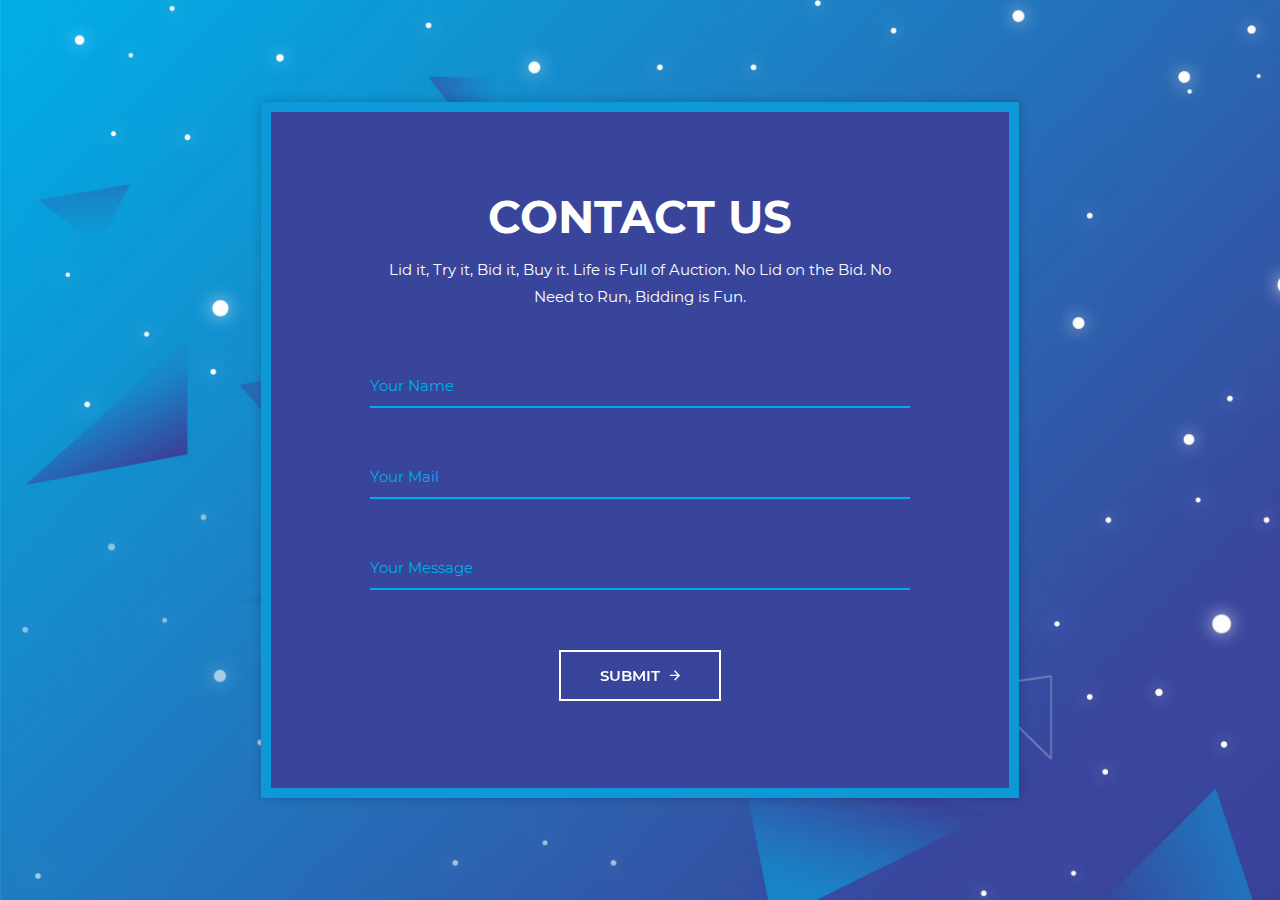
<file: Contactus/index.html>
<!DOCTYPE html>
<html>
	<head>
		<meta charset="utf-8">
		<title>RegistrationForm_v7 by Colorlib</title>
		<meta name="viewport" content="width=device-width, initial-scale=1.0">

		<!-- MATERIAL DESIGN ICONIC FONT -->
		<link rel="stylesheet" href="fonts/material-design-iconic-font/css/material-design-iconic-font.min.css">
		
		<!-- STYLE CSS -->
		<link rel="stylesheet" href="css/style.css">
	</head>

	<body>

		<div class="wrapper">
			<div class="inner">
				<form action="">
					<h3>Contact Us</h3>
					<p>Lid it, Try it, Bid it, Buy it.
Life is Full of Auction.
No Lid on the Bid.
No Need to Run, Bidding is Fun.</p>
					<label class="form-group">
						<input type="text" class="form-control"  required>
						<span>Your Name</span>
						<span class="border"></span>
					</label>
					<label class="form-group">
						<input type="text" class="form-control"  required>
						<span for="">Your Mail</span>
						<span class="border"></span>
					</label>
					<label class="form-group" >
						<textarea name="" id="" class="form-control" required></textarea>
						<span for="">Your Message</span>
						<span class="border"></span>
					</label>
					<button>Submit 
						<i class="zmdi zmdi-arrow-right"></i>
					</button>
				</form>
			</div>
		</div>
		
	</body><!-- This templates was made by Colorlib (https://colorlib.com) -->
</html>
</file>
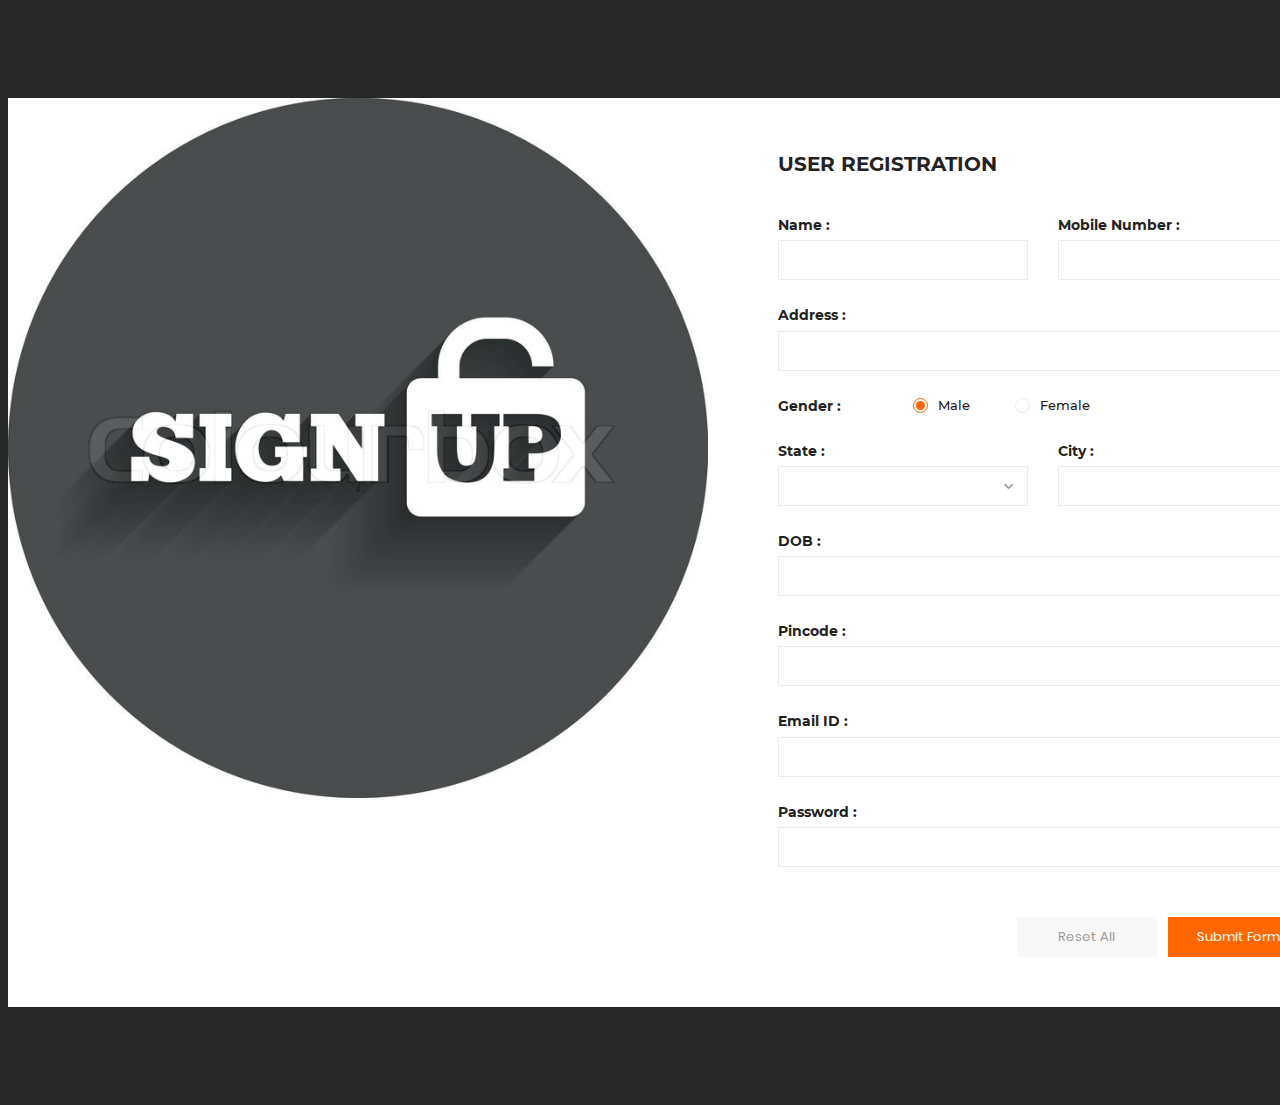
<file: signup/index.html>
<!DOCTYPE html>
<html lang="en">
<head>
    <meta charset="UTF-8">
    <meta name="viewport" content="width=device-width, initial-scale=1.0">
    <meta http-equiv="X-UA-Compatible" content="ie=edge">
    <title>Sign Up</title>

    <!-- Font Icon -->
    <link rel="stylesheet" href="fonts/material-icon/css/material-design-iconic-font.min.css">

    <!-- Main css -->
    <link rel="stylesheet" href="css/style.css">
</head>
<body>

    <div class="main">
        <div class="container">
            <div class="signup-content">
                <div class="signup-img">
                    <img src="images/signup-img.jpg" alt="">
                </div>
                <div class="signup-form">
                    <form method="POST" class="register-form" id="register-form">
                        <h2>User Registration </h2>
                        <div class="form-row">
                            <div class="form-group">
                                <label for="name">Name :</label>
                                <input type="text" name="name" id="name" required/>
                            </div>
                            <div class="form-group">
                                <label for="father_name">Mobile Number :</label>
                                <input type="text" name="mobno" id="father_name" required/>
                            </div>
                        </div>
                        <div class="form-group">
                            <label for="address">Address :</label>
                            <input type="text" name="address" id="address" required/>
                        </div>
                        <div class="form-radio">
                            <label for="gender" class="radio-label">Gender :</label>
                            <div class="form-radio-item">
                                <input type="radio" name="gender" id="male" checked>
                                <label for="male">Male</label>
                                <span class="check"></span>
                            </div>
                            <div class="form-radio-item">
                                <input type="radio" name="gender" id="female">
                                <label for="female">Female</label>
                                <span class="check"></span>
                            </div>
                        </div>
                        <div class="form-row">
                            <div class="form-group">
                                <label for="state">State :</label>
                                <div class="form-select">
                                    <select name="state" id="state">
                                        <option value=""></option>
                                        <option value="us">Odisha</option>
                                        <option value="us">Punjab</option>
                                        <option value="us">UttarPradesh</option>
                                        <option value="us">Bengal</option>
                                       
                                    </select>
                                    <span class="select-icon"><i class="zmdi zmdi-chevron-down"></i></span>
                                </div>
                            </div>
                            <div class="form-group">
                                <label for="city">City :</label>
                                <div class="form-select">
                                    <select name="city" id="city">
                                        <option value=""></option>
                                        <option value="losangeles">Bhubneswar</option>
                                        <option value="washington">Kolkata</option>
                                    </select>
                                    <span class="select-icon"><i class="zmdi zmdi-chevron-down"></i></span>
                                </div>
                            </div>
                        </div>
                        <div class="form-group">
                            <label for="birth_date">DOB :</label>
                            <input type="text" name="birth_date" id="birth_date">
                        </div>
                        <div class="form-group">
                            <label for="pincode">Pincode :</label>
                            <input type="text" name="pincode" id="pincode">
                        </div>
                       <div class="form-group">
                            <label for="email">Email ID :</label>
                            <input type="email" name="email" id="email" />
                        </div>
                        <div class="form-group">
                            <label for="email">Password :</label>
                            <input type="Password" name="Password" id="Password" />
                        </div>
                        <div class="form-submit">
                            <input type="submit" value="Reset All" class="submit" name="reset" id="reset" />
                            <input type="submit" value="Submit Form" class="submit" name="submit" id="submit" />
                        </div>
                    </form>
                </div>
            </div>
        </div>

    </div>

    <!-- JS -->
    <script src="vendor/jquery/jquery.min.js"></script>
    <script src="js/main.js"></script>
</body><!-- This templates was made by Colorlib (https://colorlib.com) -->
</html>
</file>
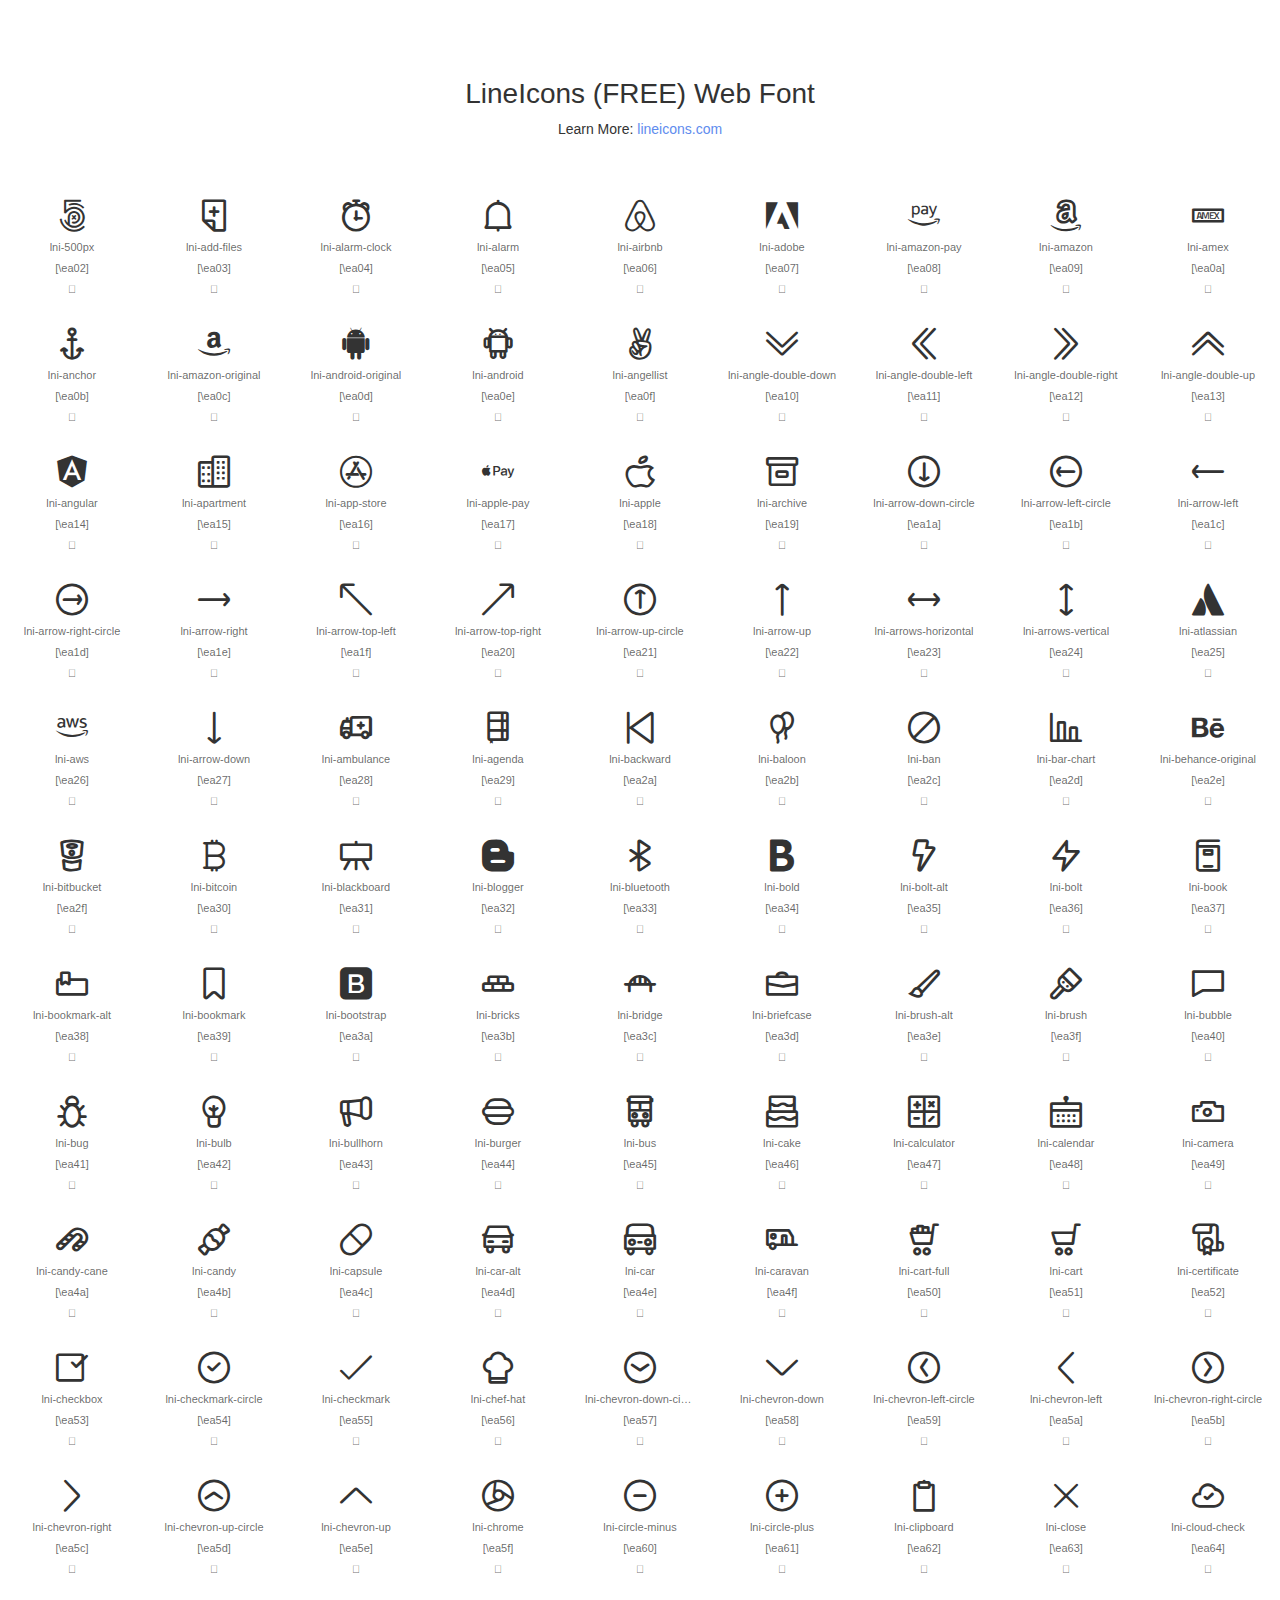
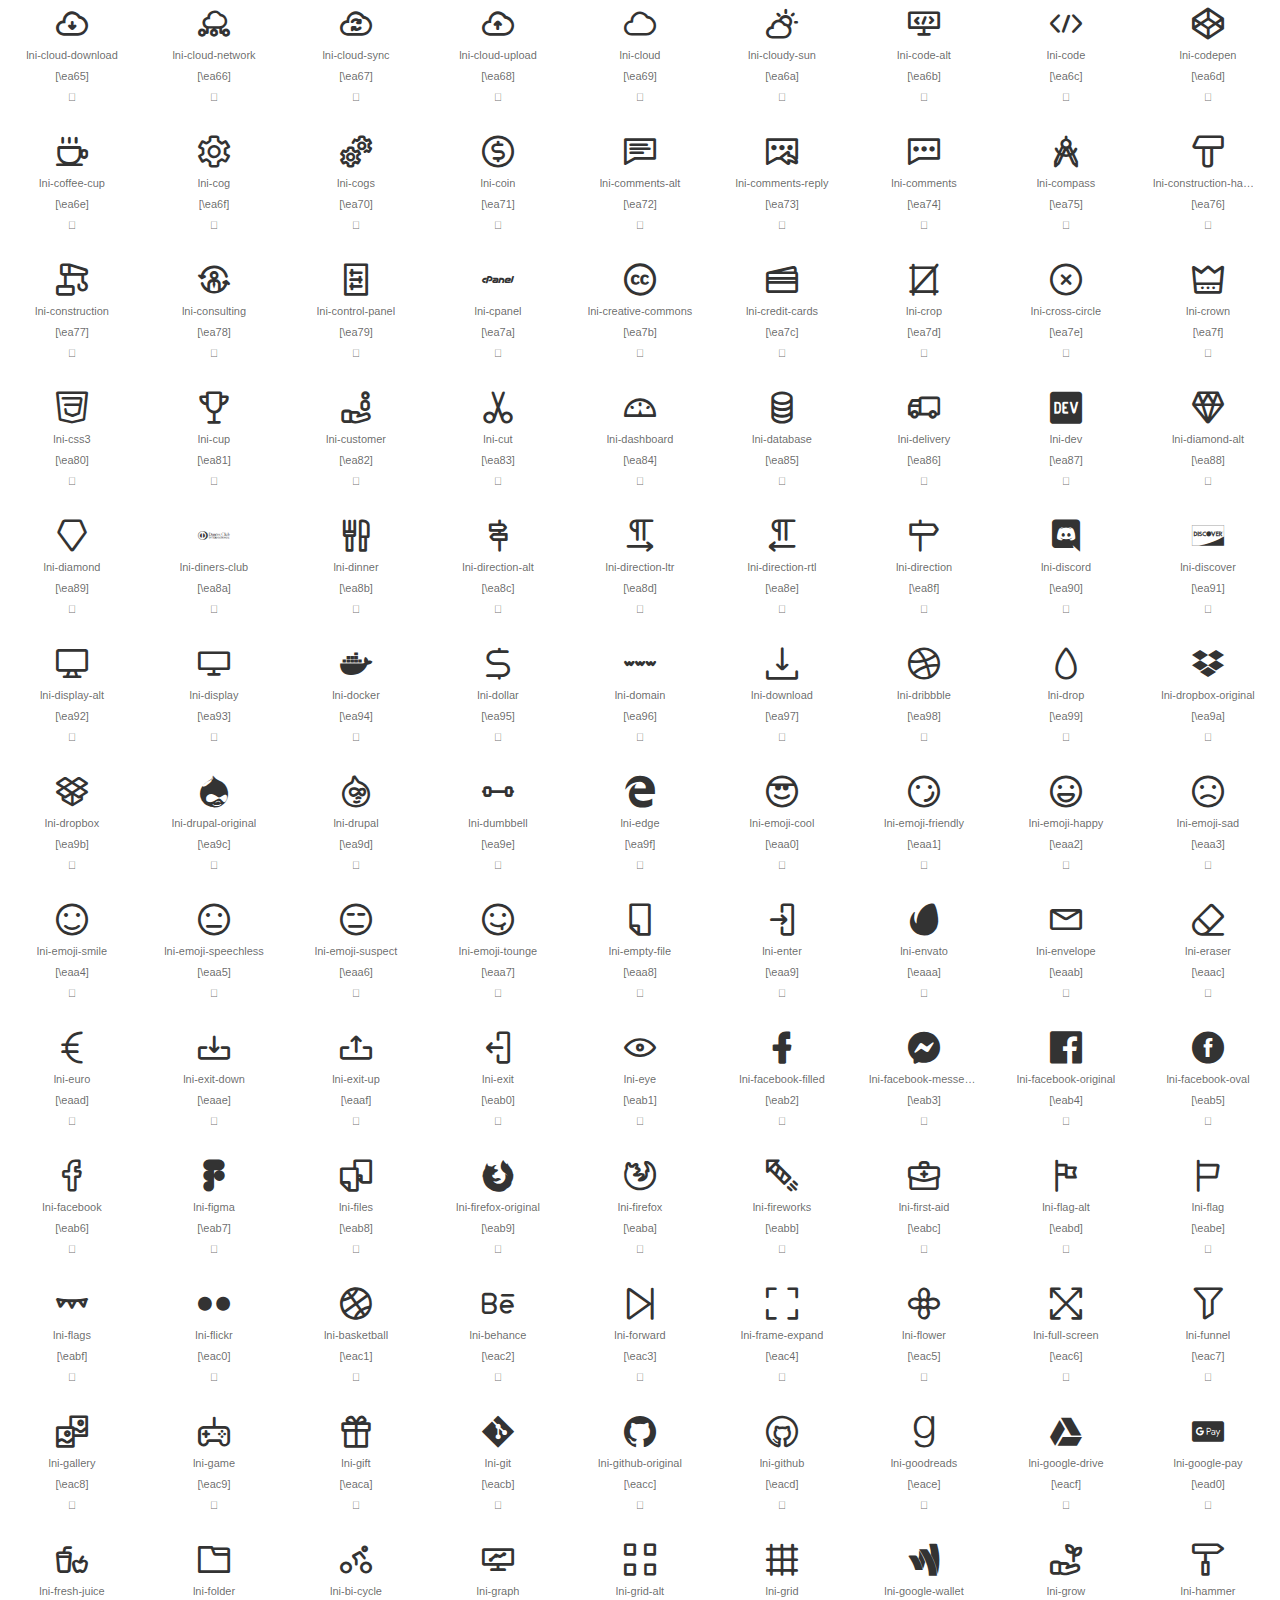
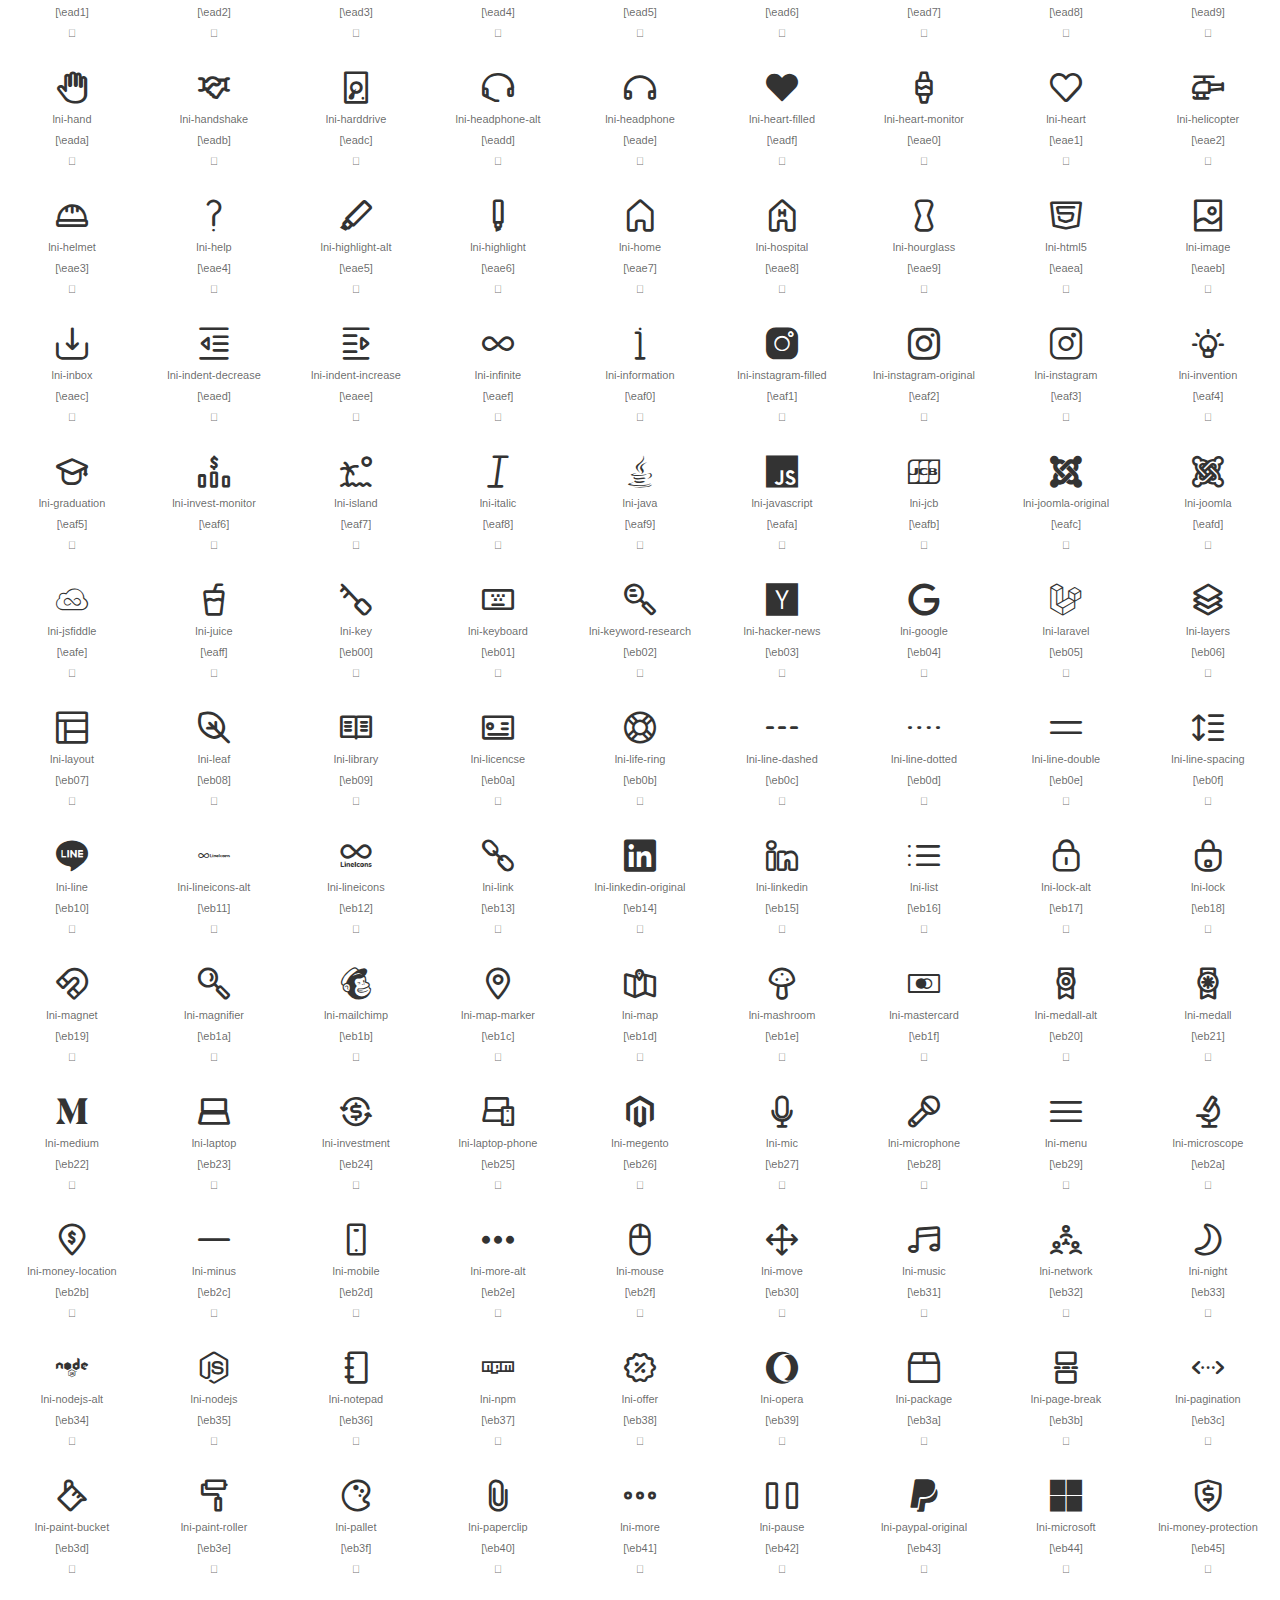
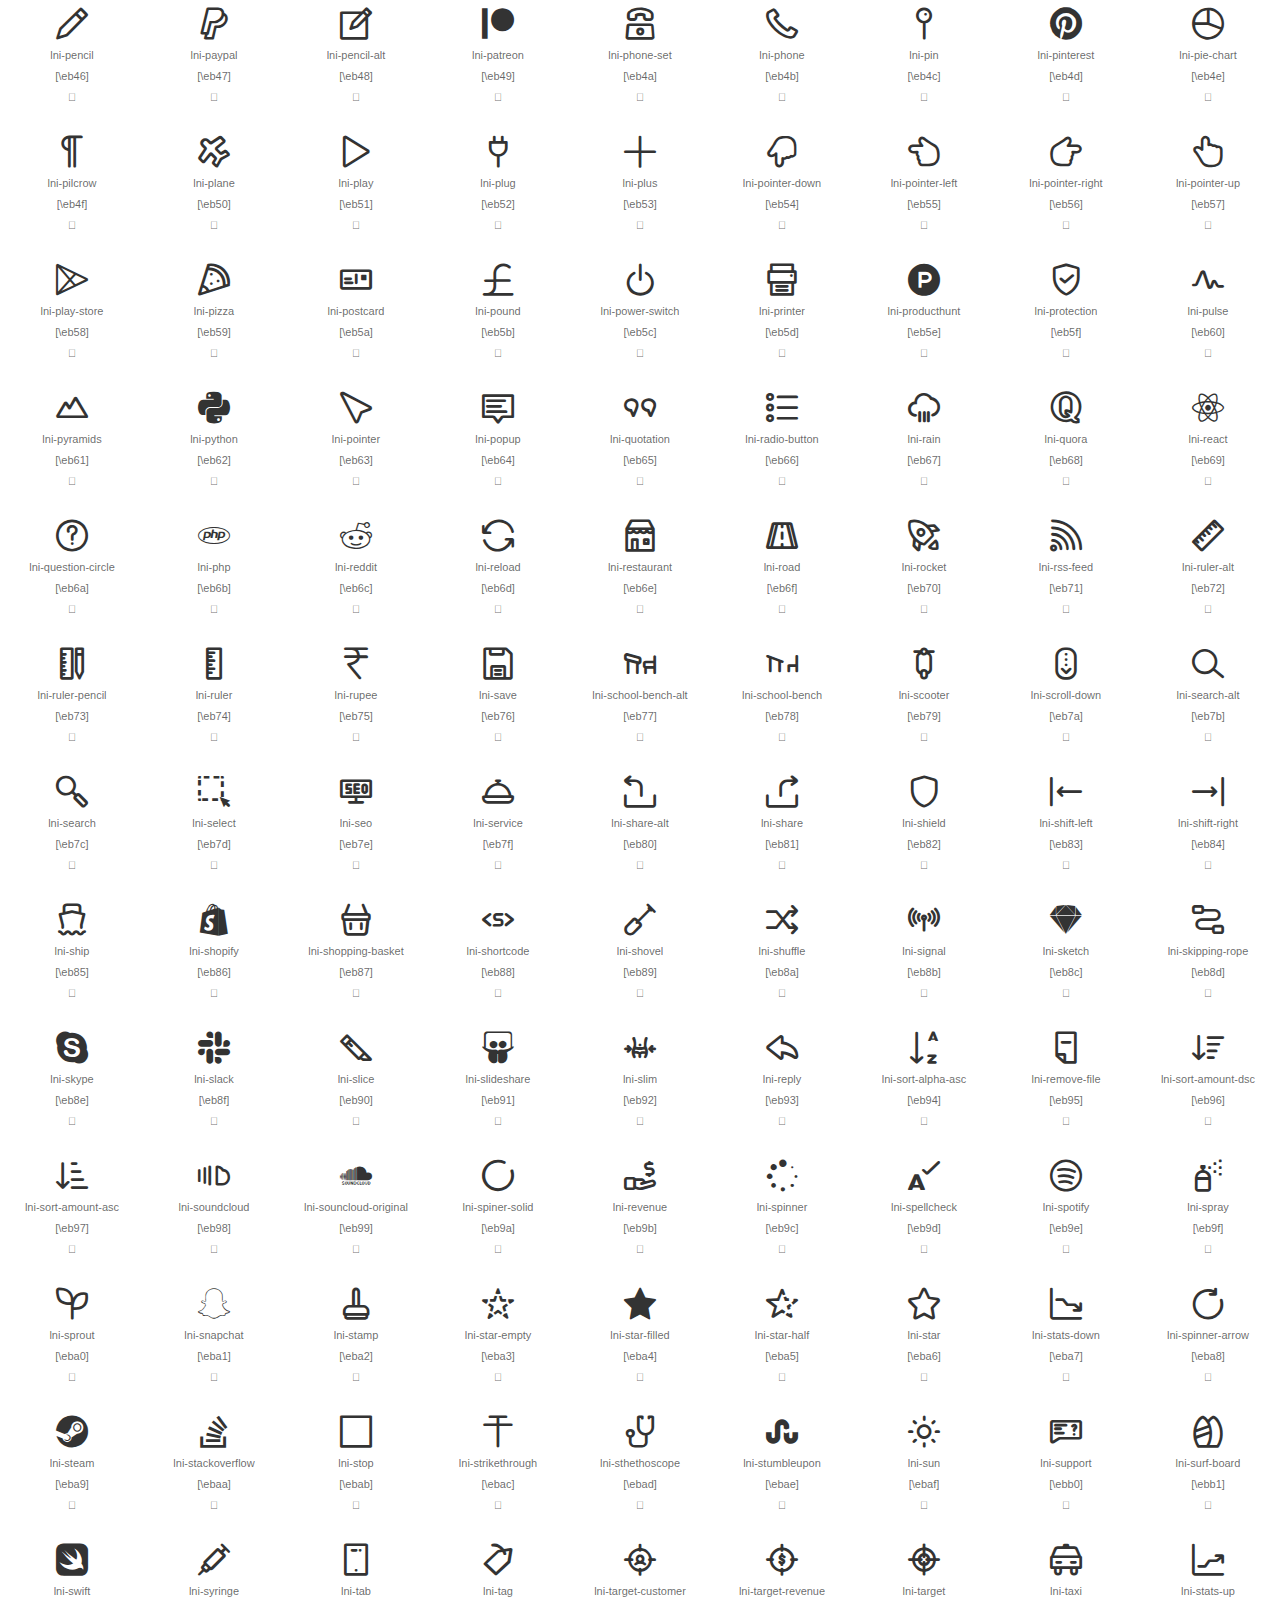
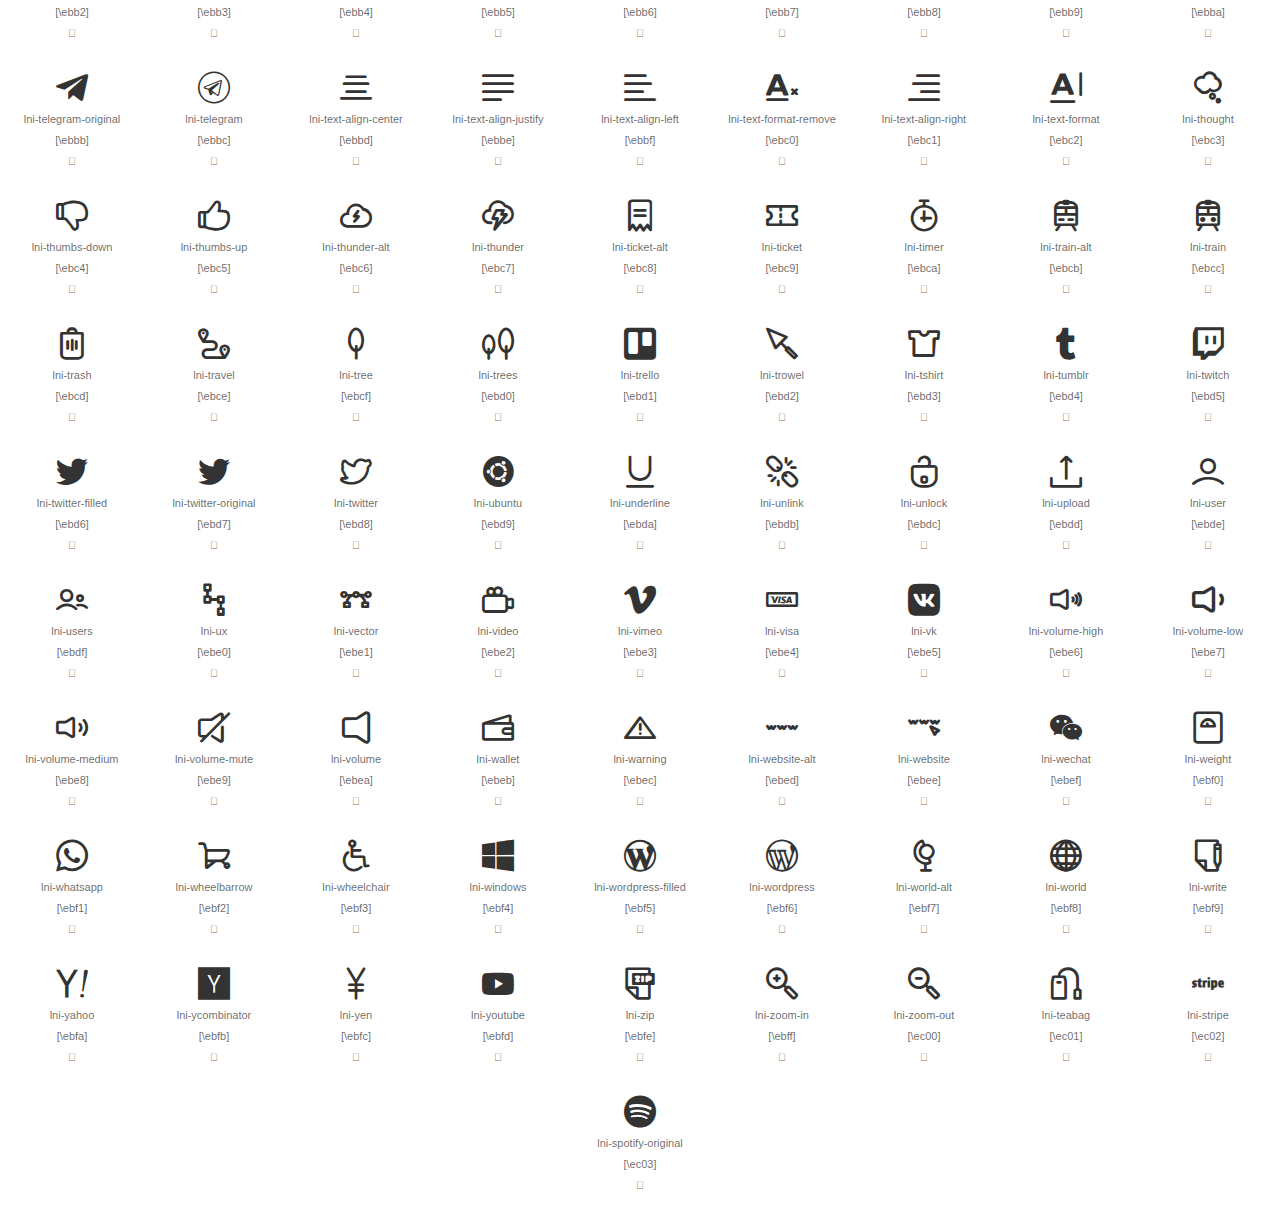
<file: assets/fonts/lineicons/demo.html>
<!doctype html>
<html lang="en">
<head>
	<meta charset="UTF-8">
	<meta name="viewport" content="width=device-width, initial-scale=1">
    <link rel="stylesheet" href="demo/css/reset.css"> <!-- CSS reset -->
    <link rel="stylesheet" href="demo/css/LineIcons.css">
	<link rel="shortcut icon" href="demo/favicon.png">
	<title>LineIcons Web Font</title>
</head>
<body>
	<header>
		<h1>LineIcons (FREE) Web Font</h1>
		<p>Learn More: <a href="https://lineicons.com">lineicons.com</a></p>
	</header>

	<div id="icons-wrapper">
		<section>
			<ul>
                
                    <li>
                        <i class="lni lni-500px"></i>
                        <p>lni-500px</p>
                    </li>
                
                    <li>
                        <i class="lni lni-add-files"></i>
                        <p>lni-add-files</p>
                    </li>
                
                    <li>
                        <i class="lni lni-alarm-clock"></i>
                        <p>lni-alarm-clock</p>
                    </li>
                
                    <li>
                        <i class="lni lni-alarm"></i>
                        <p>lni-alarm</p>
                    </li>
                
                    <li>
                        <i class="lni lni-airbnb"></i>
                        <p>lni-airbnb</p>
                    </li>
                
                    <li>
                        <i class="lni lni-adobe"></i>
                        <p>lni-adobe</p>
                    </li>
                
                    <li>
                        <i class="lni lni-amazon-pay"></i>
                        <p>lni-amazon-pay</p>
                    </li>
                
                    <li>
                        <i class="lni lni-amazon"></i>
                        <p>lni-amazon</p>
                    </li>
                
                    <li>
                        <i class="lni lni-amex"></i>
                        <p>lni-amex</p>
                    </li>
                
                    <li>
                        <i class="lni lni-anchor"></i>
                        <p>lni-anchor</p>
                    </li>
                
                    <li>
                        <i class="lni lni-amazon-original"></i>
                        <p>lni-amazon-original</p>
                    </li>
                
                    <li>
                        <i class="lni lni-android-original"></i>
                        <p>lni-android-original</p>
                    </li>
                
                    <li>
                        <i class="lni lni-android"></i>
                        <p>lni-android</p>
                    </li>
                
                    <li>
                        <i class="lni lni-angellist"></i>
                        <p>lni-angellist</p>
                    </li>
                
                    <li>
                        <i class="lni lni-angle-double-down"></i>
                        <p>lni-angle-double-down</p>
                    </li>
                
                    <li>
                        <i class="lni lni-angle-double-left"></i>
                        <p>lni-angle-double-left</p>
                    </li>
                
                    <li>
                        <i class="lni lni-angle-double-right"></i>
                        <p>lni-angle-double-right</p>
                    </li>
                
                    <li>
                        <i class="lni lni-angle-double-up"></i>
                        <p>lni-angle-double-up</p>
                    </li>
                
                    <li>
                        <i class="lni lni-angular"></i>
                        <p>lni-angular</p>
                    </li>
                
                    <li>
                        <i class="lni lni-apartment"></i>
                        <p>lni-apartment</p>
                    </li>
                
                    <li>
                        <i class="lni lni-app-store"></i>
                        <p>lni-app-store</p>
                    </li>
                
                    <li>
                        <i class="lni lni-apple-pay"></i>
                        <p>lni-apple-pay</p>
                    </li>
                
                    <li>
                        <i class="lni lni-apple"></i>
                        <p>lni-apple</p>
                    </li>
                
                    <li>
                        <i class="lni lni-archive"></i>
                        <p>lni-archive</p>
                    </li>
                
                    <li>
                        <i class="lni lni-arrow-down-circle"></i>
                        <p>lni-arrow-down-circle</p>
                    </li>
                
                    <li>
                        <i class="lni lni-arrow-left-circle"></i>
                        <p>lni-arrow-left-circle</p>
                    </li>
                
                    <li>
                        <i class="lni lni-arrow-left"></i>
                        <p>lni-arrow-left</p>
                    </li>
                
                    <li>
                        <i class="lni lni-arrow-right-circle"></i>
                        <p>lni-arrow-right-circle</p>
                    </li>
                
                    <li>
                        <i class="lni lni-arrow-right"></i>
                        <p>lni-arrow-right</p>
                    </li>
                
                    <li>
                        <i class="lni lni-arrow-top-left"></i>
                        <p>lni-arrow-top-left</p>
                    </li>
                
                    <li>
                        <i class="lni lni-arrow-top-right"></i>
                        <p>lni-arrow-top-right</p>
                    </li>
                
                    <li>
                        <i class="lni lni-arrow-up-circle"></i>
                        <p>lni-arrow-up-circle</p>
                    </li>
                
                    <li>
                        <i class="lni lni-arrow-up"></i>
                        <p>lni-arrow-up</p>
                    </li>
                
                    <li>
                        <i class="lni lni-arrows-horizontal"></i>
                        <p>lni-arrows-horizontal</p>
                    </li>
                
                    <li>
                        <i class="lni lni-arrows-vertical"></i>
                        <p>lni-arrows-vertical</p>
                    </li>
                
                    <li>
                        <i class="lni lni-atlassian"></i>
                        <p>lni-atlassian</p>
                    </li>
                
                    <li>
                        <i class="lni lni-aws"></i>
                        <p>lni-aws</p>
                    </li>
                
                    <li>
                        <i class="lni lni-arrow-down"></i>
                        <p>lni-arrow-down</p>
                    </li>
                
                    <li>
                        <i class="lni lni-ambulance"></i>
                        <p>lni-ambulance</p>
                    </li>
                
                    <li>
                        <i class="lni lni-agenda"></i>
                        <p>lni-agenda</p>
                    </li>
                
                    <li>
                        <i class="lni lni-backward"></i>
                        <p>lni-backward</p>
                    </li>
                
                    <li>
                        <i class="lni lni-baloon"></i>
                        <p>lni-baloon</p>
                    </li>
                
                    <li>
                        <i class="lni lni-ban"></i>
                        <p>lni-ban</p>
                    </li>
                
                    <li>
                        <i class="lni lni-bar-chart"></i>
                        <p>lni-bar-chart</p>
                    </li>
                
                    <li>
                        <i class="lni lni-behance-original"></i>
                        <p>lni-behance-original</p>
                    </li>
                
                    <li>
                        <i class="lni lni-bitbucket"></i>
                        <p>lni-bitbucket</p>
                    </li>
                
                    <li>
                        <i class="lni lni-bitcoin"></i>
                        <p>lni-bitcoin</p>
                    </li>
                
                    <li>
                        <i class="lni lni-blackboard"></i>
                        <p>lni-blackboard</p>
                    </li>
                
                    <li>
                        <i class="lni lni-blogger"></i>
                        <p>lni-blogger</p>
                    </li>
                
                    <li>
                        <i class="lni lni-bluetooth"></i>
                        <p>lni-bluetooth</p>
                    </li>
                
                    <li>
                        <i class="lni lni-bold"></i>
                        <p>lni-bold</p>
                    </li>
                
                    <li>
                        <i class="lni lni-bolt-alt"></i>
                        <p>lni-bolt-alt</p>
                    </li>
                
                    <li>
                        <i class="lni lni-bolt"></i>
                        <p>lni-bolt</p>
                    </li>
                
                    <li>
                        <i class="lni lni-book"></i>
                        <p>lni-book</p>
                    </li>
                
                    <li>
                        <i class="lni lni-bookmark-alt"></i>
                        <p>lni-bookmark-alt</p>
                    </li>
                
                    <li>
                        <i class="lni lni-bookmark"></i>
                        <p>lni-bookmark</p>
                    </li>
                
                    <li>
                        <i class="lni lni-bootstrap"></i>
                        <p>lni-bootstrap</p>
                    </li>
                
                    <li>
                        <i class="lni lni-bricks"></i>
                        <p>lni-bricks</p>
                    </li>
                
                    <li>
                        <i class="lni lni-bridge"></i>
                        <p>lni-bridge</p>
                    </li>
                
                    <li>
                        <i class="lni lni-briefcase"></i>
                        <p>lni-briefcase</p>
                    </li>
                
                    <li>
                        <i class="lni lni-brush-alt"></i>
                        <p>lni-brush-alt</p>
                    </li>
                
                    <li>
                        <i class="lni lni-brush"></i>
                        <p>lni-brush</p>
                    </li>
                
                    <li>
                        <i class="lni lni-bubble"></i>
                        <p>lni-bubble</p>
                    </li>
                
                    <li>
                        <i class="lni lni-bug"></i>
                        <p>lni-bug</p>
                    </li>
                
                    <li>
                        <i class="lni lni-bulb"></i>
                        <p>lni-bulb</p>
                    </li>
                
                    <li>
                        <i class="lni lni-bullhorn"></i>
                        <p>lni-bullhorn</p>
                    </li>
                
                    <li>
                        <i class="lni lni-burger"></i>
                        <p>lni-burger</p>
                    </li>
                
                    <li>
                        <i class="lni lni-bus"></i>
                        <p>lni-bus</p>
                    </li>
                
                    <li>
                        <i class="lni lni-cake"></i>
                        <p>lni-cake</p>
                    </li>
                
                    <li>
                        <i class="lni lni-calculator"></i>
                        <p>lni-calculator</p>
                    </li>
                
                    <li>
                        <i class="lni lni-calendar"></i>
                        <p>lni-calendar</p>
                    </li>
                
                    <li>
                        <i class="lni lni-camera"></i>
                        <p>lni-camera</p>
                    </li>
                
                    <li>
                        <i class="lni lni-candy-cane"></i>
                        <p>lni-candy-cane</p>
                    </li>
                
                    <li>
                        <i class="lni lni-candy"></i>
                        <p>lni-candy</p>
                    </li>
                
                    <li>
                        <i class="lni lni-capsule"></i>
                        <p>lni-capsule</p>
                    </li>
                
                    <li>
                        <i class="lni lni-car-alt"></i>
                        <p>lni-car-alt</p>
                    </li>
                
                    <li>
                        <i class="lni lni-car"></i>
                        <p>lni-car</p>
                    </li>
                
                    <li>
                        <i class="lni lni-caravan"></i>
                        <p>lni-caravan</p>
                    </li>
                
                    <li>
                        <i class="lni lni-cart-full"></i>
                        <p>lni-cart-full</p>
                    </li>
                
                    <li>
                        <i class="lni lni-cart"></i>
                        <p>lni-cart</p>
                    </li>
                
                    <li>
                        <i class="lni lni-certificate"></i>
                        <p>lni-certificate</p>
                    </li>
                
                    <li>
                        <i class="lni lni-checkbox"></i>
                        <p>lni-checkbox</p>
                    </li>
                
                    <li>
                        <i class="lni lni-checkmark-circle"></i>
                        <p>lni-checkmark-circle</p>
                    </li>
                
                    <li>
                        <i class="lni lni-checkmark"></i>
                        <p>lni-checkmark</p>
                    </li>
                
                    <li>
                        <i class="lni lni-chef-hat"></i>
                        <p>lni-chef-hat</p>
                    </li>
                
                    <li>
                        <i class="lni lni-chevron-down-circle"></i>
                        <p>lni-chevron-down-circle</p>
                    </li>
                
                    <li>
                        <i class="lni lni-chevron-down"></i>
                        <p>lni-chevron-down</p>
                    </li>
                
                    <li>
                        <i class="lni lni-chevron-left-circle"></i>
                        <p>lni-chevron-left-circle</p>
                    </li>
                
                    <li>
                        <i class="lni lni-chevron-left"></i>
                        <p>lni-chevron-left</p>
                    </li>
                
                    <li>
                        <i class="lni lni-chevron-right-circle"></i>
                        <p>lni-chevron-right-circle</p>
                    </li>
                
                    <li>
                        <i class="lni lni-chevron-right"></i>
                        <p>lni-chevron-right</p>
                    </li>
                
                    <li>
                        <i class="lni lni-chevron-up-circle"></i>
                        <p>lni-chevron-up-circle</p>
                    </li>
                
                    <li>
                        <i class="lni lni-chevron-up"></i>
                        <p>lni-chevron-up</p>
                    </li>
                
                    <li>
                        <i class="lni lni-chrome"></i>
                        <p>lni-chrome</p>
                    </li>
                
                    <li>
                        <i class="lni lni-circle-minus"></i>
                        <p>lni-circle-minus</p>
                    </li>
                
                    <li>
                        <i class="lni lni-circle-plus"></i>
                        <p>lni-circle-plus</p>
                    </li>
                
                    <li>
                        <i class="lni lni-clipboard"></i>
                        <p>lni-clipboard</p>
                    </li>
                
                    <li>
                        <i class="lni lni-close"></i>
                        <p>lni-close</p>
                    </li>
                
                    <li>
                        <i class="lni lni-cloud-check"></i>
                        <p>lni-cloud-check</p>
                    </li>
                
                    <li>
                        <i class="lni lni-cloud-download"></i>
                        <p>lni-cloud-download</p>
                    </li>
                
                    <li>
                        <i class="lni lni-cloud-network"></i>
                        <p>lni-cloud-network</p>
                    </li>
                
                    <li>
                        <i class="lni lni-cloud-sync"></i>
                        <p>lni-cloud-sync</p>
                    </li>
                
                    <li>
                        <i class="lni lni-cloud-upload"></i>
                        <p>lni-cloud-upload</p>
                    </li>
                
                    <li>
                        <i class="lni lni-cloud"></i>
                        <p>lni-cloud</p>
                    </li>
                
                    <li>
                        <i class="lni lni-cloudy-sun"></i>
                        <p>lni-cloudy-sun</p>
                    </li>
                
                    <li>
                        <i class="lni lni-code-alt"></i>
                        <p>lni-code-alt</p>
                    </li>
                
                    <li>
                        <i class="lni lni-code"></i>
                        <p>lni-code</p>
                    </li>
                
                    <li>
                        <i class="lni lni-codepen"></i>
                        <p>lni-codepen</p>
                    </li>
                
                    <li>
                        <i class="lni lni-coffee-cup"></i>
                        <p>lni-coffee-cup</p>
                    </li>
                
                    <li>
                        <i class="lni lni-cog"></i>
                        <p>lni-cog</p>
                    </li>
                
                    <li>
                        <i class="lni lni-cogs"></i>
                        <p>lni-cogs</p>
                    </li>
                
                    <li>
                        <i class="lni lni-coin"></i>
                        <p>lni-coin</p>
                    </li>
                
                    <li>
                        <i class="lni lni-comments-alt"></i>
                        <p>lni-comments-alt</p>
                    </li>
                
                    <li>
                        <i class="lni lni-comments-reply"></i>
                        <p>lni-comments-reply</p>
                    </li>
                
                    <li>
                        <i class="lni lni-comments"></i>
                        <p>lni-comments</p>
                    </li>
                
                    <li>
                        <i class="lni lni-compass"></i>
                        <p>lni-compass</p>
                    </li>
                
                    <li>
                        <i class="lni lni-construction-hammer"></i>
                        <p>lni-construction-hammer</p>
                    </li>
                
                    <li>
                        <i class="lni lni-construction"></i>
                        <p>lni-construction</p>
                    </li>
                
                    <li>
                        <i class="lni lni-consulting"></i>
                        <p>lni-consulting</p>
                    </li>
                
                    <li>
                        <i class="lni lni-control-panel"></i>
                        <p>lni-control-panel</p>
                    </li>
                
                    <li>
                        <i class="lni lni-cpanel"></i>
                        <p>lni-cpanel</p>
                    </li>
                
                    <li>
                        <i class="lni lni-creative-commons"></i>
                        <p>lni-creative-commons</p>
                    </li>
                
                    <li>
                        <i class="lni lni-credit-cards"></i>
                        <p>lni-credit-cards</p>
                    </li>
                
                    <li>
                        <i class="lni lni-crop"></i>
                        <p>lni-crop</p>
                    </li>
                
                    <li>
                        <i class="lni lni-cross-circle"></i>
                        <p>lni-cross-circle</p>
                    </li>
                
                    <li>
                        <i class="lni lni-crown"></i>
                        <p>lni-crown</p>
                    </li>
                
                    <li>
                        <i class="lni lni-css3"></i>
                        <p>lni-css3</p>
                    </li>
                
                    <li>
                        <i class="lni lni-cup"></i>
                        <p>lni-cup</p>
                    </li>
                
                    <li>
                        <i class="lni lni-customer"></i>
                        <p>lni-customer</p>
                    </li>
                
                    <li>
                        <i class="lni lni-cut"></i>
                        <p>lni-cut</p>
                    </li>
                
                    <li>
                        <i class="lni lni-dashboard"></i>
                        <p>lni-dashboard</p>
                    </li>
                
                    <li>
                        <i class="lni lni-database"></i>
                        <p>lni-database</p>
                    </li>
                
                    <li>
                        <i class="lni lni-delivery"></i>
                        <p>lni-delivery</p>
                    </li>
                
                    <li>
                        <i class="lni lni-dev"></i>
                        <p>lni-dev</p>
                    </li>
                
                    <li>
                        <i class="lni lni-diamond-alt"></i>
                        <p>lni-diamond-alt</p>
                    </li>
                
                    <li>
                        <i class="lni lni-diamond"></i>
                        <p>lni-diamond</p>
                    </li>
                
                    <li>
                        <i class="lni lni-diners-club"></i>
                        <p>lni-diners-club</p>
                    </li>
                
                    <li>
                        <i class="lni lni-dinner"></i>
                        <p>lni-dinner</p>
                    </li>
                
                    <li>
                        <i class="lni lni-direction-alt"></i>
                        <p>lni-direction-alt</p>
                    </li>
                
                    <li>
                        <i class="lni lni-direction-ltr"></i>
                        <p>lni-direction-ltr</p>
                    </li>
                
                    <li>
                        <i class="lni lni-direction-rtl"></i>
                        <p>lni-direction-rtl</p>
                    </li>
                
                    <li>
                        <i class="lni lni-direction"></i>
                        <p>lni-direction</p>
                    </li>
                
                    <li>
                        <i class="lni lni-discord"></i>
                        <p>lni-discord</p>
                    </li>
                
                    <li>
                        <i class="lni lni-discover"></i>
                        <p>lni-discover</p>
                    </li>
                
                    <li>
                        <i class="lni lni-display-alt"></i>
                        <p>lni-display-alt</p>
                    </li>
                
                    <li>
                        <i class="lni lni-display"></i>
                        <p>lni-display</p>
                    </li>
                
                    <li>
                        <i class="lni lni-docker"></i>
                        <p>lni-docker</p>
                    </li>
                
                    <li>
                        <i class="lni lni-dollar"></i>
                        <p>lni-dollar</p>
                    </li>
                
                    <li>
                        <i class="lni lni-domain"></i>
                        <p>lni-domain</p>
                    </li>
                
                    <li>
                        <i class="lni lni-download"></i>
                        <p>lni-download</p>
                    </li>
                
                    <li>
                        <i class="lni lni-dribbble"></i>
                        <p>lni-dribbble</p>
                    </li>
                
                    <li>
                        <i class="lni lni-drop"></i>
                        <p>lni-drop</p>
                    </li>
                
                    <li>
                        <i class="lni lni-dropbox-original"></i>
                        <p>lni-dropbox-original</p>
                    </li>
                
                    <li>
                        <i class="lni lni-dropbox"></i>
                        <p>lni-dropbox</p>
                    </li>
                
                    <li>
                        <i class="lni lni-drupal-original"></i>
                        <p>lni-drupal-original</p>
                    </li>
                
                    <li>
                        <i class="lni lni-drupal"></i>
                        <p>lni-drupal</p>
                    </li>
                
                    <li>
                        <i class="lni lni-dumbbell"></i>
                        <p>lni-dumbbell</p>
                    </li>
                
                    <li>
                        <i class="lni lni-edge"></i>
                        <p>lni-edge</p>
                    </li>
                
                    <li>
                        <i class="lni lni-emoji-cool"></i>
                        <p>lni-emoji-cool</p>
                    </li>
                
                    <li>
                        <i class="lni lni-emoji-friendly"></i>
                        <p>lni-emoji-friendly</p>
                    </li>
                
                    <li>
                        <i class="lni lni-emoji-happy"></i>
                        <p>lni-emoji-happy</p>
                    </li>
                
                    <li>
                        <i class="lni lni-emoji-sad"></i>
                        <p>lni-emoji-sad</p>
                    </li>
                
                    <li>
                        <i class="lni lni-emoji-smile"></i>
                        <p>lni-emoji-smile</p>
                    </li>
                
                    <li>
                        <i class="lni lni-emoji-speechless"></i>
                        <p>lni-emoji-speechless</p>
                    </li>
                
                    <li>
                        <i class="lni lni-emoji-suspect"></i>
                        <p>lni-emoji-suspect</p>
                    </li>
                
                    <li>
                        <i class="lni lni-emoji-tounge"></i>
                        <p>lni-emoji-tounge</p>
                    </li>
                
                    <li>
                        <i class="lni lni-empty-file"></i>
                        <p>lni-empty-file</p>
                    </li>
                
                    <li>
                        <i class="lni lni-enter"></i>
                        <p>lni-enter</p>
                    </li>
                
                    <li>
                        <i class="lni lni-envato"></i>
                        <p>lni-envato</p>
                    </li>
                
                    <li>
                        <i class="lni lni-envelope"></i>
                        <p>lni-envelope</p>
                    </li>
                
                    <li>
                        <i class="lni lni-eraser"></i>
                        <p>lni-eraser</p>
                    </li>
                
                    <li>
                        <i class="lni lni-euro"></i>
                        <p>lni-euro</p>
                    </li>
                
                    <li>
                        <i class="lni lni-exit-down"></i>
                        <p>lni-exit-down</p>
                    </li>
                
                    <li>
                        <i class="lni lni-exit-up"></i>
                        <p>lni-exit-up</p>
                    </li>
                
                    <li>
                        <i class="lni lni-exit"></i>
                        <p>lni-exit</p>
                    </li>
                
                    <li>
                        <i class="lni lni-eye"></i>
                        <p>lni-eye</p>
                    </li>
                
                    <li>
                        <i class="lni lni-facebook-filled"></i>
                        <p>lni-facebook-filled</p>
                    </li>
                
                    <li>
                        <i class="lni lni-facebook-messenger"></i>
                        <p>lni-facebook-messenger</p>
                    </li>
                
                    <li>
                        <i class="lni lni-facebook-original"></i>
                        <p>lni-facebook-original</p>
                    </li>
                
                    <li>
                        <i class="lni lni-facebook-oval"></i>
                        <p>lni-facebook-oval</p>
                    </li>
                
                    <li>
                        <i class="lni lni-facebook"></i>
                        <p>lni-facebook</p>
                    </li>
                
                    <li>
                        <i class="lni lni-figma"></i>
                        <p>lni-figma</p>
                    </li>
                
                    <li>
                        <i class="lni lni-files"></i>
                        <p>lni-files</p>
                    </li>
                
                    <li>
                        <i class="lni lni-firefox-original"></i>
                        <p>lni-firefox-original</p>
                    </li>
                
                    <li>
                        <i class="lni lni-firefox"></i>
                        <p>lni-firefox</p>
                    </li>
                
                    <li>
                        <i class="lni lni-fireworks"></i>
                        <p>lni-fireworks</p>
                    </li>
                
                    <li>
                        <i class="lni lni-first-aid"></i>
                        <p>lni-first-aid</p>
                    </li>
                
                    <li>
                        <i class="lni lni-flag-alt"></i>
                        <p>lni-flag-alt</p>
                    </li>
                
                    <li>
                        <i class="lni lni-flag"></i>
                        <p>lni-flag</p>
                    </li>
                
                    <li>
                        <i class="lni lni-flags"></i>
                        <p>lni-flags</p>
                    </li>
                
                    <li>
                        <i class="lni lni-flickr"></i>
                        <p>lni-flickr</p>
                    </li>
                
                    <li>
                        <i class="lni lni-basketball"></i>
                        <p>lni-basketball</p>
                    </li>
                
                    <li>
                        <i class="lni lni-behance"></i>
                        <p>lni-behance</p>
                    </li>
                
                    <li>
                        <i class="lni lni-forward"></i>
                        <p>lni-forward</p>
                    </li>
                
                    <li>
                        <i class="lni lni-frame-expand"></i>
                        <p>lni-frame-expand</p>
                    </li>
                
                    <li>
                        <i class="lni lni-flower"></i>
                        <p>lni-flower</p>
                    </li>
                
                    <li>
                        <i class="lni lni-full-screen"></i>
                        <p>lni-full-screen</p>
                    </li>
                
                    <li>
                        <i class="lni lni-funnel"></i>
                        <p>lni-funnel</p>
                    </li>
                
                    <li>
                        <i class="lni lni-gallery"></i>
                        <p>lni-gallery</p>
                    </li>
                
                    <li>
                        <i class="lni lni-game"></i>
                        <p>lni-game</p>
                    </li>
                
                    <li>
                        <i class="lni lni-gift"></i>
                        <p>lni-gift</p>
                    </li>
                
                    <li>
                        <i class="lni lni-git"></i>
                        <p>lni-git</p>
                    </li>
                
                    <li>
                        <i class="lni lni-github-original"></i>
                        <p>lni-github-original</p>
                    </li>
                
                    <li>
                        <i class="lni lni-github"></i>
                        <p>lni-github</p>
                    </li>
                
                    <li>
                        <i class="lni lni-goodreads"></i>
                        <p>lni-goodreads</p>
                    </li>
                
                    <li>
                        <i class="lni lni-google-drive"></i>
                        <p>lni-google-drive</p>
                    </li>
                
                    <li>
                        <i class="lni lni-google-pay"></i>
                        <p>lni-google-pay</p>
                    </li>
                
                    <li>
                        <i class="lni lni-fresh-juice"></i>
                        <p>lni-fresh-juice</p>
                    </li>
                
                    <li>
                        <i class="lni lni-folder"></i>
                        <p>lni-folder</p>
                    </li>
                
                    <li>
                        <i class="lni lni-bi-cycle"></i>
                        <p>lni-bi-cycle</p>
                    </li>
                
                    <li>
                        <i class="lni lni-graph"></i>
                        <p>lni-graph</p>
                    </li>
                
                    <li>
                        <i class="lni lni-grid-alt"></i>
                        <p>lni-grid-alt</p>
                    </li>
                
                    <li>
                        <i class="lni lni-grid"></i>
                        <p>lni-grid</p>
                    </li>
                
                    <li>
                        <i class="lni lni-google-wallet"></i>
                        <p>lni-google-wallet</p>
                    </li>
                
                    <li>
                        <i class="lni lni-grow"></i>
                        <p>lni-grow</p>
                    </li>
                
                    <li>
                        <i class="lni lni-hammer"></i>
                        <p>lni-hammer</p>
                    </li>
                
                    <li>
                        <i class="lni lni-hand"></i>
                        <p>lni-hand</p>
                    </li>
                
                    <li>
                        <i class="lni lni-handshake"></i>
                        <p>lni-handshake</p>
                    </li>
                
                    <li>
                        <i class="lni lni-harddrive"></i>
                        <p>lni-harddrive</p>
                    </li>
                
                    <li>
                        <i class="lni lni-headphone-alt"></i>
                        <p>lni-headphone-alt</p>
                    </li>
                
                    <li>
                        <i class="lni lni-headphone"></i>
                        <p>lni-headphone</p>
                    </li>
                
                    <li>
                        <i class="lni lni-heart-filled"></i>
                        <p>lni-heart-filled</p>
                    </li>
                
                    <li>
                        <i class="lni lni-heart-monitor"></i>
                        <p>lni-heart-monitor</p>
                    </li>
                
                    <li>
                        <i class="lni lni-heart"></i>
                        <p>lni-heart</p>
                    </li>
                
                    <li>
                        <i class="lni lni-helicopter"></i>
                        <p>lni-helicopter</p>
                    </li>
                
                    <li>
                        <i class="lni lni-helmet"></i>
                        <p>lni-helmet</p>
                    </li>
                
                    <li>
                        <i class="lni lni-help"></i>
                        <p>lni-help</p>
                    </li>
                
                    <li>
                        <i class="lni lni-highlight-alt"></i>
                        <p>lni-highlight-alt</p>
                    </li>
                
                    <li>
                        <i class="lni lni-highlight"></i>
                        <p>lni-highlight</p>
                    </li>
                
                    <li>
                        <i class="lni lni-home"></i>
                        <p>lni-home</p>
                    </li>
                
                    <li>
                        <i class="lni lni-hospital"></i>
                        <p>lni-hospital</p>
                    </li>
                
                    <li>
                        <i class="lni lni-hourglass"></i>
                        <p>lni-hourglass</p>
                    </li>
                
                    <li>
                        <i class="lni lni-html5"></i>
                        <p>lni-html5</p>
                    </li>
                
                    <li>
                        <i class="lni lni-image"></i>
                        <p>lni-image</p>
                    </li>
                
                    <li>
                        <i class="lni lni-inbox"></i>
                        <p>lni-inbox</p>
                    </li>
                
                    <li>
                        <i class="lni lni-indent-decrease"></i>
                        <p>lni-indent-decrease</p>
                    </li>
                
                    <li>
                        <i class="lni lni-indent-increase"></i>
                        <p>lni-indent-increase</p>
                    </li>
                
                    <li>
                        <i class="lni lni-infinite"></i>
                        <p>lni-infinite</p>
                    </li>
                
                    <li>
                        <i class="lni lni-information"></i>
                        <p>lni-information</p>
                    </li>
                
                    <li>
                        <i class="lni lni-instagram-filled"></i>
                        <p>lni-instagram-filled</p>
                    </li>
                
                    <li>
                        <i class="lni lni-instagram-original"></i>
                        <p>lni-instagram-original</p>
                    </li>
                
                    <li>
                        <i class="lni lni-instagram"></i>
                        <p>lni-instagram</p>
                    </li>
                
                    <li>
                        <i class="lni lni-invention"></i>
                        <p>lni-invention</p>
                    </li>
                
                    <li>
                        <i class="lni lni-graduation"></i>
                        <p>lni-graduation</p>
                    </li>
                
                    <li>
                        <i class="lni lni-invest-monitor"></i>
                        <p>lni-invest-monitor</p>
                    </li>
                
                    <li>
                        <i class="lni lni-island"></i>
                        <p>lni-island</p>
                    </li>
                
                    <li>
                        <i class="lni lni-italic"></i>
                        <p>lni-italic</p>
                    </li>
                
                    <li>
                        <i class="lni lni-java"></i>
                        <p>lni-java</p>
                    </li>
                
                    <li>
                        <i class="lni lni-javascript"></i>
                        <p>lni-javascript</p>
                    </li>
                
                    <li>
                        <i class="lni lni-jcb"></i>
                        <p>lni-jcb</p>
                    </li>
                
                    <li>
                        <i class="lni lni-joomla-original"></i>
                        <p>lni-joomla-original</p>
                    </li>
                
                    <li>
                        <i class="lni lni-joomla"></i>
                        <p>lni-joomla</p>
                    </li>
                
                    <li>
                        <i class="lni lni-jsfiddle"></i>
                        <p>lni-jsfiddle</p>
                    </li>
                
                    <li>
                        <i class="lni lni-juice"></i>
                        <p>lni-juice</p>
                    </li>
                
                    <li>
                        <i class="lni lni-key"></i>
                        <p>lni-key</p>
                    </li>
                
                    <li>
                        <i class="lni lni-keyboard"></i>
                        <p>lni-keyboard</p>
                    </li>
                
                    <li>
                        <i class="lni lni-keyword-research"></i>
                        <p>lni-keyword-research</p>
                    </li>
                
                    <li>
                        <i class="lni lni-hacker-news"></i>
                        <p>lni-hacker-news</p>
                    </li>
                
                    <li>
                        <i class="lni lni-google"></i>
                        <p>lni-google</p>
                    </li>
                
                    <li>
                        <i class="lni lni-laravel"></i>
                        <p>lni-laravel</p>
                    </li>
                
                    <li>
                        <i class="lni lni-layers"></i>
                        <p>lni-layers</p>
                    </li>
                
                    <li>
                        <i class="lni lni-layout"></i>
                        <p>lni-layout</p>
                    </li>
                
                    <li>
                        <i class="lni lni-leaf"></i>
                        <p>lni-leaf</p>
                    </li>
                
                    <li>
                        <i class="lni lni-library"></i>
                        <p>lni-library</p>
                    </li>
                
                    <li>
                        <i class="lni lni-licencse"></i>
                        <p>lni-licencse</p>
                    </li>
                
                    <li>
                        <i class="lni lni-life-ring"></i>
                        <p>lni-life-ring</p>
                    </li>
                
                    <li>
                        <i class="lni lni-line-dashed"></i>
                        <p>lni-line-dashed</p>
                    </li>
                
                    <li>
                        <i class="lni lni-line-dotted"></i>
                        <p>lni-line-dotted</p>
                    </li>
                
                    <li>
                        <i class="lni lni-line-double"></i>
                        <p>lni-line-double</p>
                    </li>
                
                    <li>
                        <i class="lni lni-line-spacing"></i>
                        <p>lni-line-spacing</p>
                    </li>
                
                    <li>
                        <i class="lni lni-line"></i>
                        <p>lni-line</p>
                    </li>
                
                    <li>
                        <i class="lni lni-lineicons-alt"></i>
                        <p>lni-lineicons-alt</p>
                    </li>
                
                    <li>
                        <i class="lni lni-lineicons"></i>
                        <p>lni-lineicons</p>
                    </li>
                
                    <li>
                        <i class="lni lni-link"></i>
                        <p>lni-link</p>
                    </li>
                
                    <li>
                        <i class="lni lni-linkedin-original"></i>
                        <p>lni-linkedin-original</p>
                    </li>
                
                    <li>
                        <i class="lni lni-linkedin"></i>
                        <p>lni-linkedin</p>
                    </li>
                
                    <li>
                        <i class="lni lni-list"></i>
                        <p>lni-list</p>
                    </li>
                
                    <li>
                        <i class="lni lni-lock-alt"></i>
                        <p>lni-lock-alt</p>
                    </li>
                
                    <li>
                        <i class="lni lni-lock"></i>
                        <p>lni-lock</p>
                    </li>
                
                    <li>
                        <i class="lni lni-magnet"></i>
                        <p>lni-magnet</p>
                    </li>
                
                    <li>
                        <i class="lni lni-magnifier"></i>
                        <p>lni-magnifier</p>
                    </li>
                
                    <li>
                        <i class="lni lni-mailchimp"></i>
                        <p>lni-mailchimp</p>
                    </li>
                
                    <li>
                        <i class="lni lni-map-marker"></i>
                        <p>lni-map-marker</p>
                    </li>
                
                    <li>
                        <i class="lni lni-map"></i>
                        <p>lni-map</p>
                    </li>
                
                    <li>
                        <i class="lni lni-mashroom"></i>
                        <p>lni-mashroom</p>
                    </li>
                
                    <li>
                        <i class="lni lni-mastercard"></i>
                        <p>lni-mastercard</p>
                    </li>
                
                    <li>
                        <i class="lni lni-medall-alt"></i>
                        <p>lni-medall-alt</p>
                    </li>
                
                    <li>
                        <i class="lni lni-medall"></i>
                        <p>lni-medall</p>
                    </li>
                
                    <li>
                        <i class="lni lni-medium"></i>
                        <p>lni-medium</p>
                    </li>
                
                    <li>
                        <i class="lni lni-laptop"></i>
                        <p>lni-laptop</p>
                    </li>
                
                    <li>
                        <i class="lni lni-investment"></i>
                        <p>lni-investment</p>
                    </li>
                
                    <li>
                        <i class="lni lni-laptop-phone"></i>
                        <p>lni-laptop-phone</p>
                    </li>
                
                    <li>
                        <i class="lni lni-megento"></i>
                        <p>lni-megento</p>
                    </li>
                
                    <li>
                        <i class="lni lni-mic"></i>
                        <p>lni-mic</p>
                    </li>
                
                    <li>
                        <i class="lni lni-microphone"></i>
                        <p>lni-microphone</p>
                    </li>
                
                    <li>
                        <i class="lni lni-menu"></i>
                        <p>lni-menu</p>
                    </li>
                
                    <li>
                        <i class="lni lni-microscope"></i>
                        <p>lni-microscope</p>
                    </li>
                
                    <li>
                        <i class="lni lni-money-location"></i>
                        <p>lni-money-location</p>
                    </li>
                
                    <li>
                        <i class="lni lni-minus"></i>
                        <p>lni-minus</p>
                    </li>
                
                    <li>
                        <i class="lni lni-mobile"></i>
                        <p>lni-mobile</p>
                    </li>
                
                    <li>
                        <i class="lni lni-more-alt"></i>
                        <p>lni-more-alt</p>
                    </li>
                
                    <li>
                        <i class="lni lni-mouse"></i>
                        <p>lni-mouse</p>
                    </li>
                
                    <li>
                        <i class="lni lni-move"></i>
                        <p>lni-move</p>
                    </li>
                
                    <li>
                        <i class="lni lni-music"></i>
                        <p>lni-music</p>
                    </li>
                
                    <li>
                        <i class="lni lni-network"></i>
                        <p>lni-network</p>
                    </li>
                
                    <li>
                        <i class="lni lni-night"></i>
                        <p>lni-night</p>
                    </li>
                
                    <li>
                        <i class="lni lni-nodejs-alt"></i>
                        <p>lni-nodejs-alt</p>
                    </li>
                
                    <li>
                        <i class="lni lni-nodejs"></i>
                        <p>lni-nodejs</p>
                    </li>
                
                    <li>
                        <i class="lni lni-notepad"></i>
                        <p>lni-notepad</p>
                    </li>
                
                    <li>
                        <i class="lni lni-npm"></i>
                        <p>lni-npm</p>
                    </li>
                
                    <li>
                        <i class="lni lni-offer"></i>
                        <p>lni-offer</p>
                    </li>
                
                    <li>
                        <i class="lni lni-opera"></i>
                        <p>lni-opera</p>
                    </li>
                
                    <li>
                        <i class="lni lni-package"></i>
                        <p>lni-package</p>
                    </li>
                
                    <li>
                        <i class="lni lni-page-break"></i>
                        <p>lni-page-break</p>
                    </li>
                
                    <li>
                        <i class="lni lni-pagination"></i>
                        <p>lni-pagination</p>
                    </li>
                
                    <li>
                        <i class="lni lni-paint-bucket"></i>
                        <p>lni-paint-bucket</p>
                    </li>
                
                    <li>
                        <i class="lni lni-paint-roller"></i>
                        <p>lni-paint-roller</p>
                    </li>
                
                    <li>
                        <i class="lni lni-pallet"></i>
                        <p>lni-pallet</p>
                    </li>
                
                    <li>
                        <i class="lni lni-paperclip"></i>
                        <p>lni-paperclip</p>
                    </li>
                
                    <li>
                        <i class="lni lni-more"></i>
                        <p>lni-more</p>
                    </li>
                
                    <li>
                        <i class="lni lni-pause"></i>
                        <p>lni-pause</p>
                    </li>
                
                    <li>
                        <i class="lni lni-paypal-original"></i>
                        <p>lni-paypal-original</p>
                    </li>
                
                    <li>
                        <i class="lni lni-microsoft"></i>
                        <p>lni-microsoft</p>
                    </li>
                
                    <li>
                        <i class="lni lni-money-protection"></i>
                        <p>lni-money-protection</p>
                    </li>
                
                    <li>
                        <i class="lni lni-pencil"></i>
                        <p>lni-pencil</p>
                    </li>
                
                    <li>
                        <i class="lni lni-paypal"></i>
                        <p>lni-paypal</p>
                    </li>
                
                    <li>
                        <i class="lni lni-pencil-alt"></i>
                        <p>lni-pencil-alt</p>
                    </li>
                
                    <li>
                        <i class="lni lni-patreon"></i>
                        <p>lni-patreon</p>
                    </li>
                
                    <li>
                        <i class="lni lni-phone-set"></i>
                        <p>lni-phone-set</p>
                    </li>
                
                    <li>
                        <i class="lni lni-phone"></i>
                        <p>lni-phone</p>
                    </li>
                
                    <li>
                        <i class="lni lni-pin"></i>
                        <p>lni-pin</p>
                    </li>
                
                    <li>
                        <i class="lni lni-pinterest"></i>
                        <p>lni-pinterest</p>
                    </li>
                
                    <li>
                        <i class="lni lni-pie-chart"></i>
                        <p>lni-pie-chart</p>
                    </li>
                
                    <li>
                        <i class="lni lni-pilcrow"></i>
                        <p>lni-pilcrow</p>
                    </li>
                
                    <li>
                        <i class="lni lni-plane"></i>
                        <p>lni-plane</p>
                    </li>
                
                    <li>
                        <i class="lni lni-play"></i>
                        <p>lni-play</p>
                    </li>
                
                    <li>
                        <i class="lni lni-plug"></i>
                        <p>lni-plug</p>
                    </li>
                
                    <li>
                        <i class="lni lni-plus"></i>
                        <p>lni-plus</p>
                    </li>
                
                    <li>
                        <i class="lni lni-pointer-down"></i>
                        <p>lni-pointer-down</p>
                    </li>
                
                    <li>
                        <i class="lni lni-pointer-left"></i>
                        <p>lni-pointer-left</p>
                    </li>
                
                    <li>
                        <i class="lni lni-pointer-right"></i>
                        <p>lni-pointer-right</p>
                    </li>
                
                    <li>
                        <i class="lni lni-pointer-up"></i>
                        <p>lni-pointer-up</p>
                    </li>
                
                    <li>
                        <i class="lni lni-play-store"></i>
                        <p>lni-play-store</p>
                    </li>
                
                    <li>
                        <i class="lni lni-pizza"></i>
                        <p>lni-pizza</p>
                    </li>
                
                    <li>
                        <i class="lni lni-postcard"></i>
                        <p>lni-postcard</p>
                    </li>
                
                    <li>
                        <i class="lni lni-pound"></i>
                        <p>lni-pound</p>
                    </li>
                
                    <li>
                        <i class="lni lni-power-switch"></i>
                        <p>lni-power-switch</p>
                    </li>
                
                    <li>
                        <i class="lni lni-printer"></i>
                        <p>lni-printer</p>
                    </li>
                
                    <li>
                        <i class="lni lni-producthunt"></i>
                        <p>lni-producthunt</p>
                    </li>
                
                    <li>
                        <i class="lni lni-protection"></i>
                        <p>lni-protection</p>
                    </li>
                
                    <li>
                        <i class="lni lni-pulse"></i>
                        <p>lni-pulse</p>
                    </li>
                
                    <li>
                        <i class="lni lni-pyramids"></i>
                        <p>lni-pyramids</p>
                    </li>
                
                    <li>
                        <i class="lni lni-python"></i>
                        <p>lni-python</p>
                    </li>
                
                    <li>
                        <i class="lni lni-pointer"></i>
                        <p>lni-pointer</p>
                    </li>
                
                    <li>
                        <i class="lni lni-popup"></i>
                        <p>lni-popup</p>
                    </li>
                
                    <li>
                        <i class="lni lni-quotation"></i>
                        <p>lni-quotation</p>
                    </li>
                
                    <li>
                        <i class="lni lni-radio-button"></i>
                        <p>lni-radio-button</p>
                    </li>
                
                    <li>
                        <i class="lni lni-rain"></i>
                        <p>lni-rain</p>
                    </li>
                
                    <li>
                        <i class="lni lni-quora"></i>
                        <p>lni-quora</p>
                    </li>
                
                    <li>
                        <i class="lni lni-react"></i>
                        <p>lni-react</p>
                    </li>
                
                    <li>
                        <i class="lni lni-question-circle"></i>
                        <p>lni-question-circle</p>
                    </li>
                
                    <li>
                        <i class="lni lni-php"></i>
                        <p>lni-php</p>
                    </li>
                
                    <li>
                        <i class="lni lni-reddit"></i>
                        <p>lni-reddit</p>
                    </li>
                
                    <li>
                        <i class="lni lni-reload"></i>
                        <p>lni-reload</p>
                    </li>
                
                    <li>
                        <i class="lni lni-restaurant"></i>
                        <p>lni-restaurant</p>
                    </li>
                
                    <li>
                        <i class="lni lni-road"></i>
                        <p>lni-road</p>
                    </li>
                
                    <li>
                        <i class="lni lni-rocket"></i>
                        <p>lni-rocket</p>
                    </li>
                
                    <li>
                        <i class="lni lni-rss-feed"></i>
                        <p>lni-rss-feed</p>
                    </li>
                
                    <li>
                        <i class="lni lni-ruler-alt"></i>
                        <p>lni-ruler-alt</p>
                    </li>
                
                    <li>
                        <i class="lni lni-ruler-pencil"></i>
                        <p>lni-ruler-pencil</p>
                    </li>
                
                    <li>
                        <i class="lni lni-ruler"></i>
                        <p>lni-ruler</p>
                    </li>
                
                    <li>
                        <i class="lni lni-rupee"></i>
                        <p>lni-rupee</p>
                    </li>
                
                    <li>
                        <i class="lni lni-save"></i>
                        <p>lni-save</p>
                    </li>
                
                    <li>
                        <i class="lni lni-school-bench-alt"></i>
                        <p>lni-school-bench-alt</p>
                    </li>
                
                    <li>
                        <i class="lni lni-school-bench"></i>
                        <p>lni-school-bench</p>
                    </li>
                
                    <li>
                        <i class="lni lni-scooter"></i>
                        <p>lni-scooter</p>
                    </li>
                
                    <li>
                        <i class="lni lni-scroll-down"></i>
                        <p>lni-scroll-down</p>
                    </li>
                
                    <li>
                        <i class="lni lni-search-alt"></i>
                        <p>lni-search-alt</p>
                    </li>
                
                    <li>
                        <i class="lni lni-search"></i>
                        <p>lni-search</p>
                    </li>
                
                    <li>
                        <i class="lni lni-select"></i>
                        <p>lni-select</p>
                    </li>
                
                    <li>
                        <i class="lni lni-seo"></i>
                        <p>lni-seo</p>
                    </li>
                
                    <li>
                        <i class="lni lni-service"></i>
                        <p>lni-service</p>
                    </li>
                
                    <li>
                        <i class="lni lni-share-alt"></i>
                        <p>lni-share-alt</p>
                    </li>
                
                    <li>
                        <i class="lni lni-share"></i>
                        <p>lni-share</p>
                    </li>
                
                    <li>
                        <i class="lni lni-shield"></i>
                        <p>lni-shield</p>
                    </li>
                
                    <li>
                        <i class="lni lni-shift-left"></i>
                        <p>lni-shift-left</p>
                    </li>
                
                    <li>
                        <i class="lni lni-shift-right"></i>
                        <p>lni-shift-right</p>
                    </li>
                
                    <li>
                        <i class="lni lni-ship"></i>
                        <p>lni-ship</p>
                    </li>
                
                    <li>
                        <i class="lni lni-shopify"></i>
                        <p>lni-shopify</p>
                    </li>
                
                    <li>
                        <i class="lni lni-shopping-basket"></i>
                        <p>lni-shopping-basket</p>
                    </li>
                
                    <li>
                        <i class="lni lni-shortcode"></i>
                        <p>lni-shortcode</p>
                    </li>
                
                    <li>
                        <i class="lni lni-shovel"></i>
                        <p>lni-shovel</p>
                    </li>
                
                    <li>
                        <i class="lni lni-shuffle"></i>
                        <p>lni-shuffle</p>
                    </li>
                
                    <li>
                        <i class="lni lni-signal"></i>
                        <p>lni-signal</p>
                    </li>
                
                    <li>
                        <i class="lni lni-sketch"></i>
                        <p>lni-sketch</p>
                    </li>
                
                    <li>
                        <i class="lni lni-skipping-rope"></i>
                        <p>lni-skipping-rope</p>
                    </li>
                
                    <li>
                        <i class="lni lni-skype"></i>
                        <p>lni-skype</p>
                    </li>
                
                    <li>
                        <i class="lni lni-slack"></i>
                        <p>lni-slack</p>
                    </li>
                
                    <li>
                        <i class="lni lni-slice"></i>
                        <p>lni-slice</p>
                    </li>
                
                    <li>
                        <i class="lni lni-slideshare"></i>
                        <p>lni-slideshare</p>
                    </li>
                
                    <li>
                        <i class="lni lni-slim"></i>
                        <p>lni-slim</p>
                    </li>
                
                    <li>
                        <i class="lni lni-reply"></i>
                        <p>lni-reply</p>
                    </li>
                
                    <li>
                        <i class="lni lni-sort-alpha-asc"></i>
                        <p>lni-sort-alpha-asc</p>
                    </li>
                
                    <li>
                        <i class="lni lni-remove-file"></i>
                        <p>lni-remove-file</p>
                    </li>
                
                    <li>
                        <i class="lni lni-sort-amount-dsc"></i>
                        <p>lni-sort-amount-dsc</p>
                    </li>
                
                    <li>
                        <i class="lni lni-sort-amount-asc"></i>
                        <p>lni-sort-amount-asc</p>
                    </li>
                
                    <li>
                        <i class="lni lni-soundcloud"></i>
                        <p>lni-soundcloud</p>
                    </li>
                
                    <li>
                        <i class="lni lni-souncloud-original"></i>
                        <p>lni-souncloud-original</p>
                    </li>
                
                    <li>
                        <i class="lni lni-spiner-solid"></i>
                        <p>lni-spiner-solid</p>
                    </li>
                
                    <li>
                        <i class="lni lni-revenue"></i>
                        <p>lni-revenue</p>
                    </li>
                
                    <li>
                        <i class="lni lni-spinner"></i>
                        <p>lni-spinner</p>
                    </li>
                
                    <li>
                        <i class="lni lni-spellcheck"></i>
                        <p>lni-spellcheck</p>
                    </li>
                
                    <li>
                        <i class="lni lni-spotify"></i>
                        <p>lni-spotify</p>
                    </li>
                
                    <li>
                        <i class="lni lni-spray"></i>
                        <p>lni-spray</p>
                    </li>
                
                    <li>
                        <i class="lni lni-sprout"></i>
                        <p>lni-sprout</p>
                    </li>
                
                    <li>
                        <i class="lni lni-snapchat"></i>
                        <p>lni-snapchat</p>
                    </li>
                
                    <li>
                        <i class="lni lni-stamp"></i>
                        <p>lni-stamp</p>
                    </li>
                
                    <li>
                        <i class="lni lni-star-empty"></i>
                        <p>lni-star-empty</p>
                    </li>
                
                    <li>
                        <i class="lni lni-star-filled"></i>
                        <p>lni-star-filled</p>
                    </li>
                
                    <li>
                        <i class="lni lni-star-half"></i>
                        <p>lni-star-half</p>
                    </li>
                
                    <li>
                        <i class="lni lni-star"></i>
                        <p>lni-star</p>
                    </li>
                
                    <li>
                        <i class="lni lni-stats-down"></i>
                        <p>lni-stats-down</p>
                    </li>
                
                    <li>
                        <i class="lni lni-spinner-arrow"></i>
                        <p>lni-spinner-arrow</p>
                    </li>
                
                    <li>
                        <i class="lni lni-steam"></i>
                        <p>lni-steam</p>
                    </li>
                
                    <li>
                        <i class="lni lni-stackoverflow"></i>
                        <p>lni-stackoverflow</p>
                    </li>
                
                    <li>
                        <i class="lni lni-stop"></i>
                        <p>lni-stop</p>
                    </li>
                
                    <li>
                        <i class="lni lni-strikethrough"></i>
                        <p>lni-strikethrough</p>
                    </li>
                
                    <li>
                        <i class="lni lni-sthethoscope"></i>
                        <p>lni-sthethoscope</p>
                    </li>
                
                    <li>
                        <i class="lni lni-stumbleupon"></i>
                        <p>lni-stumbleupon</p>
                    </li>
                
                    <li>
                        <i class="lni lni-sun"></i>
                        <p>lni-sun</p>
                    </li>
                
                    <li>
                        <i class="lni lni-support"></i>
                        <p>lni-support</p>
                    </li>
                
                    <li>
                        <i class="lni lni-surf-board"></i>
                        <p>lni-surf-board</p>
                    </li>
                
                    <li>
                        <i class="lni lni-swift"></i>
                        <p>lni-swift</p>
                    </li>
                
                    <li>
                        <i class="lni lni-syringe"></i>
                        <p>lni-syringe</p>
                    </li>
                
                    <li>
                        <i class="lni lni-tab"></i>
                        <p>lni-tab</p>
                    </li>
                
                    <li>
                        <i class="lni lni-tag"></i>
                        <p>lni-tag</p>
                    </li>
                
                    <li>
                        <i class="lni lni-target-customer"></i>
                        <p>lni-target-customer</p>
                    </li>
                
                    <li>
                        <i class="lni lni-target-revenue"></i>
                        <p>lni-target-revenue</p>
                    </li>
                
                    <li>
                        <i class="lni lni-target"></i>
                        <p>lni-target</p>
                    </li>
                
                    <li>
                        <i class="lni lni-taxi"></i>
                        <p>lni-taxi</p>
                    </li>
                
                    <li>
                        <i class="lni lni-stats-up"></i>
                        <p>lni-stats-up</p>
                    </li>
                
                    <li>
                        <i class="lni lni-telegram-original"></i>
                        <p>lni-telegram-original</p>
                    </li>
                
                    <li>
                        <i class="lni lni-telegram"></i>
                        <p>lni-telegram</p>
                    </li>
                
                    <li>
                        <i class="lni lni-text-align-center"></i>
                        <p>lni-text-align-center</p>
                    </li>
                
                    <li>
                        <i class="lni lni-text-align-justify"></i>
                        <p>lni-text-align-justify</p>
                    </li>
                
                    <li>
                        <i class="lni lni-text-align-left"></i>
                        <p>lni-text-align-left</p>
                    </li>
                
                    <li>
                        <i class="lni lni-text-format-remove"></i>
                        <p>lni-text-format-remove</p>
                    </li>
                
                    <li>
                        <i class="lni lni-text-align-right"></i>
                        <p>lni-text-align-right</p>
                    </li>
                
                    <li>
                        <i class="lni lni-text-format"></i>
                        <p>lni-text-format</p>
                    </li>
                
                    <li>
                        <i class="lni lni-thought"></i>
                        <p>lni-thought</p>
                    </li>
                
                    <li>
                        <i class="lni lni-thumbs-down"></i>
                        <p>lni-thumbs-down</p>
                    </li>
                
                    <li>
                        <i class="lni lni-thumbs-up"></i>
                        <p>lni-thumbs-up</p>
                    </li>
                
                    <li>
                        <i class="lni lni-thunder-alt"></i>
                        <p>lni-thunder-alt</p>
                    </li>
                
                    <li>
                        <i class="lni lni-thunder"></i>
                        <p>lni-thunder</p>
                    </li>
                
                    <li>
                        <i class="lni lni-ticket-alt"></i>
                        <p>lni-ticket-alt</p>
                    </li>
                
                    <li>
                        <i class="lni lni-ticket"></i>
                        <p>lni-ticket</p>
                    </li>
                
                    <li>
                        <i class="lni lni-timer"></i>
                        <p>lni-timer</p>
                    </li>
                
                    <li>
                        <i class="lni lni-train-alt"></i>
                        <p>lni-train-alt</p>
                    </li>
                
                    <li>
                        <i class="lni lni-train"></i>
                        <p>lni-train</p>
                    </li>
                
                    <li>
                        <i class="lni lni-trash"></i>
                        <p>lni-trash</p>
                    </li>
                
                    <li>
                        <i class="lni lni-travel"></i>
                        <p>lni-travel</p>
                    </li>
                
                    <li>
                        <i class="lni lni-tree"></i>
                        <p>lni-tree</p>
                    </li>
                
                    <li>
                        <i class="lni lni-trees"></i>
                        <p>lni-trees</p>
                    </li>
                
                    <li>
                        <i class="lni lni-trello"></i>
                        <p>lni-trello</p>
                    </li>
                
                    <li>
                        <i class="lni lni-trowel"></i>
                        <p>lni-trowel</p>
                    </li>
                
                    <li>
                        <i class="lni lni-tshirt"></i>
                        <p>lni-tshirt</p>
                    </li>
                
                    <li>
                        <i class="lni lni-tumblr"></i>
                        <p>lni-tumblr</p>
                    </li>
                
                    <li>
                        <i class="lni lni-twitch"></i>
                        <p>lni-twitch</p>
                    </li>
                
                    <li>
                        <i class="lni lni-twitter-filled"></i>
                        <p>lni-twitter-filled</p>
                    </li>
                
                    <li>
                        <i class="lni lni-twitter-original"></i>
                        <p>lni-twitter-original</p>
                    </li>
                
                    <li>
                        <i class="lni lni-twitter"></i>
                        <p>lni-twitter</p>
                    </li>
                
                    <li>
                        <i class="lni lni-ubuntu"></i>
                        <p>lni-ubuntu</p>
                    </li>
                
                    <li>
                        <i class="lni lni-underline"></i>
                        <p>lni-underline</p>
                    </li>
                
                    <li>
                        <i class="lni lni-unlink"></i>
                        <p>lni-unlink</p>
                    </li>
                
                    <li>
                        <i class="lni lni-unlock"></i>
                        <p>lni-unlock</p>
                    </li>
                
                    <li>
                        <i class="lni lni-upload"></i>
                        <p>lni-upload</p>
                    </li>
                
                    <li>
                        <i class="lni lni-user"></i>
                        <p>lni-user</p>
                    </li>
                
                    <li>
                        <i class="lni lni-users"></i>
                        <p>lni-users</p>
                    </li>
                
                    <li>
                        <i class="lni lni-ux"></i>
                        <p>lni-ux</p>
                    </li>
                
                    <li>
                        <i class="lni lni-vector"></i>
                        <p>lni-vector</p>
                    </li>
                
                    <li>
                        <i class="lni lni-video"></i>
                        <p>lni-video</p>
                    </li>
                
                    <li>
                        <i class="lni lni-vimeo"></i>
                        <p>lni-vimeo</p>
                    </li>
                
                    <li>
                        <i class="lni lni-visa"></i>
                        <p>lni-visa</p>
                    </li>
                
                    <li>
                        <i class="lni lni-vk"></i>
                        <p>lni-vk</p>
                    </li>
                
                    <li>
                        <i class="lni lni-volume-high"></i>
                        <p>lni-volume-high</p>
                    </li>
                
                    <li>
                        <i class="lni lni-volume-low"></i>
                        <p>lni-volume-low</p>
                    </li>
                
                    <li>
                        <i class="lni lni-volume-medium"></i>
                        <p>lni-volume-medium</p>
                    </li>
                
                    <li>
                        <i class="lni lni-volume-mute"></i>
                        <p>lni-volume-mute</p>
                    </li>
                
                    <li>
                        <i class="lni lni-volume"></i>
                        <p>lni-volume</p>
                    </li>
                
                    <li>
                        <i class="lni lni-wallet"></i>
                        <p>lni-wallet</p>
                    </li>
                
                    <li>
                        <i class="lni lni-warning"></i>
                        <p>lni-warning</p>
                    </li>
                
                    <li>
                        <i class="lni lni-website-alt"></i>
                        <p>lni-website-alt</p>
                    </li>
                
                    <li>
                        <i class="lni lni-website"></i>
                        <p>lni-website</p>
                    </li>
                
                    <li>
                        <i class="lni lni-wechat"></i>
                        <p>lni-wechat</p>
                    </li>
                
                    <li>
                        <i class="lni lni-weight"></i>
                        <p>lni-weight</p>
                    </li>
                
                    <li>
                        <i class="lni lni-whatsapp"></i>
                        <p>lni-whatsapp</p>
                    </li>
                
                    <li>
                        <i class="lni lni-wheelbarrow"></i>
                        <p>lni-wheelbarrow</p>
                    </li>
                
                    <li>
                        <i class="lni lni-wheelchair"></i>
                        <p>lni-wheelchair</p>
                    </li>
                
                    <li>
                        <i class="lni lni-windows"></i>
                        <p>lni-windows</p>
                    </li>
                
                    <li>
                        <i class="lni lni-wordpress-filled"></i>
                        <p>lni-wordpress-filled</p>
                    </li>
                
                    <li>
                        <i class="lni lni-wordpress"></i>
                        <p>lni-wordpress</p>
                    </li>
                
                    <li>
                        <i class="lni lni-world-alt"></i>
                        <p>lni-world-alt</p>
                    </li>
                
                    <li>
                        <i class="lni lni-world"></i>
                        <p>lni-world</p>
                    </li>
                
                    <li>
                        <i class="lni lni-write"></i>
                        <p>lni-write</p>
                    </li>
                
                    <li>
                        <i class="lni lni-yahoo"></i>
                        <p>lni-yahoo</p>
                    </li>
                
                    <li>
                        <i class="lni lni-ycombinator"></i>
                        <p>lni-ycombinator</p>
                    </li>
                
                    <li>
                        <i class="lni lni-yen"></i>
                        <p>lni-yen</p>
                    </li>
                
                    <li>
                        <i class="lni lni-youtube"></i>
                        <p>lni-youtube</p>
                    </li>
                
                    <li>
                        <i class="lni lni-zip"></i>
                        <p>lni-zip</p>
                    </li>
                
                    <li>
                        <i class="lni lni-zoom-in"></i>
                        <p>lni-zoom-in</p>
                    </li>
                
                    <li>
                        <i class="lni lni-zoom-out"></i>
                        <p>lni-zoom-out</p>
                    </li>
                
                    <li>
                        <i class="lni lni-teabag"></i>
                        <p>lni-teabag</p>
                    </li>
                
                    <li>
                        <i class="lni lni-stripe"></i>
                        <p>lni-stripe</p>
                    </li>
                
                    <li>
                        <i class="lni lni-spotify-original"></i>
                        <p>lni-spotify-original</p>
                    </li>
                
				<!-- list of icons here with the proper class-->
			</ul>
		</section>
	</div>
<script>
    function SelectText(element) {
	    var doc = document
	        , text = element
	        , range, selection;
	    if (doc.body.createTextRange) {
	        range = document.body.createTextRange();
	        range.moveToElementText(text);
	        range.select();
	    } else if (window.getSelection) {
	        selection = window.getSelection();
	        range = document.createRange();
	        range.selectNodeContents(text);
	        selection.removeAllRanges();
	        selection.addRange(range);
	    }
	}
    window.onload = function() {
    	var iconsWrapper = document.getElementById('icons-wrapper'),
    		listItems = iconsWrapper.getElementsByTagName('li');
        for (var i = 0; i < listItems.length; i++) {
		    listItems[i].onclick  = function fun(event) {
		    	var selectedTagName = event.target.tagName.toLowerCase();
		    	if( selectedTagName == 'p' || selectedTagName == 'em' ) {
		    		SelectText(event.target);
		    	} else if( selectedTagName == 'input' ) {
		    		event.target.setSelectionRange(0, event.target.value.length);
		    	}
		    }

		    var beforeContentChar = window.getComputedStyle(listItems[i].getElementsByTagName('i')[0], '::before').getPropertyValue('content').replace(/'/g, "").replace(/"/g, ""),
		    	beforeContent = beforeContentChar.codePointAt(0).toString(16);
		    var beforeContentElement = document.createElement("em");
		    beforeContentElement.textContent = "\\"+beforeContent;
		    listItems[i].appendChild(beforeContentElement);

		    //create input element to copy/paste chart
		    var charCharac = document.createElement('input');
		    charCharac.setAttribute('type', 'text');
		    charCharac.setAttribute('maxlength', '1');
		    charCharac.setAttribute('readonly', 'true');
		    charCharac.setAttribute('value', beforeContentChar);
		    listItems[i].appendChild(charCharac);
		}
    }
</script>
</body>
</html>
</file>
<file: Contactus/css/style.css>
@font-face {
  font-family: "Montserrat-Regular";
  src: url("../fonts/Montserrat/Montserrat-Regular.ttf"); }
@font-face {
  font-family: "Montserrat-Bold";
  src: url("../fonts/Montserrat/Montserrat-Bold.ttf"); }
@font-face {
  font-family: "Montserrat-SemiBold";
  src: url("../fonts/Montserrat/Montserrat-SemiBold.ttf"); }
* {
  -webkit-box-sizing: border-box;
  -moz-box-sizing: border-box;
  box-sizing: border-box; }

body {
  font-family: "Montserrat-Regular";
  color: #fff;
  font-size: 15px;
  margin: 0; }

input, textarea, select, button {
  font-family: "Montserrat-Regular";
  color: #fff;
  font-size: 15px; }

p, h1, h2, h3, h4, h5, h6, ul {
  margin: 0; }

img {
  max-width: 100%; }

ul {
  padding-left: 0;
  margin-bottom: 0; }

a:hover {
  text-decoration: none; }

:focus {
  outline: none; }

.wrapper {
  min-height: 100vh;
  display: flex;
  align-items: center;
  background: url("../images/bg-registration-form-7.jpg") no-repeat;
  background-size: cover; }

.inner {
  max-width: 758px;
  margin: auto;
  background: #39459b;
  border: 10px solid #0d99d7;
  padding: 77px 99px 87px;
  box-shadow: 0px 0px 10px 0px rgba(0, 0, 0, 0.2);
  -webkit-box-shadow: 0px 0px 10px 0px rgba(0, 0, 0, 0.2);
  -moz-box-shadow: 0px 0px 10px 0px rgba(0, 0, 0, 0.2);
  -ms-box-shadow: 0px 0px 10px 0px rgba(0, 0, 0, 0.2);
  -o-box-shadow: 0px 0px 10px 0px rgba(0, 0, 0, 0.2); }

textarea {
  resize: none; }

h3 {
  text-transform: uppercase;
  font-size: 45px;
  font-family: "Montserrat-Bold";
  text-align: center;
  margin-bottom: 12px; }

p {
  text-align: center;
  padding: 0 10px;
  margin-bottom: 55px;
  line-height: 1.8; }

.form-group {
  position: relative;
  display: block;
  margin-bottom: 48px; }
  .form-group span {
    font-size: 15px;
    color: #00ade6;
    position: absolute;
    top: 11px;
    transition: all .2s ease;
    transform-origin: 0 0;
    cursor: text; }
  .form-group span.border {
    height: 2px;
    display: block;
    position: absolute;
    width: 100%;
    left: 0;
    top: 41px;
    transform: scaleX(0);
    transition: all .15s ease;
    background: #fff; }

.form-control {
  border: none;
  border-bottom: 2px solid #00ade6;
  display: block;
  width: 100%;
  height: 43px;
  font-size: 15px;
  background: none;
  font-family: "Montserrat-SemiBold"; }
  .form-control:focus, .form-control:valid {
    border-bottom: 2px solid #fff; }
    .form-control:focus + span, .form-control:valid + span {
      transform: translateY(-22px) scale(0.8); }
      .form-control:focus + span + .border, .form-control:valid + span + .border {
        transform: scaleX(1); }

textarea.form-control {
  padding-top: 10px;
  padding-bottom: 10px; }

button {
  border: none;
  width: 162px;
  height: 51px;
  border: 2px solid #fff;
  margin: auto;
  margin-top: 60px;
  cursor: pointer;
  display: flex;
  align-items: center;
  justify-content: center;
  padding: 0;
  background: none;
  color: #fff;
  text-transform: uppercase;
  font-family: "Montserrat-SemiBold";
  -webkit-transform: perspective(1px) translateZ(0);
  transform: perspective(1px) translateZ(0);
  position: relative;
  -webkit-transition-property: color;
  transition-property: color;
  -webkit-transition-duration: 0.3s;
  transition-duration: 0.3s; }
  button i {
    margin-left: 10px;
    -webkit-transform: translateZ(0);
    transform: translateZ(0);
    -webkit-transition-duration: 0.1s;
    transition-duration: 0.1s;
    -webkit-transition-property: transform;
    transition-property: transform;
    -webkit-transition-timing-function: ease-out;
    transition-timing-function: ease-out; }
  button:before {
    content: "";
    position: absolute;
    z-index: -1;
    top: 0;
    left: 0;
    right: 0;
    bottom: 0;
    background: #2098D1;
    -webkit-transform: scaleX(0);
    transform: scaleX(0);
    -webkit-transform-origin: 0 50%;
    transform-origin: 0 50%;
    -webkit-transition-property: transform;
    transition-property: transform;
    -webkit-transition-duration: 0.3s;
    transition-duration: 0.3s;
    -webkit-transition-timing-function: ease-out;
    transition-timing-function: ease-out; }
  button:hover {
    border-color: transparent; }
    button:hover:before {
      -webkit-transform: scaleX(1);
      transform: scaleX(1); }
    button:hover i {
      -webkit-transform: translateX(4px);
      transform: translateX(4px); }

@media (max-width: 767px) {
  h3 {
    font-size: 38px; }

  p {
    font-size: 14px;
    padding: 0; }

  .inner {
    padding: 27px 20px 37px;
    border: none;
    box-shadow: none;
    -webkit-box-shadow: none;
    -moz-box-shadow: none;
    -ms-box-shadow: none;
    -o-box-shadow: none; }

  .wrapper {
    background: #39459b;
    border: 10px solid #0d99d7; } }

/*# sourceMappingURL=style.css.map */
</file>
<file: signup/css/style.css>
/* @extend display-flex; */
display-flex, .signup-content, .form-row, .form-radio, .select-icon, .select-icon i {
  display: flex;
  display: -webkit-flex; }

/* @extend list-type-ulli; */
list-type-ulli {
  list-style-type: none;
  margin: 0;
  padding: 0; }

/* Montserrat-300 - latin */
@font-face {
  font-family: 'Montserrat';
  font-style: normal;
  font-weight: 300;
  src: url("../fonts/montserrat/Montserrat-Light.ttf");
  /* IE9 Compat Modes */ }
@font-face {
  font-family: 'Montserrat';
  font-style: normal;
  font-weight: 400;
  src: url("../fonts/montserrat/Montserrat-Regular.ttf");
  /* IE9 Compat Modes */ }
@font-face {
  font-family: 'Montserrat';
  font-style: italic;
  font-weight: 400;
  src: url("../fonts/montserrat/Montserrat-Italic.ttf");
  /* IE9 Compat Modes */ }
@font-face {
  font-family: 'Montserrat';
  font-style: normal;
  font-weight: 500;
  src: url("../fonts/montserrat/Montserrat-Medium.ttf");
  /* IE9 Compat Modes */ }
@font-face {
  font-family: 'Montserrat';
  font-style: normal;
  font-weight: 600;
  src: url("../fonts/montserrat/Montserrat-SemiBold.ttf");
  /* IE9 Compat Modes */ }
@font-face {
  font-family: 'Montserrat';
  font-style: normal;
  font-weight: 700;
  src: url("../fonts/montserrat/Montserrat-Bold.ttf");
  /* IE9 Compat Modes */ }
@font-face {
  font-family: 'Montserrat';
  font-style: italic;
  font-weight: 700;
  src: url("../fonts/montserrat/Montserrat-BoldItalic.ttf");
  /* IE9 Compat Modes */ }
@font-face {
  font-family: 'Montserrat';
  font-style: italic;
  font-weight: 900;
  src: url("../fonts/montserrat/montserrat-v12-latin-900.ttf"), url("../fonts/montserrat/montserrat-v12-latin-900.eot") format("embedded-opentype"), url("../fonts/montserrat/montserrat-v12-latin-900.svg") format("woff2"), url("../fonts/montserrat/montserrat-v12-latin-900.woff") format("woff"), url("../fonts/montserrat/montserrat-v12-latin-900.woff2") format("truetype"); }
/* poppins-300 - latin */
@font-face {
  font-family: 'Poppins';
  font-style: normal;
  font-weight: 300;
  src: url("../fonts/poppins/poppins-v5-latin-300.eot");
  /* IE9 Compat Modes */
  src: local("Poppins Light"), local("Poppins-Light"), url("../fonts/poppins/poppins-v5-latin-300.eot?#iefix") format("embedded-opentype"), url("../fonts/poppins/poppins-v5-latin-300.woff2") format("woff2"), url("../fonts/poppins/poppins-v5-latin-300.woff") format("woff"), url("../fonts/poppins/poppins-v5-latin-300.ttf") format("truetype"), url("../fonts/poppins/poppins-v5-latin-300.svg#Poppins") format("svg");
  /* Legacy iOS */ }
/* poppins-300italic - latin */
@font-face {
  font-family: 'Poppins';
  font-style: italic;
  font-weight: 300;
  src: url("../fonts/poppins/poppins-v5-latin-300italic.eot");
  /* IE9 Compat Modes */
  src: local("Poppins Light Italic"), local("Poppins-LightItalic"), url("../fonts/poppins/poppins-v5-latin-300italic.eot?#iefix") format("embedded-opentype"), url("../fonts/poppins/poppins-v5-latin-300italic.woff2") format("woff2"), url("../fonts/poppins/poppins-v5-latin-300italic.woff") format("woff"), url("../fonts/poppins/poppins-v5-latin-300italic.ttf") format("truetype"), url("../fonts/poppins/poppins-v5-latin-300italic.svg#Poppins") format("svg");
  /* Legacy iOS */ }
/* poppins-regular - latin */
@font-face {
  font-family: 'Poppins';
  font-style: normal;
  font-weight: 400;
  src: url("../fonts/poppins/poppins-v5-latin-regular.eot");
  /* IE9 Compat Modes */
  src: local("Poppins Regular"), local("Poppins-Regular"), url("../fonts/poppins/poppins-v5-latin-regular.eot?#iefix") format("embedded-opentype"), url("../fonts/poppins/poppins-v5-latin-regular.woff2") format("woff2"), url("../fonts/poppins/poppins-v5-latin-regular.woff") format("woff"), url("../fonts/poppins/poppins-v5-latin-regular.ttf") format("truetype"), url("../fonts/poppins/poppins-v5-latin-regular.svg#Poppins") format("svg");
  /* Legacy iOS */ }
/* poppins-italic - latin */
@font-face {
  font-family: 'Poppins';
  font-style: italic;
  font-weight: 400;
  src: url("../fonts/poppins/poppins-v5-latin-italic.eot");
  /* IE9 Compat Modes */
  src: local("Poppins Italic"), local("Poppins-Italic"), url("../fonts/poppins/poppins-v5-latin-italic.eot?#iefix") format("embedded-opentype"), url("../fonts/poppins/poppins-v5-latin-italic.woff2") format("woff2"), url("../fonts/poppins/poppins-v5-latin-italic.woff") format("woff"), url("../fonts/poppins/poppins-v5-latin-italic.ttf") format("truetype"), url("../fonts/poppins/poppins-v5-latin-italic.svg#Poppins") format("svg");
  /* Legacy iOS */ }
/* poppins-500 - latin */
@font-face {
  font-family: 'Poppins';
  font-style: normal;
  font-weight: 500;
  src: url("../fonts/poppins/poppins-v5-latin-500.eot");
  /* IE9 Compat Modes */
  src: local("Poppins Medium"), local("Poppins-Medium"), url("../fonts/poppins/poppins-v5-latin-500.eot?#iefix") format("embedded-opentype"), url("../fonts/poppins/poppins-v5-latin-500.woff2") format("woff2"), url("../fonts/poppins/poppins-v5-latin-500.woff") format("woff"), url("../fonts/poppins/poppins-v5-latin-500.ttf") format("truetype"), url("../fonts/poppins/poppins-v5-latin-500.svg#Poppins") format("svg");
  /* Legacy iOS */ }
/* poppins-500italic - latin */
@font-face {
  font-family: 'Poppins';
  font-style: italic;
  font-weight: 500;
  src: url("../fonts/poppins/poppins-v5-latin-500italic.eot");
  /* IE9 Compat Modes */
  src: local("Poppins Medium Italic"), local("Poppins-MediumItalic"), url("../fonts/poppins/poppins-v5-latin-500italic.eot?#iefix") format("embedded-opentype"), url("../fonts/poppins/poppins-v5-latin-500italic.woff2") format("woff2"), url("../fonts/poppins/poppins-v5-latin-500italic.woff") format("woff"), url("../fonts/poppins/poppins-v5-latin-500italic.ttf") format("truetype"), url("../fonts/poppins/poppins-v5-latin-500italic.svg#Poppins") format("svg");
  /* Legacy iOS */ }
/* poppins-600 - latin */
@font-face {
  font-family: 'Poppins';
  font-style: normal;
  font-weight: 600;
  src: url("../fonts/poppins/poppins-v5-latin-600.eot");
  /* IE9 Compat Modes */
  src: local("Poppins SemiBold"), local("Poppins-SemiBold"), url("../fonts/poppins/poppins-v5-latin-600.eot?#iefix") format("embedded-opentype"), url("../fonts/poppins/poppins-v5-latin-600.woff2") format("woff2"), url("../fonts/poppins/poppins-v5-latin-600.woff") format("woff"), url("../fonts/poppins/poppins-v5-latin-600.ttf") format("truetype"), url("../fonts/poppins/poppins-v5-latin-600.svg#Poppins") format("svg");
  /* Legacy iOS */ }
/* poppins-700 - latin */
@font-face {
  font-family: 'Poppins';
  font-style: normal;
  font-weight: 700;
  src: url("../fonts/poppins/poppins-v5-latin-700.eot");
  /* IE9 Compat Modes */
  src: local("Poppins Bold"), local("Poppins-Bold"), url("../fonts/poppins/poppins-v5-latin-700.eot?#iefix") format("embedded-opentype"), url("../fonts/poppins/poppins-v5-latin-700.woff2") format("woff2"), url("../fonts/poppins/poppins-v5-latin-700.woff") format("woff"), url("../fonts/poppins/poppins-v5-latin-700.ttf") format("truetype"), url("../fonts/poppins/poppins-v5-latin-700.svg#Poppins") format("svg");
  /* Legacy iOS */ }
/* poppins-700italic - latin */
@font-face {
  font-family: 'Poppins';
  font-style: italic;
  font-weight: 700;
  src: url("../fonts/poppins/poppins-v5-latin-700italic.eot");
  /* IE9 Compat Modes */
  src: local("Poppins Bold Italic"), local("Poppins-BoldItalic"), url("../fonts/poppins/poppins-v5-latin-700italic.eot?#iefix") format("embedded-opentype"), url("../fonts/poppins/poppins-v5-latin-700italic.woff2") format("woff2"), url("../fonts/poppins/poppins-v5-latin-700italic.woff") format("woff"), url("../fonts/poppins/poppins-v5-latin-700italic.ttf") format("truetype"), url("../fonts/poppins/poppins-v5-latin-700italic.svg#Poppins") format("svg");
  /* Legacy iOS */ }
/* poppins-800 - latin */
@font-face {
  font-family: 'Poppins';
  font-style: normal;
  font-weight: 800;
  src: url("../fonts/poppins/poppins-v5-latin-800.eot");
  /* IE9 Compat Modes */
  src: local("Poppins ExtraBold"), local("Poppins-ExtraBold"), url("../fonts/poppins/poppins-v5-latin-800.eot?#iefix") format("embedded-opentype"), url("../fonts/poppins/poppins-v5-latin-800.woff2") format("woff2"), url("../fonts/poppins/poppins-v5-latin-800.woff") format("woff"), url("../fonts/poppins/poppins-v5-latin-800.ttf") format("truetype"), url("../fonts/poppins/poppins-v5-latin-800.svg#Poppins") format("svg");
  /* Legacy iOS */ }
/* poppins-800italic - latin */
@font-face {
  font-family: 'Poppins';
  font-style: italic;
  font-weight: 800;
  src: url("../fonts/poppins/poppins-v5-latin-800italic.eot");
  /* IE9 Compat Modes */
  src: local("Poppins ExtraBold Italic"), local("Poppins-ExtraBoldItalic"), url("../fonts/poppins/poppins-v5-latin-800italic.eot?#iefix") format("embedded-opentype"), url("../fonts/poppins/poppins-v5-latin-800italic.woff2") format("woff2"), url("../fonts/poppins/poppins-v5-latin-800italic.woff") format("woff"), url("../fonts/poppins/poppins-v5-latin-800italic.ttf") format("truetype"), url("../fonts/poppins/poppins-v5-latin-800italic.svg#Poppins") format("svg");
  /* Legacy iOS */ }
/* poppins-900 - latin */
@font-face {
  font-family: 'Poppins';
  font-style: normal;
  font-weight: 900;
  src: url("../fonts/poppins/poppins-v5-latin-900.eot");
  /* IE9 Compat Modes */
  src: local("Poppins Black"), local("Poppins-Black"), url("../fonts/poppins/poppins-v5-latin-900.eot?#iefix") format("embedded-opentype"), url("../fonts/poppins/poppins-v5-latin-900.woff2") format("woff2"), url("../fonts/poppins/poppins-v5-latin-900.woff") format("woff"), url("../fonts/poppins/poppins-v5-latin-900.ttf") format("truetype"), url("../fonts/poppins/poppins-v5-latin-900.svg#Poppins") format("svg");
  /* Legacy iOS */ }
a:focus, a:active {
  text-decoration: none;
  outline: none;
  transition: all 300ms ease 0s;
  -moz-transition: all 300ms ease 0s;
  -webkit-transition: all 300ms ease 0s;
  -o-transition: all 300ms ease 0s;
  -ms-transition: all 300ms ease 0s; }

input, select, textarea {
  outline: none;
  appearance: unset !important;
  -moz-appearance: unset !important;
  -webkit-appearance: unset !important;
  -o-appearance: unset !important;
  -ms-appearance: unset !important; }

input::-webkit-outer-spin-button, input::-webkit-inner-spin-button {
  appearance: none !important;
  -moz-appearance: none !important;
  -webkit-appearance: none !important;
  -o-appearance: none !important;
  -ms-appearance: none !important;
  margin: 0; }

input:focus, select:focus, textarea:focus {
  outline: none;
  box-shadow: none !important;
  -moz-box-shadow: none !important;
  -webkit-box-shadow: none !important;
  -o-box-shadow: none !important;
  -ms-box-shadow: none !important; }

input[type=checkbox] {
  appearance: checkbox !important;
  -moz-appearance: checkbox !important;
  -webkit-appearance: checkbox !important;
  -o-appearance: checkbox !important;
  -ms-appearance: checkbox !important; }

input[type=radio] {
  appearance: radio !important;
  -moz-appearance: radio !important;
  -webkit-appearance: radio !important;
  -o-appearance: radio !important;
  -ms-appearance: radio !important; }

img {
  max-width: 100%;
  height: auto; }

figure {
  margin: 0; }

input[type=number] {
  -moz-appearance: textfield !important;
  appearance: none !important;
  -webkit-appearance: none !important; }

input:-webkit-autofill {
  box-shadow: 0 0 0 30px transparent inset;
  -moz-box-shadow: 0 0 0 30px transparent inset;
  -webkit-box-shadow: 0 0 0 30px transparent inset;
  -o-box-shadow: 0 0 0 30px transparent inset;
  -ms-box-shadow: 0 0 0 30px transparent inset; }

h2 {
  line-height: 1.66;
  margin: 0;
  padding: 0;
  font-weight: 700;
  color: #222;
  font-family: 'Montserrat';
  font-size: 20px;
  text-transform: uppercase;
  margin-bottom: 32px; }

.clear {
  clear: both; }

body {
  font-size: 13px;
  line-height: 1.8;
  color: #222;
  font-weight: 400;
  background: #282828;
  padding: 90px 0; }

.container {
  width: 1400px;
  position: relative;
  margin: 0 auto;
  background: #fff; }

.signup-img, .signup-form {
  width: 50%; }

.signup-img {
  margin-bottom: -7px; }

.register-form {
  padding: 50px 100px 50px 70px; }

.form-row {
  margin: 0 -15px; }
  .form-row .form-group {
    width: 50%;
    padding: 0 15px; }

.form-group {
  margin-bottom: 23px;
  position: relative; }

input, select {
  display: block;
  width: 100%;
  border: 1px solid #ebebeb;
  padding: 11px 20px;
  box-sizing: border-box;
  font-family: 'Montserrat';
  font-weight: 500;
  font-size: 13px; }
  input:focus, select:focus {
    border: 1px solid #ff6801; }

label {
  font-size: 14px;
  font-weight: bold;
  font-family: 'Montserrat';
  margin-bottom: 2px;
  display: block; }

.form-radio {
  margin-bottom: 18px; }
  .form-radio input {
    width: auto;
    display: inline-block; }

.radio-label {
  padding-right: 72px; }

.form-radio-item {
  position: relative;
  margin-right: 45px; }
  .form-radio-item label {
    font-weight: 500;
    font-size: 13px;
    padding-left: 25px;
    position: relative;
    z-index: 9;
    display: block;
    cursor: pointer; }

.check {
  display: inline-block;
  position: absolute;
  border: 1px solid #ebebeb;
  border-radius: 50%;
  -moz-border-radius: 50%;
  -webkit-border-radius: 50%;
  -o-border-radius: 50%;
  -ms-border-radius: 50%;
  height: 13px;
  width: 13px;
  top: 4px;
  left: 0px;
  z-index: 5;
  transition: border .25s linear;
  -webkit-transition: border .25s linear; }
  .check:before {
    position: absolute;
    display: block;
    content: '';
    width: 9px;
    height: 9px;
    border-radius: 50%;
    -moz-border-radius: 50%;
    -webkit-border-radius: 50%;
    -o-border-radius: 50%;
    -ms-border-radius: 50%;
    top: 2px;
    left: 2px;
    margin: auto;
    transition: background 0.25s linear;
    -webkit-transition: background 0.25s linear; }

input[type=radio] {
  position: absolute;
  visibility: hidden; }
  input[type=radio]:checked ~ .check {
    border: 1px solid #ff6801; }
  input[type=radio]:checked ~ .check::before {
    background: #ff6801; }

.form-select {
  position: relative; }

select {
  appearance: none !important;
  -moz-appearance: none !important;
  -webkit-appearance: none !important;
  -o-appearance: none !important;
  -ms-appearance: none !important;
  position: relative;
  background: 0 0;
  z-index: 10;
  cursor: pointer; }

.select-icon {
  z-index: 0;
  position: absolute;
  top: 0;
  right: 0;
  bottom: 0;
  justify-content: center;
  -moz-justify-content: center;
  -webkit-justify-content: center;
  -o-justify-content: center;
  -ms-justify-content: center;
  align-items: center;
  -moz-align-items: center;
  -webkit-align-items: center;
  -o-align-items: center;
  -ms-align-items: center; }
  .select-icon i {
    justify-content: center;
    -moz-justify-content: center;
    -webkit-justify-content: center;
    -o-justify-content: center;
    -ms-justify-content: center;
    align-items: center;
    -moz-align-items: center;
    -webkit-align-items: center;
    -o-align-items: center;
    -ms-align-items: center;
    width: 40px;
    height: 20px;
    font-size: 18px;
    color: #999; }

.form-submit {
  text-align: right;
  padding-top: 27px; }

.submit {
  width: 140px;
  height: 40px;
  display: inline-block;
  font-family: 'Poppins';
  font-weight: 400;
  font-size: 13px;
  padding: 10px;
  border: none;
  cursor: pointer; }

#reset {
  background: #f8f8f8;
  color: #999;
  margin-right: 8px; }
  #reset:hover {
    background: #ff6801;
    color: #fff; }

#submit {
  background: #ff6801;
  color: #fff; }
  #submit:hover {
    background-color: #cd5300; }

@media screen and (max-width: 992px) {
  .container {
    width: calc(100% - 40px);
    max-width: 100%; }

  .signup-content {
    flex-direction: column;
    -moz-flex-direction: column;
    -webkit-flex-direction: column;
    -o-flex-direction: column;
    -ms-flex-direction: column; }

  .signup-img, .signup-form {
    width: 100%; } }
@media screen and (max-width: 768px) {
  .register-form {
    padding: 50px 40px 50px 40px; } }
@media screen and (max-width: 575px) {
  .form-row {
    flex-direction: column;
    -moz-flex-direction: column;
    -webkit-flex-direction: column;
    -o-flex-direction: column;
    -ms-flex-direction: column;
    margin: 0px; }

  .form-row .form-group {
    width: 100%;
    padding: 0px; }

  .radio-label {
    padding-right: 22px; }

  .form-radio-item {
    margin-right: 25px; } }
@media screen and (max-width: 480px) {
  .form-radio {
    flex-direction: column;
    -moz-flex-direction: column;
    -webkit-flex-direction: column;
    -o-flex-direction: column;
    -ms-flex-direction: column; }

  .submit {
    width: 100%; }

  #reset {
    margin-right: 0px;
    margin-bottom: 10px; } }

/*# sourceMappingURL=style.css.map */
</file>
<file: Contactus/fonts/material-design-iconic-font/css/material-design-iconic-font.min.css>
@font-face{font-family:Material-Design-Iconic-Font;src:url(../fonts/Material-Design-Iconic-Font.woff2?v=2.2.0) format('woff2'),url(../fonts/Material-Design-Iconic-Font.woff?v=2.2.0) format('woff'),url(../fonts/Material-Design-Iconic-Font.ttf?v=2.2.0) format('truetype')}.zmdi{display:inline-block;font:normal normal normal 14px/1 'Material-Design-Iconic-Font';font-size:inherit;text-rendering:auto;-webkit-font-smoothing:antialiased;-moz-osx-font-smoothing:grayscale}.zmdi-hc-lg{font-size:1.33333333em;line-height:.75em;vertical-align:-15%}.zmdi-hc-2x{font-size:2em}.zmdi-hc-3x{font-size:3em}.zmdi-hc-4x{font-size:4em}.zmdi-hc-5x{font-size:5em}.zmdi-hc-fw{width:1.28571429em;text-align:center}.zmdi-hc-ul{padding-left:0;margin-left:2.14285714em;list-style-type:none}.zmdi-hc-ul>li{position:relative}.zmdi-hc-li{position:absolute;left:-2.14285714em;width:2.14285714em;top:.14285714em;text-align:center}.zmdi-hc-li.zmdi-hc-lg{left:-1.85714286em}.zmdi-hc-border{padding:.1em .25em;border:solid .1em #9e9e9e;border-radius:2px}.zmdi-hc-border-circle{padding:.1em .25em;border:solid .1em #9e9e9e;border-radius:50%}.zmdi.pull-left{float:left;margin-right:.15em}.zmdi.pull-right{float:right;margin-left:.15em}.zmdi-hc-spin{-webkit-animation:zmdi-spin 1.5s infinite linear;animation:zmdi-spin 1.5s infinite linear}.zmdi-hc-spin-reverse{-webkit-animation:zmdi-spin-reverse 1.5s infinite linear;animation:zmdi-spin-reverse 1.5s infinite linear}@-webkit-keyframes zmdi-spin{0%{-webkit-transform:rotate(0deg);transform:rotate(0deg)}100%{-webkit-transform:rotate(359deg);transform:rotate(359deg)}}@keyframes zmdi-spin{0%{-webkit-transform:rotate(0deg);transform:rotate(0deg)}100%{-webkit-transform:rotate(359deg);transform:rotate(359deg)}}@-webkit-keyframes zmdi-spin-reverse{0%{-webkit-transform:rotate(0deg);transform:rotate(0deg)}100%{-webkit-transform:rotate(-359deg);transform:rotate(-359deg)}}@keyframes zmdi-spin-reverse{0%{-webkit-transform:rotate(0deg);transform:rotate(0deg)}100%{-webkit-transform:rotate(-359deg);transform:rotate(-359deg)}}.zmdi-hc-rotate-90{-webkit-transform:rotate(90deg);-ms-transform:rotate(90deg);transform:rotate(90deg)}.zmdi-hc-rotate-180{-webkit-transform:rotate(180deg);-ms-transform:rotate(180deg);transform:rotate(180deg)}.zmdi-hc-rotate-270{-webkit-transform:rotate(270deg);-ms-transform:rotate(270deg);transform:rotate(270deg)}.zmdi-hc-flip-horizontal{-webkit-transform:scale(-1,1);-ms-transform:scale(-1,1);transform:scale(-1,1)}.zmdi-hc-flip-vertical{-webkit-transform:scale(1,-1);-ms-transform:scale(1,-1);transform:scale(1,-1)}.zmdi-hc-stack{position:relative;display:inline-block;width:2em;height:2em;line-height:2em;vertical-align:middle}.zmdi-hc-stack-1x,.zmdi-hc-stack-2x{position:absolute;left:0;width:100%;text-align:center}.zmdi-hc-stack-1x{line-height:inherit}.zmdi-hc-stack-2x{font-size:2em}.zmdi-hc-inverse{color:#fff}.zmdi-3d-rotation:before{content:'\f101'}.zmdi-airplane-off:before{content:'\f102'}.zmdi-airplane:before{content:'\f103'}.zmdi-album:before{content:'\f104'}.zmdi-archive:before{content:'\f105'}.zmdi-assignment-account:before{content:'\f106'}.zmdi-assignment-alert:before{content:'\f107'}.zmdi-assignment-check:before{content:'\f108'}.zmdi-assignment-o:before{content:'\f109'}.zmdi-assignment-return:before{content:'\f10a'}.zmdi-assignment-returned:before{content:'\f10b'}.zmdi-assignment:before{content:'\f10c'}.zmdi-attachment-alt:before{content:'\f10d'}.zmdi-attachment:before{content:'\f10e'}.zmdi-audio:before{content:'\f10f'}.zmdi-badge-check:before{content:'\f110'}.zmdi-balance-wallet:before{content:'\f111'}.zmdi-balance:before{content:'\f112'}.zmdi-battery-alert:before{content:'\f113'}.zmdi-battery-flash:before{content:'\f114'}.zmdi-battery-unknown:before{content:'\f115'}.zmdi-battery:before{content:'\f116'}.zmdi-bike:before{content:'\f117'}.zmdi-block-alt:before{content:'\f118'}.zmdi-block:before{content:'\f119'}.zmdi-boat:before{content:'\f11a'}.zmdi-book-image:before{content:'\f11b'}.zmdi-book:before{content:'\f11c'}.zmdi-bookmark-outline:before{content:'\f11d'}.zmdi-bookmark:before{content:'\f11e'}.zmdi-brush:before{content:'\f11f'}.zmdi-bug:before{content:'\f120'}.zmdi-bus:before{content:'\f121'}.zmdi-cake:before{content:'\f122'}.zmdi-car-taxi:before{content:'\f123'}.zmdi-car-wash:before{content:'\f124'}.zmdi-car:before{content:'\f125'}.zmdi-card-giftcard:before{content:'\f126'}.zmdi-card-membership:before{content:'\f127'}.zmdi-card-travel:before{content:'\f128'}.zmdi-card:before{content:'\f129'}.zmdi-case-check:before{content:'\f12a'}.zmdi-case-download:before{content:'\f12b'}.zmdi-case-play:before{content:'\f12c'}.zmdi-case:before{content:'\f12d'}.zmdi-cast-connected:before{content:'\f12e'}.zmdi-cast:before{content:'\f12f'}.zmdi-chart-donut:before{content:'\f130'}.zmdi-chart:before{content:'\f131'}.zmdi-city-alt:before{content:'\f132'}.zmdi-city:before{content:'\f133'}.zmdi-close-circle-o:before{content:'\f134'}.zmdi-close-circle:before{content:'\f135'}.zmdi-close:before{content:'\f136'}.zmdi-cocktail:before{content:'\f137'}.zmdi-code-setting:before{content:'\f138'}.zmdi-code-smartphone:before{content:'\f139'}.zmdi-code:before{content:'\f13a'}.zmdi-coffee:before{content:'\f13b'}.zmdi-collection-bookmark:before{content:'\f13c'}.zmdi-collection-case-play:before{content:'\f13d'}.zmdi-collection-folder-image:before{content:'\f13e'}.zmdi-collection-image-o:before{content:'\f13f'}.zmdi-collection-image:before{content:'\f140'}.zmdi-collection-item-1:before{content:'\f141'}.zmdi-collection-item-2:before{content:'\f142'}.zmdi-collection-item-3:before{content:'\f143'}.zmdi-collection-item-4:before{content:'\f144'}.zmdi-collection-item-5:before{content:'\f145'}.zmdi-collection-item-6:before{content:'\f146'}.zmdi-collection-item-7:before{content:'\f147'}.zmdi-collection-item-8:before{content:'\f148'}.zmdi-collection-item-9-plus:before{content:'\f149'}.zmdi-collection-item-9:before{content:'\f14a'}.zmdi-collection-item:before{content:'\f14b'}.zmdi-collection-music:before{content:'\f14c'}.zmdi-collection-pdf:before{content:'\f14d'}.zmdi-collection-plus:before{content:'\f14e'}.zmdi-collection-speaker:before{content:'\f14f'}.zmdi-collection-text:before{content:'\f150'}.zmdi-collection-video:before{content:'\f151'}.zmdi-compass:before{content:'\f152'}.zmdi-cutlery:before{content:'\f153'}.zmdi-delete:before{content:'\f154'}.zmdi-dialpad:before{content:'\f155'}.zmdi-dns:before{content:'\f156'}.zmdi-drink:before{content:'\f157'}.zmdi-edit:before{content:'\f158'}.zmdi-email-open:before{content:'\f159'}.zmdi-email:before{content:'\f15a'}.zmdi-eye-off:before{content:'\f15b'}.zmdi-eye:before{content:'\f15c'}.zmdi-eyedropper:before{content:'\f15d'}.zmdi-favorite-outline:before{content:'\f15e'}.zmdi-favorite:before{content:'\f15f'}.zmdi-filter-list:before{content:'\f160'}.zmdi-fire:before{content:'\f161'}.zmdi-flag:before{content:'\f162'}.zmdi-flare:before{content:'\f163'}.zmdi-flash-auto:before{content:'\f164'}.zmdi-flash-off:before{content:'\f165'}.zmdi-flash:before{content:'\f166'}.zmdi-flip:before{content:'\f167'}.zmdi-flower-alt:before{content:'\f168'}.zmdi-flower:before{content:'\f169'}.zmdi-font:before{content:'\f16a'}.zmdi-fullscreen-alt:before{content:'\f16b'}.zmdi-fullscreen-exit:before{content:'\f16c'}.zmdi-fullscreen:before{content:'\f16d'}.zmdi-functions:before{content:'\f16e'}.zmdi-gas-station:before{content:'\f16f'}.zmdi-gesture:before{content:'\f170'}.zmdi-globe-alt:before{content:'\f171'}.zmdi-globe-lock:before{content:'\f172'}.zmdi-globe:before{content:'\f173'}.zmdi-graduation-cap:before{content:'\f174'}.zmdi-home:before{content:'\f175'}.zmdi-hospital-alt:before{content:'\f176'}.zmdi-hospital:before{content:'\f177'}.zmdi-hotel:before{content:'\f178'}.zmdi-hourglass-alt:before{content:'\f179'}.zmdi-hourglass-outline:before{content:'\f17a'}.zmdi-hourglass:before{content:'\f17b'}.zmdi-http:before{content:'\f17c'}.zmdi-image-alt:before{content:'\f17d'}.zmdi-image-o:before{content:'\f17e'}.zmdi-image:before{content:'\f17f'}.zmdi-inbox:before{content:'\f180'}.zmdi-invert-colors-off:before{content:'\f181'}.zmdi-invert-colors:before{content:'\f182'}.zmdi-key:before{content:'\f183'}.zmdi-label-alt-outline:before{content:'\f184'}.zmdi-label-alt:before{content:'\f185'}.zmdi-label-heart:before{content:'\f186'}.zmdi-label:before{content:'\f187'}.zmdi-labels:before{content:'\f188'}.zmdi-lamp:before{content:'\f189'}.zmdi-landscape:before{content:'\f18a'}.zmdi-layers-off:before{content:'\f18b'}.zmdi-layers:before{content:'\f18c'}.zmdi-library:before{content:'\f18d'}.zmdi-link:before{content:'\f18e'}.zmdi-lock-open:before{content:'\f18f'}.zmdi-lock-outline:before{content:'\f190'}.zmdi-lock:before{content:'\f191'}.zmdi-mail-reply-all:before{content:'\f192'}.zmdi-mail-reply:before{content:'\f193'}.zmdi-mail-send:before{content:'\f194'}.zmdi-mall:before{content:'\f195'}.zmdi-map:before{content:'\f196'}.zmdi-menu:before{content:'\f197'}.zmdi-money-box:before{content:'\f198'}.zmdi-money-off:before{content:'\f199'}.zmdi-money:before{content:'\f19a'}.zmdi-more-vert:before{content:'\f19b'}.zmdi-more:before{content:'\f19c'}.zmdi-movie-alt:before{content:'\f19d'}.zmdi-movie:before{content:'\f19e'}.zmdi-nature-people:before{content:'\f19f'}.zmdi-nature:before{content:'\f1a0'}.zmdi-navigation:before{content:'\f1a1'}.zmdi-open-in-browser:before{content:'\f1a2'}.zmdi-open-in-new:before{content:'\f1a3'}.zmdi-palette:before{content:'\f1a4'}.zmdi-parking:before{content:'\f1a5'}.zmdi-pin-account:before{content:'\f1a6'}.zmdi-pin-assistant:before{content:'\f1a7'}.zmdi-pin-drop:before{content:'\f1a8'}.zmdi-pin-help:before{content:'\f1a9'}.zmdi-pin-off:before{content:'\f1aa'}.zmdi-pin:before{content:'\f1ab'}.zmdi-pizza:before{content:'\f1ac'}.zmdi-plaster:before{content:'\f1ad'}.zmdi-power-setting:before{content:'\f1ae'}.zmdi-power:before{content:'\f1af'}.zmdi-print:before{content:'\f1b0'}.zmdi-puzzle-piece:before{content:'\f1b1'}.zmdi-quote:before{content:'\f1b2'}.zmdi-railway:before{content:'\f1b3'}.zmdi-receipt:before{content:'\f1b4'}.zmdi-refresh-alt:before{content:'\f1b5'}.zmdi-refresh-sync-alert:before{content:'\f1b6'}.zmdi-refresh-sync-off:before{content:'\f1b7'}.zmdi-refresh-sync:before{content:'\f1b8'}.zmdi-refresh:before{content:'\f1b9'}.zmdi-roller:before{content:'\f1ba'}.zmdi-ruler:before{content:'\f1bb'}.zmdi-scissors:before{content:'\f1bc'}.zmdi-screen-rotation-lock:before{content:'\f1bd'}.zmdi-screen-rotation:before{content:'\f1be'}.zmdi-search-for:before{content:'\f1bf'}.zmdi-search-in-file:before{content:'\f1c0'}.zmdi-search-in-page:before{content:'\f1c1'}.zmdi-search-replace:before{content:'\f1c2'}.zmdi-search:before{content:'\f1c3'}.zmdi-seat:before{content:'\f1c4'}.zmdi-settings-square:before{content:'\f1c5'}.zmdi-settings:before{content:'\f1c6'}.zmdi-shield-check:before{content:'\f1c7'}.zmdi-shield-security:before{content:'\f1c8'}.zmdi-shopping-basket:before{content:'\f1c9'}.zmdi-shopping-cart-plus:before{content:'\f1ca'}.zmdi-shopping-cart:before{content:'\f1cb'}.zmdi-sign-in:before{content:'\f1cc'}.zmdi-sort-amount-asc:before{content:'\f1cd'}.zmdi-sort-amount-desc:before{content:'\f1ce'}.zmdi-sort-asc:before{content:'\f1cf'}.zmdi-sort-desc:before{content:'\f1d0'}.zmdi-spellcheck:before{content:'\f1d1'}.zmdi-storage:before{content:'\f1d2'}.zmdi-store-24:before{content:'\f1d3'}.zmdi-store:before{content:'\f1d4'}.zmdi-subway:before{content:'\f1d5'}.zmdi-sun:before{content:'\f1d6'}.zmdi-tab-unselected:before{content:'\f1d7'}.zmdi-tab:before{content:'\f1d8'}.zmdi-tag-close:before{content:'\f1d9'}.zmdi-tag-more:before{content:'\f1da'}.zmdi-tag:before{content:'\f1db'}.zmdi-thumb-down:before{content:'\f1dc'}.zmdi-thumb-up-down:before{content:'\f1dd'}.zmdi-thumb-up:before{content:'\f1de'}.zmdi-ticket-star:before{content:'\f1df'}.zmdi-toll:before{content:'\f1e0'}.zmdi-toys:before{content:'\f1e1'}.zmdi-traffic:before{content:'\f1e2'}.zmdi-translate:before{content:'\f1e3'}.zmdi-triangle-down:before{content:'\f1e4'}.zmdi-triangle-up:before{content:'\f1e5'}.zmdi-truck:before{content:'\f1e6'}.zmdi-turning-sign:before{content:'\f1e7'}.zmdi-wallpaper:before{content:'\f1e8'}.zmdi-washing-machine:before{content:'\f1e9'}.zmdi-window-maximize:before{content:'\f1ea'}.zmdi-window-minimize:before{content:'\f1eb'}.zmdi-window-restore:before{content:'\f1ec'}.zmdi-wrench:before{content:'\f1ed'}.zmdi-zoom-in:before{content:'\f1ee'}.zmdi-zoom-out:before{content:'\f1ef'}.zmdi-alert-circle-o:before{content:'\f1f0'}.zmdi-alert-circle:before{content:'\f1f1'}.zmdi-alert-octagon:before{content:'\f1f2'}.zmdi-alert-polygon:before{content:'\f1f3'}.zmdi-alert-triangle:before{content:'\f1f4'}.zmdi-help-outline:before{content:'\f1f5'}.zmdi-help:before{content:'\f1f6'}.zmdi-info-outline:before{content:'\f1f7'}.zmdi-info:before{content:'\f1f8'}.zmdi-notifications-active:before{content:'\f1f9'}.zmdi-notifications-add:before{content:'\f1fa'}.zmdi-notifications-none:before{content:'\f1fb'}.zmdi-notifications-off:before{content:'\f1fc'}.zmdi-notifications-paused:before{content:'\f1fd'}.zmdi-notifications:before{content:'\f1fe'}.zmdi-account-add:before{content:'\f1ff'}.zmdi-account-box-mail:before{content:'\f200'}.zmdi-account-box-o:before{content:'\f201'}.zmdi-account-box-phone:before{content:'\f202'}.zmdi-account-box:before{content:'\f203'}.zmdi-account-calendar:before{content:'\f204'}.zmdi-account-circle:before{content:'\f205'}.zmdi-account-o:before{content:'\f206'}.zmdi-account:before{content:'\f207'}.zmdi-accounts-add:before{content:'\f208'}.zmdi-accounts-alt:before{content:'\f209'}.zmdi-accounts-list-alt:before{content:'\f20a'}.zmdi-accounts-list:before{content:'\f20b'}.zmdi-accounts-outline:before{content:'\f20c'}.zmdi-accounts:before{content:'\f20d'}.zmdi-face:before{content:'\f20e'}.zmdi-female:before{content:'\f20f'}.zmdi-male-alt:before{content:'\f210'}.zmdi-male-female:before{content:'\f211'}.zmdi-male:before{content:'\f212'}.zmdi-mood-bad:before{content:'\f213'}.zmdi-mood:before{content:'\f214'}.zmdi-run:before{content:'\f215'}.zmdi-walk:before{content:'\f216'}.zmdi-cloud-box:before{content:'\f217'}.zmdi-cloud-circle:before{content:'\f218'}.zmdi-cloud-done:before{content:'\f219'}.zmdi-cloud-download:before{content:'\f21a'}.zmdi-cloud-off:before{content:'\f21b'}.zmdi-cloud-outline-alt:before{content:'\f21c'}.zmdi-cloud-outline:before{content:'\f21d'}.zmdi-cloud-upload:before{content:'\f21e'}.zmdi-cloud:before{content:'\f21f'}.zmdi-download:before{content:'\f220'}.zmdi-file-plus:before{content:'\f221'}.zmdi-file-text:before{content:'\f222'}.zmdi-file:before{content:'\f223'}.zmdi-folder-outline:before{content:'\f224'}.zmdi-folder-person:before{content:'\f225'}.zmdi-folder-star-alt:before{content:'\f226'}.zmdi-folder-star:before{content:'\f227'}.zmdi-folder:before{content:'\f228'}.zmdi-gif:before{content:'\f229'}.zmdi-upload:before{content:'\f22a'}.zmdi-border-all:before{content:'\f22b'}.zmdi-border-bottom:before{content:'\f22c'}.zmdi-border-clear:before{content:'\f22d'}.zmdi-border-color:before{content:'\f22e'}.zmdi-border-horizontal:before{content:'\f22f'}.zmdi-border-inner:before{content:'\f230'}.zmdi-border-left:before{content:'\f231'}.zmdi-border-outer:before{content:'\f232'}.zmdi-border-right:before{content:'\f233'}.zmdi-border-style:before{content:'\f234'}.zmdi-border-top:before{content:'\f235'}.zmdi-border-vertical:before{content:'\f236'}.zmdi-copy:before{content:'\f237'}.zmdi-crop:before{content:'\f238'}.zmdi-format-align-center:before{content:'\f239'}.zmdi-format-align-justify:before{content:'\f23a'}.zmdi-format-align-left:before{content:'\f23b'}.zmdi-format-align-right:before{content:'\f23c'}.zmdi-format-bold:before{content:'\f23d'}.zmdi-format-clear-all:before{content:'\f23e'}.zmdi-format-clear:before{content:'\f23f'}.zmdi-format-color-fill:before{content:'\f240'}.zmdi-format-color-reset:before{content:'\f241'}.zmdi-format-color-text:before{content:'\f242'}.zmdi-format-indent-decrease:before{content:'\f243'}.zmdi-format-indent-increase:before{content:'\f244'}.zmdi-format-italic:before{content:'\f245'}.zmdi-format-line-spacing:before{content:'\f246'}.zmdi-format-list-bulleted:before{content:'\f247'}.zmdi-format-list-numbered:before{content:'\f248'}.zmdi-format-ltr:before{content:'\f249'}.zmdi-format-rtl:before{content:'\f24a'}.zmdi-format-size:before{content:'\f24b'}.zmdi-format-strikethrough-s:before{content:'\f24c'}.zmdi-format-strikethrough:before{content:'\f24d'}.zmdi-format-subject:before{content:'\f24e'}.zmdi-format-underlined:before{content:'\f24f'}.zmdi-format-valign-bottom:before{content:'\f250'}.zmdi-format-valign-center:before{content:'\f251'}.zmdi-format-valign-top:before{content:'\f252'}.zmdi-redo:before{content:'\f253'}.zmdi-select-all:before{content:'\f254'}.zmdi-space-bar:before{content:'\f255'}.zmdi-text-format:before{content:'\f256'}.zmdi-transform:before{content:'\f257'}.zmdi-undo:before{content:'\f258'}.zmdi-wrap-text:before{content:'\f259'}.zmdi-comment-alert:before{content:'\f25a'}.zmdi-comment-alt-text:before{content:'\f25b'}.zmdi-comment-alt:before{content:'\f25c'}.zmdi-comment-edit:before{content:'\f25d'}.zmdi-comment-image:before{content:'\f25e'}.zmdi-comment-list:before{content:'\f25f'}.zmdi-comment-more:before{content:'\f260'}.zmdi-comment-outline:before{content:'\f261'}.zmdi-comment-text-alt:before{content:'\f262'}.zmdi-comment-text:before{content:'\f263'}.zmdi-comment-video:before{content:'\f264'}.zmdi-comment:before{content:'\f265'}.zmdi-comments:before{content:'\f266'}.zmdi-check-all:before{content:'\f267'}.zmdi-check-circle-u:before{content:'\f268'}.zmdi-check-circle:before{content:'\f269'}.zmdi-check-square:before{content:'\f26a'}.zmdi-check:before{content:'\f26b'}.zmdi-circle-o:before{content:'\f26c'}.zmdi-circle:before{content:'\f26d'}.zmdi-dot-circle-alt:before{content:'\f26e'}.zmdi-dot-circle:before{content:'\f26f'}.zmdi-minus-circle-outline:before{content:'\f270'}.zmdi-minus-circle:before{content:'\f271'}.zmdi-minus-square:before{content:'\f272'}.zmdi-minus:before{content:'\f273'}.zmdi-plus-circle-o-duplicate:before{content:'\f274'}.zmdi-plus-circle-o:before{content:'\f275'}.zmdi-plus-circle:before{content:'\f276'}.zmdi-plus-square:before{content:'\f277'}.zmdi-plus:before{content:'\f278'}.zmdi-square-o:before{content:'\f279'}.zmdi-star-circle:before{content:'\f27a'}.zmdi-star-half:before{content:'\f27b'}.zmdi-star-outline:before{content:'\f27c'}.zmdi-star:before{content:'\f27d'}.zmdi-bluetooth-connected:before{content:'\f27e'}.zmdi-bluetooth-off:before{content:'\f27f'}.zmdi-bluetooth-search:before{content:'\f280'}.zmdi-bluetooth-setting:before{content:'\f281'}.zmdi-bluetooth:before{content:'\f282'}.zmdi-camera-add:before{content:'\f283'}.zmdi-camera-alt:before{content:'\f284'}.zmdi-camera-bw:before{content:'\f285'}.zmdi-camera-front:before{content:'\f286'}.zmdi-camera-mic:before{content:'\f287'}.zmdi-camera-party-mode:before{content:'\f288'}.zmdi-camera-rear:before{content:'\f289'}.zmdi-camera-roll:before{content:'\f28a'}.zmdi-camera-switch:before{content:'\f28b'}.zmdi-camera:before{content:'\f28c'}.zmdi-card-alert:before{content:'\f28d'}.zmdi-card-off:before{content:'\f28e'}.zmdi-card-sd:before{content:'\f28f'}.zmdi-card-sim:before{content:'\f290'}.zmdi-desktop-mac:before{content:'\f291'}.zmdi-desktop-windows:before{content:'\f292'}.zmdi-device-hub:before{content:'\f293'}.zmdi-devices-off:before{content:'\f294'}.zmdi-devices:before{content:'\f295'}.zmdi-dock:before{content:'\f296'}.zmdi-floppy:before{content:'\f297'}.zmdi-gamepad:before{content:'\f298'}.zmdi-gps-dot:before{content:'\f299'}.zmdi-gps-off:before{content:'\f29a'}.zmdi-gps:before{content:'\f29b'}.zmdi-headset-mic:before{content:'\f29c'}.zmdi-headset:before{content:'\f29d'}.zmdi-input-antenna:before{content:'\f29e'}.zmdi-input-composite:before{content:'\f29f'}.zmdi-input-hdmi:before{content:'\f2a0'}.zmdi-input-power:before{content:'\f2a1'}.zmdi-input-svideo:before{content:'\f2a2'}.zmdi-keyboard-hide:before{content:'\f2a3'}.zmdi-keyboard:before{content:'\f2a4'}.zmdi-laptop-chromebook:before{content:'\f2a5'}.zmdi-laptop-mac:before{content:'\f2a6'}.zmdi-laptop:before{content:'\f2a7'}.zmdi-mic-off:before{content:'\f2a8'}.zmdi-mic-outline:before{content:'\f2a9'}.zmdi-mic-setting:before{content:'\f2aa'}.zmdi-mic:before{content:'\f2ab'}.zmdi-mouse:before{content:'\f2ac'}.zmdi-network-alert:before{content:'\f2ad'}.zmdi-network-locked:before{content:'\f2ae'}.zmdi-network-off:before{content:'\f2af'}.zmdi-network-outline:before{content:'\f2b0'}.zmdi-network-setting:before{content:'\f2b1'}.zmdi-network:before{content:'\f2b2'}.zmdi-phone-bluetooth:before{content:'\f2b3'}.zmdi-phone-end:before{content:'\f2b4'}.zmdi-phone-forwarded:before{content:'\f2b5'}.zmdi-phone-in-talk:before{content:'\f2b6'}.zmdi-phone-locked:before{content:'\f2b7'}.zmdi-phone-missed:before{content:'\f2b8'}.zmdi-phone-msg:before{content:'\f2b9'}.zmdi-phone-paused:before{content:'\f2ba'}.zmdi-phone-ring:before{content:'\f2bb'}.zmdi-phone-setting:before{content:'\f2bc'}.zmdi-phone-sip:before{content:'\f2bd'}.zmdi-phone:before{content:'\f2be'}.zmdi-portable-wifi-changes:before{content:'\f2bf'}.zmdi-portable-wifi-off:before{content:'\f2c0'}.zmdi-portable-wifi:before{content:'\f2c1'}.zmdi-radio:before{content:'\f2c2'}.zmdi-reader:before{content:'\f2c3'}.zmdi-remote-control-alt:before{content:'\f2c4'}.zmdi-remote-control:before{content:'\f2c5'}.zmdi-router:before{content:'\f2c6'}.zmdi-scanner:before{content:'\f2c7'}.zmdi-smartphone-android:before{content:'\f2c8'}.zmdi-smartphone-download:before{content:'\f2c9'}.zmdi-smartphone-erase:before{content:'\f2ca'}.zmdi-smartphone-info:before{content:'\f2cb'}.zmdi-smartphone-iphone:before{content:'\f2cc'}.zmdi-smartphone-landscape-lock:before{content:'\f2cd'}.zmdi-smartphone-landscape:before{content:'\f2ce'}.zmdi-smartphone-lock:before{content:'\f2cf'}.zmdi-smartphone-portrait-lock:before{content:'\f2d0'}.zmdi-smartphone-ring:before{content:'\f2d1'}.zmdi-smartphone-setting:before{content:'\f2d2'}.zmdi-smartphone-setup:before{content:'\f2d3'}.zmdi-smartphone:before{content:'\f2d4'}.zmdi-speaker:before{content:'\f2d5'}.zmdi-tablet-android:before{content:'\f2d6'}.zmdi-tablet-mac:before{content:'\f2d7'}.zmdi-tablet:before{content:'\f2d8'}.zmdi-tv-alt-play:before{content:'\f2d9'}.zmdi-tv-list:before{content:'\f2da'}.zmdi-tv-play:before{content:'\f2db'}.zmdi-tv:before{content:'\f2dc'}.zmdi-usb:before{content:'\f2dd'}.zmdi-videocam-off:before{content:'\f2de'}.zmdi-videocam-switch:before{content:'\f2df'}.zmdi-videocam:before{content:'\f2e0'}.zmdi-watch:before{content:'\f2e1'}.zmdi-wifi-alt-2:before{content:'\f2e2'}.zmdi-wifi-alt:before{content:'\f2e3'}.zmdi-wifi-info:before{content:'\f2e4'}.zmdi-wifi-lock:before{content:'\f2e5'}.zmdi-wifi-off:before{content:'\f2e6'}.zmdi-wifi-outline:before{content:'\f2e7'}.zmdi-wifi:before{content:'\f2e8'}.zmdi-arrow-left-bottom:before{content:'\f2e9'}.zmdi-arrow-left:before{content:'\f2ea'}.zmdi-arrow-merge:before{content:'\f2eb'}.zmdi-arrow-missed:before{content:'\f2ec'}.zmdi-arrow-right-top:before{content:'\f2ed'}.zmdi-arrow-right:before{content:'\f2ee'}.zmdi-arrow-split:before{content:'\f2ef'}.zmdi-arrows:before{content:'\f2f0'}.zmdi-caret-down-circle:before{content:'\f2f1'}.zmdi-caret-down:before{content:'\f2f2'}.zmdi-caret-left-circle:before{content:'\f2f3'}.zmdi-caret-left:before{content:'\f2f4'}.zmdi-caret-right-circle:before{content:'\f2f5'}.zmdi-caret-right:before{content:'\f2f6'}.zmdi-caret-up-circle:before{content:'\f2f7'}.zmdi-caret-up:before{content:'\f2f8'}.zmdi-chevron-down:before{content:'\f2f9'}.zmdi-chevron-left:before{content:'\f2fa'}.zmdi-chevron-right:before{content:'\f2fb'}.zmdi-chevron-up:before{content:'\f2fc'}.zmdi-forward:before{content:'\f2fd'}.zmdi-long-arrow-down:before{content:'\f2fe'}.zmdi-long-arrow-left:before{content:'\f2ff'}.zmdi-long-arrow-return:before{content:'\f300'}.zmdi-long-arrow-right:before{content:'\f301'}.zmdi-long-arrow-tab:before{content:'\f302'}.zmdi-long-arrow-up:before{content:'\f303'}.zmdi-rotate-ccw:before{content:'\f304'}.zmdi-rotate-cw:before{content:'\f305'}.zmdi-rotate-left:before{content:'\f306'}.zmdi-rotate-right:before{content:'\f307'}.zmdi-square-down:before{content:'\f308'}.zmdi-square-right:before{content:'\f309'}.zmdi-swap-alt:before{content:'\f30a'}.zmdi-swap-vertical-circle:before{content:'\f30b'}.zmdi-swap-vertical:before{content:'\f30c'}.zmdi-swap:before{content:'\f30d'}.zmdi-trending-down:before{content:'\f30e'}.zmdi-trending-flat:before{content:'\f30f'}.zmdi-trending-up:before{content:'\f310'}.zmdi-unfold-less:before{content:'\f311'}.zmdi-unfold-more:before{content:'\f312'}.zmdi-apps:before{content:'\f313'}.zmdi-grid-off:before{content:'\f314'}.zmdi-grid:before{content:'\f315'}.zmdi-view-agenda:before{content:'\f316'}.zmdi-view-array:before{content:'\f317'}.zmdi-view-carousel:before{content:'\f318'}.zmdi-view-column:before{content:'\f319'}.zmdi-view-comfy:before{content:'\f31a'}.zmdi-view-compact:before{content:'\f31b'}.zmdi-view-dashboard:before{content:'\f31c'}.zmdi-view-day:before{content:'\f31d'}.zmdi-view-headline:before{content:'\f31e'}.zmdi-view-list-alt:before{content:'\f31f'}.zmdi-view-list:before{content:'\f320'}.zmdi-view-module:before{content:'\f321'}.zmdi-view-quilt:before{content:'\f322'}.zmdi-view-stream:before{content:'\f323'}.zmdi-view-subtitles:before{content:'\f324'}.zmdi-view-toc:before{content:'\f325'}.zmdi-view-web:before{content:'\f326'}.zmdi-view-week:before{content:'\f327'}.zmdi-widgets:before{content:'\f328'}.zmdi-alarm-check:before{content:'\f329'}.zmdi-alarm-off:before{content:'\f32a'}.zmdi-alarm-plus:before{content:'\f32b'}.zmdi-alarm-snooze:before{content:'\f32c'}.zmdi-alarm:before{content:'\f32d'}.zmdi-calendar-alt:before{content:'\f32e'}.zmdi-calendar-check:before{content:'\f32f'}.zmdi-calendar-close:before{content:'\f330'}.zmdi-calendar-note:before{content:'\f331'}.zmdi-calendar:before{content:'\f332'}.zmdi-time-countdown:before{content:'\f333'}.zmdi-time-interval:before{content:'\f334'}.zmdi-time-restore-setting:before{content:'\f335'}.zmdi-time-restore:before{content:'\f336'}.zmdi-time:before{content:'\f337'}.zmdi-timer-off:before{content:'\f338'}.zmdi-timer:before{content:'\f339'}.zmdi-android-alt:before{content:'\f33a'}.zmdi-android:before{content:'\f33b'}.zmdi-apple:before{content:'\f33c'}.zmdi-behance:before{content:'\f33d'}.zmdi-codepen:before{content:'\f33e'}.zmdi-dribbble:before{content:'\f33f'}.zmdi-dropbox:before{content:'\f340'}.zmdi-evernote:before{content:'\f341'}.zmdi-facebook-box:before{content:'\f342'}.zmdi-facebook:before{content:'\f343'}.zmdi-github-box:before{content:'\f344'}.zmdi-github:before{content:'\f345'}.zmdi-google-drive:before{content:'\f346'}.zmdi-google-earth:before{content:'\f347'}.zmdi-google-glass:before{content:'\f348'}.zmdi-google-maps:before{content:'\f349'}.zmdi-google-pages:before{content:'\f34a'}.zmdi-google-play:before{content:'\f34b'}.zmdi-google-plus-box:before{content:'\f34c'}.zmdi-google-plus:before{content:'\f34d'}.zmdi-google:before{content:'\f34e'}.zmdi-instagram:before{content:'\f34f'}.zmdi-language-css3:before{content:'\f350'}.zmdi-language-html5:before{content:'\f351'}.zmdi-language-javascript:before{content:'\f352'}.zmdi-language-python-alt:before{content:'\f353'}.zmdi-language-python:before{content:'\f354'}.zmdi-lastfm:before{content:'\f355'}.zmdi-linkedin-box:before{content:'\f356'}.zmdi-paypal:before{content:'\f357'}.zmdi-pinterest-box:before{content:'\f358'}.zmdi-pocket:before{content:'\f359'}.zmdi-polymer:before{content:'\f35a'}.zmdi-share:before{content:'\f35b'}.zmdi-stackoverflow:before{content:'\f35c'}.zmdi-steam-square:before{content:'\f35d'}.zmdi-steam:before{content:'\f35e'}.zmdi-twitter-box:before{content:'\f35f'}.zmdi-twitter:before{content:'\f360'}.zmdi-vk:before{content:'\f361'}.zmdi-wikipedia:before{content:'\f362'}.zmdi-windows:before{content:'\f363'}.zmdi-aspect-ratio-alt:before{content:'\f364'}.zmdi-aspect-ratio:before{content:'\f365'}.zmdi-blur-circular:before{content:'\f366'}.zmdi-blur-linear:before{content:'\f367'}.zmdi-blur-off:before{content:'\f368'}.zmdi-blur:before{content:'\f369'}.zmdi-brightness-2:before{content:'\f36a'}.zmdi-brightness-3:before{content:'\f36b'}.zmdi-brightness-4:before{content:'\f36c'}.zmdi-brightness-5:before{content:'\f36d'}.zmdi-brightness-6:before{content:'\f36e'}.zmdi-brightness-7:before{content:'\f36f'}.zmdi-brightness-auto:before{content:'\f370'}.zmdi-brightness-setting:before{content:'\f371'}.zmdi-broken-image:before{content:'\f372'}.zmdi-center-focus-strong:before{content:'\f373'}.zmdi-center-focus-weak:before{content:'\f374'}.zmdi-compare:before{content:'\f375'}.zmdi-crop-16-9:before{content:'\f376'}.zmdi-crop-3-2:before{content:'\f377'}.zmdi-crop-5-4:before{content:'\f378'}.zmdi-crop-7-5:before{content:'\f379'}.zmdi-crop-din:before{content:'\f37a'}.zmdi-crop-free:before{content:'\f37b'}.zmdi-crop-landscape:before{content:'\f37c'}.zmdi-crop-portrait:before{content:'\f37d'}.zmdi-crop-square:before{content:'\f37e'}.zmdi-exposure-alt:before{content:'\f37f'}.zmdi-exposure:before{content:'\f380'}.zmdi-filter-b-and-w:before{content:'\f381'}.zmdi-filter-center-focus:before{content:'\f382'}.zmdi-filter-frames:before{content:'\f383'}.zmdi-filter-tilt-shift:before{content:'\f384'}.zmdi-gradient:before{content:'\f385'}.zmdi-grain:before{content:'\f386'}.zmdi-graphic-eq:before{content:'\f387'}.zmdi-hdr-off:before{content:'\f388'}.zmdi-hdr-strong:before{content:'\f389'}.zmdi-hdr-weak:before{content:'\f38a'}.zmdi-hdr:before{content:'\f38b'}.zmdi-iridescent:before{content:'\f38c'}.zmdi-leak-off:before{content:'\f38d'}.zmdi-leak:before{content:'\f38e'}.zmdi-looks:before{content:'\f38f'}.zmdi-loupe:before{content:'\f390'}.zmdi-panorama-horizontal:before{content:'\f391'}.zmdi-panorama-vertical:before{content:'\f392'}.zmdi-panorama-wide-angle:before{content:'\f393'}.zmdi-photo-size-select-large:before{content:'\f394'}.zmdi-photo-size-select-small:before{content:'\f395'}.zmdi-picture-in-picture:before{content:'\f396'}.zmdi-slideshow:before{content:'\f397'}.zmdi-texture:before{content:'\f398'}.zmdi-tonality:before{content:'\f399'}.zmdi-vignette:before{content:'\f39a'}.zmdi-wb-auto:before{content:'\f39b'}.zmdi-eject-alt:before{content:'\f39c'}.zmdi-eject:before{content:'\f39d'}.zmdi-equalizer:before{content:'\f39e'}.zmdi-fast-forward:before{content:'\f39f'}.zmdi-fast-rewind:before{content:'\f3a0'}.zmdi-forward-10:before{content:'\f3a1'}.zmdi-forward-30:before{content:'\f3a2'}.zmdi-forward-5:before{content:'\f3a3'}.zmdi-hearing:before{content:'\f3a4'}.zmdi-pause-circle-outline:before{content:'\f3a5'}.zmdi-pause-circle:before{content:'\f3a6'}.zmdi-pause:before{content:'\f3a7'}.zmdi-play-circle-outline:before{content:'\f3a8'}.zmdi-play-circle:before{content:'\f3a9'}.zmdi-play:before{content:'\f3aa'}.zmdi-playlist-audio:before{content:'\f3ab'}.zmdi-playlist-plus:before{content:'\f3ac'}.zmdi-repeat-one:before{content:'\f3ad'}.zmdi-repeat:before{content:'\f3ae'}.zmdi-replay-10:before{content:'\f3af'}.zmdi-replay-30:before{content:'\f3b0'}.zmdi-replay-5:before{content:'\f3b1'}.zmdi-replay:before{content:'\f3b2'}.zmdi-shuffle:before{content:'\f3b3'}.zmdi-skip-next:before{content:'\f3b4'}.zmdi-skip-previous:before{content:'\f3b5'}.zmdi-stop:before{content:'\f3b6'}.zmdi-surround-sound:before{content:'\f3b7'}.zmdi-tune:before{content:'\f3b8'}.zmdi-volume-down:before{content:'\f3b9'}.zmdi-volume-mute:before{content:'\f3ba'}.zmdi-volume-off:before{content:'\f3bb'}.zmdi-volume-up:before{content:'\f3bc'}.zmdi-n-1-square:before{content:'\f3bd'}.zmdi-n-2-square:before{content:'\f3be'}.zmdi-n-3-square:before{content:'\f3bf'}.zmdi-n-4-square:before{content:'\f3c0'}.zmdi-n-5-square:before{content:'\f3c1'}.zmdi-n-6-square:before{content:'\f3c2'}.zmdi-neg-1:before{content:'\f3c3'}.zmdi-neg-2:before{content:'\f3c4'}.zmdi-plus-1:before{content:'\f3c5'}.zmdi-plus-2:before{content:'\f3c6'}.zmdi-sec-10:before{content:'\f3c7'}.zmdi-sec-3:before{content:'\f3c8'}.zmdi-zero:before{content:'\f3c9'}.zmdi-airline-seat-flat-angled:before{content:'\f3ca'}.zmdi-airline-seat-flat:before{content:'\f3cb'}.zmdi-airline-seat-individual-suite:before{content:'\f3cc'}.zmdi-airline-seat-legroom-extra:before{content:'\f3cd'}.zmdi-airline-seat-legroom-normal:before{content:'\f3ce'}.zmdi-airline-seat-legroom-reduced:before{content:'\f3cf'}.zmdi-airline-seat-recline-extra:before{content:'\f3d0'}.zmdi-airline-seat-recline-normal:before{content:'\f3d1'}.zmdi-airplay:before{content:'\f3d2'}.zmdi-closed-caption:before{content:'\f3d3'}.zmdi-confirmation-number:before{content:'\f3d4'}.zmdi-developer-board:before{content:'\f3d5'}.zmdi-disc-full:before{content:'\f3d6'}.zmdi-explicit:before{content:'\f3d7'}.zmdi-flight-land:before{content:'\f3d8'}.zmdi-flight-takeoff:before{content:'\f3d9'}.zmdi-flip-to-back:before{content:'\f3da'}.zmdi-flip-to-front:before{content:'\f3db'}.zmdi-group-work:before{content:'\f3dc'}.zmdi-hd:before{content:'\f3dd'}.zmdi-hq:before{content:'\f3de'}.zmdi-markunread-mailbox:before{content:'\f3df'}.zmdi-memory:before{content:'\f3e0'}.zmdi-nfc:before{content:'\f3e1'}.zmdi-play-for-work:before{content:'\f3e2'}.zmdi-power-input:before{content:'\f3e3'}.zmdi-present-to-all:before{content:'\f3e4'}.zmdi-satellite:before{content:'\f3e5'}.zmdi-tap-and-play:before{content:'\f3e6'}.zmdi-vibration:before{content:'\f3e7'}.zmdi-voicemail:before{content:'\f3e8'}.zmdi-group:before{content:'\f3e9'}.zmdi-rss:before{content:'\f3ea'}.zmdi-shape:before{content:'\f3eb'}.zmdi-spinner:before{content:'\f3ec'}.zmdi-ungroup:before{content:'\f3ed'}.zmdi-500px:before{content:'\f3ee'}.zmdi-8tracks:before{content:'\f3ef'}.zmdi-amazon:before{content:'\f3f0'}.zmdi-blogger:before{content:'\f3f1'}.zmdi-delicious:before{content:'\f3f2'}.zmdi-disqus:before{content:'\f3f3'}.zmdi-flattr:before{content:'\f3f4'}.zmdi-flickr:before{content:'\f3f5'}.zmdi-github-alt:before{content:'\f3f6'}.zmdi-google-old:before{content:'\f3f7'}.zmdi-linkedin:before{content:'\f3f8'}.zmdi-odnoklassniki:before{content:'\f3f9'}.zmdi-outlook:before{content:'\f3fa'}.zmdi-paypal-alt:before{content:'\f3fb'}.zmdi-pinterest:before{content:'\f3fc'}.zmdi-playstation:before{content:'\f3fd'}.zmdi-reddit:before{content:'\f3fe'}.zmdi-skype:before{content:'\f3ff'}.zmdi-slideshare:before{content:'\f400'}.zmdi-soundcloud:before{content:'\f401'}.zmdi-tumblr:before{content:'\f402'}.zmdi-twitch:before{content:'\f403'}.zmdi-vimeo:before{content:'\f404'}.zmdi-whatsapp:before{content:'\f405'}.zmdi-xbox:before{content:'\f406'}.zmdi-yahoo:before{content:'\f407'}.zmdi-youtube-play:before{content:'\f408'}.zmdi-youtube:before{content:'\f409'}.zmdi-3d-rotation:before{content:'\f101'}.zmdi-airplane-off:before{content:'\f102'}.zmdi-airplane:before{content:'\f103'}.zmdi-album:before{content:'\f104'}.zmdi-archive:before{content:'\f105'}.zmdi-assignment-account:before{content:'\f106'}.zmdi-assignment-alert:before{content:'\f107'}.zmdi-assignment-check:before{content:'\f108'}.zmdi-assignment-o:before{content:'\f109'}.zmdi-assignment-return:before{content:'\f10a'}.zmdi-assignment-returned:before{content:'\f10b'}.zmdi-assignment:before{content:'\f10c'}.zmdi-attachment-alt:before{content:'\f10d'}.zmdi-attachment:before{content:'\f10e'}.zmdi-audio:before{content:'\f10f'}.zmdi-badge-check:before{content:'\f110'}.zmdi-balance-wallet:before{content:'\f111'}.zmdi-balance:before{content:'\f112'}.zmdi-battery-alert:before{content:'\f113'}.zmdi-battery-flash:before{content:'\f114'}.zmdi-battery-unknown:before{content:'\f115'}.zmdi-battery:before{content:'\f116'}.zmdi-bike:before{content:'\f117'}.zmdi-block-alt:before{content:'\f118'}.zmdi-block:before{content:'\f119'}.zmdi-boat:before{content:'\f11a'}.zmdi-book-image:before{content:'\f11b'}.zmdi-book:before{content:'\f11c'}.zmdi-bookmark-outline:before{content:'\f11d'}.zmdi-bookmark:before{content:'\f11e'}.zmdi-brush:before{content:'\f11f'}.zmdi-bug:before{content:'\f120'}.zmdi-bus:before{content:'\f121'}.zmdi-cake:before{content:'\f122'}.zmdi-car-taxi:before{content:'\f123'}.zmdi-car-wash:before{content:'\f124'}.zmdi-car:before{content:'\f125'}.zmdi-card-giftcard:before{content:'\f126'}.zmdi-card-membership:before{content:'\f127'}.zmdi-card-travel:before{content:'\f128'}.zmdi-card:before{content:'\f129'}.zmdi-case-check:before{content:'\f12a'}.zmdi-case-download:before{content:'\f12b'}.zmdi-case-play:before{content:'\f12c'}.zmdi-case:before{content:'\f12d'}.zmdi-cast-connected:before{content:'\f12e'}.zmdi-cast:before{content:'\f12f'}.zmdi-chart-donut:before{content:'\f130'}.zmdi-chart:before{content:'\f131'}.zmdi-city-alt:before{content:'\f132'}.zmdi-city:before{content:'\f133'}.zmdi-close-circle-o:before{content:'\f134'}.zmdi-close-circle:before{content:'\f135'}.zmdi-close:before{content:'\f136'}.zmdi-cocktail:before{content:'\f137'}.zmdi-code-setting:before{content:'\f138'}.zmdi-code-smartphone:before{content:'\f139'}.zmdi-code:before{content:'\f13a'}.zmdi-coffee:before{content:'\f13b'}.zmdi-collection-bookmark:before{content:'\f13c'}.zmdi-collection-case-play:before{content:'\f13d'}.zmdi-collection-folder-image:before{content:'\f13e'}.zmdi-collection-image-o:before{content:'\f13f'}.zmdi-collection-image:before{content:'\f140'}.zmdi-collection-item-1:before{content:'\f141'}.zmdi-collection-item-2:before{content:'\f142'}.zmdi-collection-item-3:before{content:'\f143'}.zmdi-collection-item-4:before{content:'\f144'}.zmdi-collection-item-5:before{content:'\f145'}.zmdi-collection-item-6:before{content:'\f146'}.zmdi-collection-item-7:before{content:'\f147'}.zmdi-collection-item-8:before{content:'\f148'}.zmdi-collection-item-9-plus:before{content:'\f149'}.zmdi-collection-item-9:before{content:'\f14a'}.zmdi-collection-item:before{content:'\f14b'}.zmdi-collection-music:before{content:'\f14c'}.zmdi-collection-pdf:before{content:'\f14d'}.zmdi-collection-plus:before{content:'\f14e'}.zmdi-collection-speaker:before{content:'\f14f'}.zmdi-collection-text:before{content:'\f150'}.zmdi-collection-video:before{content:'\f151'}.zmdi-compass:before{content:'\f152'}.zmdi-cutlery:before{content:'\f153'}.zmdi-delete:before{content:'\f154'}.zmdi-dialpad:before{content:'\f155'}.zmdi-dns:before{content:'\f156'}.zmdi-drink:before{content:'\f157'}.zmdi-edit:before{content:'\f158'}.zmdi-email-open:before{content:'\f159'}.zmdi-email:before{content:'\f15a'}.zmdi-eye-off:before{content:'\f15b'}.zmdi-eye:before{content:'\f15c'}.zmdi-eyedropper:before{content:'\f15d'}.zmdi-favorite-outline:before{content:'\f15e'}.zmdi-favorite:before{content:'\f15f'}.zmdi-filter-list:before{content:'\f160'}.zmdi-fire:before{content:'\f161'}.zmdi-flag:before{content:'\f162'}.zmdi-flare:before{content:'\f163'}.zmdi-flash-auto:before{content:'\f164'}.zmdi-flash-off:before{content:'\f165'}.zmdi-flash:before{content:'\f166'}.zmdi-flip:before{content:'\f167'}.zmdi-flower-alt:before{content:'\f168'}.zmdi-flower:before{content:'\f169'}.zmdi-font:before{content:'\f16a'}.zmdi-fullscreen-alt:before{content:'\f16b'}.zmdi-fullscreen-exit:before{content:'\f16c'}.zmdi-fullscreen:before{content:'\f16d'}.zmdi-functions:before{content:'\f16e'}.zmdi-gas-station:before{content:'\f16f'}.zmdi-gesture:before{content:'\f170'}.zmdi-globe-alt:before{content:'\f171'}.zmdi-globe-lock:before{content:'\f172'}.zmdi-globe:before{content:'\f173'}.zmdi-graduation-cap:before{content:'\f174'}.zmdi-home:before{content:'\f175'}.zmdi-hospital-alt:before{content:'\f176'}.zmdi-hospital:before{content:'\f177'}.zmdi-hotel:before{content:'\f178'}.zmdi-hourglass-alt:before{content:'\f179'}.zmdi-hourglass-outline:before{content:'\f17a'}.zmdi-hourglass:before{content:'\f17b'}.zmdi-http:before{content:'\f17c'}.zmdi-image-alt:before{content:'\f17d'}.zmdi-image-o:before{content:'\f17e'}.zmdi-image:before{content:'\f17f'}.zmdi-inbox:before{content:'\f180'}.zmdi-invert-colors-off:before{content:'\f181'}.zmdi-invert-colors:before{content:'\f182'}.zmdi-key:before{content:'\f183'}.zmdi-label-alt-outline:before{content:'\f184'}.zmdi-label-alt:before{content:'\f185'}.zmdi-label-heart:before{content:'\f186'}.zmdi-label:before{content:'\f187'}.zmdi-labels:before{content:'\f188'}.zmdi-lamp:before{content:'\f189'}.zmdi-landscape:before{content:'\f18a'}.zmdi-layers-off:before{content:'\f18b'}.zmdi-layers:before{content:'\f18c'}.zmdi-library:before{content:'\f18d'}.zmdi-link:before{content:'\f18e'}.zmdi-lock-open:before{content:'\f18f'}.zmdi-lock-outline:before{content:'\f190'}.zmdi-lock:before{content:'\f191'}.zmdi-mail-reply-all:before{content:'\f192'}.zmdi-mail-reply:before{content:'\f193'}.zmdi-mail-send:before{content:'\f194'}.zmdi-mall:before{content:'\f195'}.zmdi-map:before{content:'\f196'}.zmdi-menu:before{content:'\f197'}.zmdi-money-box:before{content:'\f198'}.zmdi-money-off:before{content:'\f199'}.zmdi-money:before{content:'\f19a'}.zmdi-more-vert:before{content:'\f19b'}.zmdi-more:before{content:'\f19c'}.zmdi-movie-alt:before{content:'\f19d'}.zmdi-movie:before{content:'\f19e'}.zmdi-nature-people:before{content:'\f19f'}.zmdi-nature:before{content:'\f1a0'}.zmdi-navigation:before{content:'\f1a1'}.zmdi-open-in-browser:before{content:'\f1a2'}.zmdi-open-in-new:before{content:'\f1a3'}.zmdi-palette:before{content:'\f1a4'}.zmdi-parking:before{content:'\f1a5'}.zmdi-pin-account:before{content:'\f1a6'}.zmdi-pin-assistant:before{content:'\f1a7'}.zmdi-pin-drop:before{content:'\f1a8'}.zmdi-pin-help:before{content:'\f1a9'}.zmdi-pin-off:before{content:'\f1aa'}.zmdi-pin:before{content:'\f1ab'}.zmdi-pizza:before{content:'\f1ac'}.zmdi-plaster:before{content:'\f1ad'}.zmdi-power-setting:before{content:'\f1ae'}.zmdi-power:before{content:'\f1af'}.zmdi-print:before{content:'\f1b0'}.zmdi-puzzle-piece:before{content:'\f1b1'}.zmdi-quote:before{content:'\f1b2'}.zmdi-railway:before{content:'\f1b3'}.zmdi-receipt:before{content:'\f1b4'}.zmdi-refresh-alt:before{content:'\f1b5'}.zmdi-refresh-sync-alert:before{content:'\f1b6'}.zmdi-refresh-sync-off:before{content:'\f1b7'}.zmdi-refresh-sync:before{content:'\f1b8'}.zmdi-refresh:before{content:'\f1b9'}.zmdi-roller:before{content:'\f1ba'}.zmdi-ruler:before{content:'\f1bb'}.zmdi-scissors:before{content:'\f1bc'}.zmdi-screen-rotation-lock:before{content:'\f1bd'}.zmdi-screen-rotation:before{content:'\f1be'}.zmdi-search-for:before{content:'\f1bf'}.zmdi-search-in-file:before{content:'\f1c0'}.zmdi-search-in-page:before{content:'\f1c1'}.zmdi-search-replace:before{content:'\f1c2'}.zmdi-search:before{content:'\f1c3'}.zmdi-seat:before{content:'\f1c4'}.zmdi-settings-square:before{content:'\f1c5'}.zmdi-settings:before{content:'\f1c6'}.zmdi-shield-check:before{content:'\f1c7'}.zmdi-shield-security:before{content:'\f1c8'}.zmdi-shopping-basket:before{content:'\f1c9'}.zmdi-shopping-cart-plus:before{content:'\f1ca'}.zmdi-shopping-cart:before{content:'\f1cb'}.zmdi-sign-in:before{content:'\f1cc'}.zmdi-sort-amount-asc:before{content:'\f1cd'}.zmdi-sort-amount-desc:before{content:'\f1ce'}.zmdi-sort-asc:before{content:'\f1cf'}.zmdi-sort-desc:before{content:'\f1d0'}.zmdi-spellcheck:before{content:'\f1d1'}.zmdi-storage:before{content:'\f1d2'}.zmdi-store-24:before{content:'\f1d3'}.zmdi-store:before{content:'\f1d4'}.zmdi-subway:before{content:'\f1d5'}.zmdi-sun:before{content:'\f1d6'}.zmdi-tab-unselected:before{content:'\f1d7'}.zmdi-tab:before{content:'\f1d8'}.zmdi-tag-close:before{content:'\f1d9'}.zmdi-tag-more:before{content:'\f1da'}.zmdi-tag:before{content:'\f1db'}.zmdi-thumb-down:before{content:'\f1dc'}.zmdi-thumb-up-down:before{content:'\f1dd'}.zmdi-thumb-up:before{content:'\f1de'}.zmdi-ticket-star:before{content:'\f1df'}.zmdi-toll:before{content:'\f1e0'}.zmdi-toys:before{content:'\f1e1'}.zmdi-traffic:before{content:'\f1e2'}.zmdi-translate:before{content:'\f1e3'}.zmdi-triangle-down:before{content:'\f1e4'}.zmdi-triangle-up:before{content:'\f1e5'}.zmdi-truck:before{content:'\f1e6'}.zmdi-turning-sign:before{content:'\f1e7'}.zmdi-wallpaper:before{content:'\f1e8'}.zmdi-washing-machine:before{content:'\f1e9'}.zmdi-window-maximize:before{content:'\f1ea'}.zmdi-window-minimize:before{content:'\f1eb'}.zmdi-window-restore:before{content:'\f1ec'}.zmdi-wrench:before{content:'\f1ed'}.zmdi-zoom-in:before{content:'\f1ee'}.zmdi-zoom-out:before{content:'\f1ef'}.zmdi-alert-circle-o:before{content:'\f1f0'}.zmdi-alert-circle:before{content:'\f1f1'}.zmdi-alert-octagon:before{content:'\f1f2'}.zmdi-alert-polygon:before{content:'\f1f3'}.zmdi-alert-triangle:before{content:'\f1f4'}.zmdi-help-outline:before{content:'\f1f5'}.zmdi-help:before{content:'\f1f6'}.zmdi-info-outline:before{content:'\f1f7'}.zmdi-info:before{content:'\f1f8'}.zmdi-notifications-active:before{content:'\f1f9'}.zmdi-notifications-add:before{content:'\f1fa'}.zmdi-notifications-none:before{content:'\f1fb'}.zmdi-notifications-off:before{content:'\f1fc'}.zmdi-notifications-paused:before{content:'\f1fd'}.zmdi-notifications:before{content:'\f1fe'}.zmdi-account-add:before{content:'\f1ff'}.zmdi-account-box-mail:before{content:'\f200'}.zmdi-account-box-o:before{content:'\f201'}.zmdi-account-box-phone:before{content:'\f202'}.zmdi-account-box:before{content:'\f203'}.zmdi-account-calendar:before{content:'\f204'}.zmdi-account-circle:before{content:'\f205'}.zmdi-account-o:before{content:'\f206'}.zmdi-account:before{content:'\f207'}.zmdi-accounts-add:before{content:'\f208'}.zmdi-accounts-alt:before{content:'\f209'}.zmdi-accounts-list-alt:before{content:'\f20a'}.zmdi-accounts-list:before{content:'\f20b'}.zmdi-accounts-outline:before{content:'\f20c'}.zmdi-accounts:before{content:'\f20d'}.zmdi-face:before{content:'\f20e'}.zmdi-female:before{content:'\f20f'}.zmdi-male-alt:before{content:'\f210'}.zmdi-male-female:before{content:'\f211'}.zmdi-male:before{content:'\f212'}.zmdi-mood-bad:before{content:'\f213'}.zmdi-mood:before{content:'\f214'}.zmdi-run:before{content:'\f215'}.zmdi-walk:before{content:'\f216'}.zmdi-cloud-box:before{content:'\f217'}.zmdi-cloud-circle:before{content:'\f218'}.zmdi-cloud-done:before{content:'\f219'}.zmdi-cloud-download:before{content:'\f21a'}.zmdi-cloud-off:before{content:'\f21b'}.zmdi-cloud-outline-alt:before{content:'\f21c'}.zmdi-cloud-outline:before{content:'\f21d'}.zmdi-cloud-upload:before{content:'\f21e'}.zmdi-cloud:before{content:'\f21f'}.zmdi-download:before{content:'\f220'}.zmdi-file-plus:before{content:'\f221'}.zmdi-file-text:before{content:'\f222'}.zmdi-file:before{content:'\f223'}.zmdi-folder-outline:before{content:'\f224'}.zmdi-folder-person:before{content:'\f225'}.zmdi-folder-star-alt:before{content:'\f226'}.zmdi-folder-star:before{content:'\f227'}.zmdi-folder:before{content:'\f228'}.zmdi-gif:before{content:'\f229'}.zmdi-upload:before{content:'\f22a'}.zmdi-border-all:before{content:'\f22b'}.zmdi-border-bottom:before{content:'\f22c'}.zmdi-border-clear:before{content:'\f22d'}.zmdi-border-color:before{content:'\f22e'}.zmdi-border-horizontal:before{content:'\f22f'}.zmdi-border-inner:before{content:'\f230'}.zmdi-border-left:before{content:'\f231'}.zmdi-border-outer:before{content:'\f232'}.zmdi-border-right:before{content:'\f233'}.zmdi-border-style:before{content:'\f234'}.zmdi-border-top:before{content:'\f235'}.zmdi-border-vertical:before{content:'\f236'}.zmdi-copy:before{content:'\f237'}.zmdi-crop:before{content:'\f238'}.zmdi-format-align-center:before{content:'\f239'}.zmdi-format-align-justify:before{content:'\f23a'}.zmdi-format-align-left:before{content:'\f23b'}.zmdi-format-align-right:before{content:'\f23c'}.zmdi-format-bold:before{content:'\f23d'}.zmdi-format-clear-all:before{content:'\f23e'}.zmdi-format-clear:before{content:'\f23f'}.zmdi-format-color-fill:before{content:'\f240'}.zmdi-format-color-reset:before{content:'\f241'}.zmdi-format-color-text:before{content:'\f242'}.zmdi-format-indent-decrease:before{content:'\f243'}.zmdi-format-indent-increase:before{content:'\f244'}.zmdi-format-italic:before{content:'\f245'}.zmdi-format-line-spacing:before{content:'\f246'}.zmdi-format-list-bulleted:before{content:'\f247'}.zmdi-format-list-numbered:before{content:'\f248'}.zmdi-format-ltr:before{content:'\f249'}.zmdi-format-rtl:before{content:'\f24a'}.zmdi-format-size:before{content:'\f24b'}.zmdi-format-strikethrough-s:before{content:'\f24c'}.zmdi-format-strikethrough:before{content:'\f24d'}.zmdi-format-subject:before{content:'\f24e'}.zmdi-format-underlined:before{content:'\f24f'}.zmdi-format-valign-bottom:before{content:'\f250'}.zmdi-format-valign-center:before{content:'\f251'}.zmdi-format-valign-top:before{content:'\f252'}.zmdi-redo:before{content:'\f253'}.zmdi-select-all:before{content:'\f254'}.zmdi-space-bar:before{content:'\f255'}.zmdi-text-format:before{content:'\f256'}.zmdi-transform:before{content:'\f257'}.zmdi-undo:before{content:'\f258'}.zmdi-wrap-text:before{content:'\f259'}.zmdi-comment-alert:before{content:'\f25a'}.zmdi-comment-alt-text:before{content:'\f25b'}.zmdi-comment-alt:before{content:'\f25c'}.zmdi-comment-edit:before{content:'\f25d'}.zmdi-comment-image:before{content:'\f25e'}.zmdi-comment-list:before{content:'\f25f'}.zmdi-comment-more:before{content:'\f260'}.zmdi-comment-outline:before{content:'\f261'}.zmdi-comment-text-alt:before{content:'\f262'}.zmdi-comment-text:before{content:'\f263'}.zmdi-comment-video:before{content:'\f264'}.zmdi-comment:before{content:'\f265'}.zmdi-comments:before{content:'\f266'}.zmdi-check-all:before{content:'\f267'}.zmdi-check-circle-u:before{content:'\f268'}.zmdi-check-circle:before{content:'\f269'}.zmdi-check-square:before{content:'\f26a'}.zmdi-check:before{content:'\f26b'}.zmdi-circle-o:before{content:'\f26c'}.zmdi-circle:before{content:'\f26d'}.zmdi-dot-circle-alt:before{content:'\f26e'}.zmdi-dot-circle:before{content:'\f26f'}.zmdi-minus-circle-outline:before{content:'\f270'}.zmdi-minus-circle:before{content:'\f271'}.zmdi-minus-square:before{content:'\f272'}.zmdi-minus:before{content:'\f273'}.zmdi-plus-circle-o-duplicate:before{content:'\f274'}.zmdi-plus-circle-o:before{content:'\f275'}.zmdi-plus-circle:before{content:'\f276'}.zmdi-plus-square:before{content:'\f277'}.zmdi-plus:before{content:'\f278'}.zmdi-square-o:before{content:'\f279'}.zmdi-star-circle:before{content:'\f27a'}.zmdi-star-half:before{content:'\f27b'}.zmdi-star-outline:before{content:'\f27c'}.zmdi-star:before{content:'\f27d'}.zmdi-bluetooth-connected:before{content:'\f27e'}.zmdi-bluetooth-off:before{content:'\f27f'}.zmdi-bluetooth-search:before{content:'\f280'}.zmdi-bluetooth-setting:before{content:'\f281'}.zmdi-bluetooth:before{content:'\f282'}.zmdi-camera-add:before{content:'\f283'}.zmdi-camera-alt:before{content:'\f284'}.zmdi-camera-bw:before{content:'\f285'}.zmdi-camera-front:before{content:'\f286'}.zmdi-camera-mic:before{content:'\f287'}.zmdi-camera-party-mode:before{content:'\f288'}.zmdi-camera-rear:before{content:'\f289'}.zmdi-camera-roll:before{content:'\f28a'}.zmdi-camera-switch:before{content:'\f28b'}.zmdi-camera:before{content:'\f28c'}.zmdi-card-alert:before{content:'\f28d'}.zmdi-card-off:before{content:'\f28e'}.zmdi-card-sd:before{content:'\f28f'}.zmdi-card-sim:before{content:'\f290'}.zmdi-desktop-mac:before{content:'\f291'}.zmdi-desktop-windows:before{content:'\f292'}.zmdi-device-hub:before{content:'\f293'}.zmdi-devices-off:before{content:'\f294'}.zmdi-devices:before{content:'\f295'}.zmdi-dock:before{content:'\f296'}.zmdi-floppy:before{content:'\f297'}.zmdi-gamepad:before{content:'\f298'}.zmdi-gps-dot:before{content:'\f299'}.zmdi-gps-off:before{content:'\f29a'}.zmdi-gps:before{content:'\f29b'}.zmdi-headset-mic:before{content:'\f29c'}.zmdi-headset:before{content:'\f29d'}.zmdi-input-antenna:before{content:'\f29e'}.zmdi-input-composite:before{content:'\f29f'}.zmdi-input-hdmi:before{content:'\f2a0'}.zmdi-input-power:before{content:'\f2a1'}.zmdi-input-svideo:before{content:'\f2a2'}.zmdi-keyboard-hide:before{content:'\f2a3'}.zmdi-keyboard:before{content:'\f2a4'}.zmdi-laptop-chromebook:before{content:'\f2a5'}.zmdi-laptop-mac:before{content:'\f2a6'}.zmdi-laptop:before{content:'\f2a7'}.zmdi-mic-off:before{content:'\f2a8'}.zmdi-mic-outline:before{content:'\f2a9'}.zmdi-mic-setting:before{content:'\f2aa'}.zmdi-mic:before{content:'\f2ab'}.zmdi-mouse:before{content:'\f2ac'}.zmdi-network-alert:before{content:'\f2ad'}.zmdi-network-locked:before{content:'\f2ae'}.zmdi-network-off:before{content:'\f2af'}.zmdi-network-outline:before{content:'\f2b0'}.zmdi-network-setting:before{content:'\f2b1'}.zmdi-network:before{content:'\f2b2'}.zmdi-phone-bluetooth:before{content:'\f2b3'}.zmdi-phone-end:before{content:'\f2b4'}.zmdi-phone-forwarded:before{content:'\f2b5'}.zmdi-phone-in-talk:before{content:'\f2b6'}.zmdi-phone-locked:before{content:'\f2b7'}.zmdi-phone-missed:before{content:'\f2b8'}.zmdi-phone-msg:before{content:'\f2b9'}.zmdi-phone-paused:before{content:'\f2ba'}.zmdi-phone-ring:before{content:'\f2bb'}.zmdi-phone-setting:before{content:'\f2bc'}.zmdi-phone-sip:before{content:'\f2bd'}.zmdi-phone:before{content:'\f2be'}.zmdi-portable-wifi-changes:before{content:'\f2bf'}.zmdi-portable-wifi-off:before{content:'\f2c0'}.zmdi-portable-wifi:before{content:'\f2c1'}.zmdi-radio:before{content:'\f2c2'}.zmdi-reader:before{content:'\f2c3'}.zmdi-remote-control-alt:before{content:'\f2c4'}.zmdi-remote-control:before{content:'\f2c5'}.zmdi-router:before{content:'\f2c6'}.zmdi-scanner:before{content:'\f2c7'}.zmdi-smartphone-android:before{content:'\f2c8'}.zmdi-smartphone-download:before{content:'\f2c9'}.zmdi-smartphone-erase:before{content:'\f2ca'}.zmdi-smartphone-info:before{content:'\f2cb'}.zmdi-smartphone-iphone:before{content:'\f2cc'}.zmdi-smartphone-landscape-lock:before{content:'\f2cd'}.zmdi-smartphone-landscape:before{content:'\f2ce'}.zmdi-smartphone-lock:before{content:'\f2cf'}.zmdi-smartphone-portrait-lock:before{content:'\f2d0'}.zmdi-smartphone-ring:before{content:'\f2d1'}.zmdi-smartphone-setting:before{content:'\f2d2'}.zmdi-smartphone-setup:before{content:'\f2d3'}.zmdi-smartphone:before{content:'\f2d4'}.zmdi-speaker:before{content:'\f2d5'}.zmdi-tablet-android:before{content:'\f2d6'}.zmdi-tablet-mac:before{content:'\f2d7'}.zmdi-tablet:before{content:'\f2d8'}.zmdi-tv-alt-play:before{content:'\f2d9'}.zmdi-tv-list:before{content:'\f2da'}.zmdi-tv-play:before{content:'\f2db'}.zmdi-tv:before{content:'\f2dc'}.zmdi-usb:before{content:'\f2dd'}.zmdi-videocam-off:before{content:'\f2de'}.zmdi-videocam-switch:before{content:'\f2df'}.zmdi-videocam:before{content:'\f2e0'}.zmdi-watch:before{content:'\f2e1'}.zmdi-wifi-alt-2:before{content:'\f2e2'}.zmdi-wifi-alt:before{content:'\f2e3'}.zmdi-wifi-info:before{content:'\f2e4'}.zmdi-wifi-lock:before{content:'\f2e5'}.zmdi-wifi-off:before{content:'\f2e6'}.zmdi-wifi-outline:before{content:'\f2e7'}.zmdi-wifi:before{content:'\f2e8'}.zmdi-arrow-left-bottom:before{content:'\f2e9'}.zmdi-arrow-left:before{content:'\f2ea'}.zmdi-arrow-merge:before{content:'\f2eb'}.zmdi-arrow-missed:before{content:'\f2ec'}.zmdi-arrow-right-top:before{content:'\f2ed'}.zmdi-arrow-right:before{content:'\f2ee'}.zmdi-arrow-split:before{content:'\f2ef'}.zmdi-arrows:before{content:'\f2f0'}.zmdi-caret-down-circle:before{content:'\f2f1'}.zmdi-caret-down:before{content:'\f2f2'}.zmdi-caret-left-circle:before{content:'\f2f3'}.zmdi-caret-left:before{content:'\f2f4'}.zmdi-caret-right-circle:before{content:'\f2f5'}.zmdi-caret-right:before{content:'\f2f6'}.zmdi-caret-up-circle:before{content:'\f2f7'}.zmdi-caret-up:before{content:'\f2f8'}.zmdi-chevron-down:before{content:'\f2f9'}.zmdi-chevron-left:before{content:'\f2fa'}.zmdi-chevron-right:before{content:'\f2fb'}.zmdi-chevron-up:before{content:'\f2fc'}.zmdi-forward:before{content:'\f2fd'}.zmdi-long-arrow-down:before{content:'\f2fe'}.zmdi-long-arrow-left:before{content:'\f2ff'}.zmdi-long-arrow-return:before{content:'\f300'}.zmdi-long-arrow-right:before{content:'\f301'}.zmdi-long-arrow-tab:before{content:'\f302'}.zmdi-long-arrow-up:before{content:'\f303'}.zmdi-rotate-ccw:before{content:'\f304'}.zmdi-rotate-cw:before{content:'\f305'}.zmdi-rotate-left:before{content:'\f306'}.zmdi-rotate-right:before{content:'\f307'}.zmdi-square-down:before{content:'\f308'}.zmdi-square-right:before{content:'\f309'}.zmdi-swap-alt:before{content:'\f30a'}.zmdi-swap-vertical-circle:before{content:'\f30b'}.zmdi-swap-vertical:before{content:'\f30c'}.zmdi-swap:before{content:'\f30d'}.zmdi-trending-down:before{content:'\f30e'}.zmdi-trending-flat:before{content:'\f30f'}.zmdi-trending-up:before{content:'\f310'}.zmdi-unfold-less:before{content:'\f311'}.zmdi-unfold-more:before{content:'\f312'}.zmdi-apps:before{content:'\f313'}.zmdi-grid-off:before{content:'\f314'}.zmdi-grid:before{content:'\f315'}.zmdi-view-agenda:before{content:'\f316'}.zmdi-view-array:before{content:'\f317'}.zmdi-view-carousel:before{content:'\f318'}.zmdi-view-column:before{content:'\f319'}.zmdi-view-comfy:before{content:'\f31a'}.zmdi-view-compact:before{content:'\f31b'}.zmdi-view-dashboard:before{content:'\f31c'}.zmdi-view-day:before{content:'\f31d'}.zmdi-view-headline:before{content:'\f31e'}.zmdi-view-list-alt:before{content:'\f31f'}.zmdi-view-list:before{content:'\f320'}.zmdi-view-module:before{content:'\f321'}.zmdi-view-quilt:before{content:'\f322'}.zmdi-view-stream:before{content:'\f323'}.zmdi-view-subtitles:before{content:'\f324'}.zmdi-view-toc:before{content:'\f325'}.zmdi-view-web:before{content:'\f326'}.zmdi-view-week:before{content:'\f327'}.zmdi-widgets:before{content:'\f328'}.zmdi-alarm-check:before{content:'\f329'}.zmdi-alarm-off:before{content:'\f32a'}.zmdi-alarm-plus:before{content:'\f32b'}.zmdi-alarm-snooze:before{content:'\f32c'}.zmdi-alarm:before{content:'\f32d'}.zmdi-calendar-alt:before{content:'\f32e'}.zmdi-calendar-check:before{content:'\f32f'}.zmdi-calendar-close:before{content:'\f330'}.zmdi-calendar-note:before{content:'\f331'}.zmdi-calendar:before{content:'\f332'}.zmdi-time-countdown:before{content:'\f333'}.zmdi-time-interval:before{content:'\f334'}.zmdi-time-restore-setting:before{content:'\f335'}.zmdi-time-restore:before{content:'\f336'}.zmdi-time:before{content:'\f337'}.zmdi-timer-off:before{content:'\f338'}.zmdi-timer:before{content:'\f339'}.zmdi-android-alt:before{content:'\f33a'}.zmdi-android:before{content:'\f33b'}.zmdi-apple:before{content:'\f33c'}.zmdi-behance:before{content:'\f33d'}.zmdi-codepen:before{content:'\f33e'}.zmdi-dribbble:before{content:'\f33f'}.zmdi-dropbox:before{content:'\f340'}.zmdi-evernote:before{content:'\f341'}.zmdi-facebook-box:before{content:'\f342'}.zmdi-facebook:before{content:'\f343'}.zmdi-github-box:before{content:'\f344'}.zmdi-github:before{content:'\f345'}.zmdi-google-drive:before{content:'\f346'}.zmdi-google-earth:before{content:'\f347'}.zmdi-google-glass:before{content:'\f348'}.zmdi-google-maps:before{content:'\f349'}.zmdi-google-pages:before{content:'\f34a'}.zmdi-google-play:before{content:'\f34b'}.zmdi-google-plus-box:before{content:'\f34c'}.zmdi-google-plus:before{content:'\f34d'}.zmdi-google:before{content:'\f34e'}.zmdi-instagram:before{content:'\f34f'}.zmdi-language-css3:before{content:'\f350'}.zmdi-language-html5:before{content:'\f351'}.zmdi-language-javascript:before{content:'\f352'}.zmdi-language-python-alt:before{content:'\f353'}.zmdi-language-python:before{content:'\f354'}.zmdi-lastfm:before{content:'\f355'}.zmdi-linkedin-box:before{content:'\f356'}.zmdi-paypal:before{content:'\f357'}.zmdi-pinterest-box:before{content:'\f358'}.zmdi-pocket:before{content:'\f359'}.zmdi-polymer:before{content:'\f35a'}.zmdi-share:before{content:'\f35b'}.zmdi-stackoverflow:before{content:'\f35c'}.zmdi-steam-square:before{content:'\f35d'}.zmdi-steam:before{content:'\f35e'}.zmdi-twitter-box:before{content:'\f35f'}.zmdi-twitter:before{content:'\f360'}.zmdi-vk:before{content:'\f361'}.zmdi-wikipedia:before{content:'\f362'}.zmdi-windows:before{content:'\f363'}.zmdi-aspect-ratio-alt:before{content:'\f364'}.zmdi-aspect-ratio:before{content:'\f365'}.zmdi-blur-circular:before{content:'\f366'}.zmdi-blur-linear:before{content:'\f367'}.zmdi-blur-off:before{content:'\f368'}.zmdi-blur:before{content:'\f369'}.zmdi-brightness-2:before{content:'\f36a'}.zmdi-brightness-3:before{content:'\f36b'}.zmdi-brightness-4:before{content:'\f36c'}.zmdi-brightness-5:before{content:'\f36d'}.zmdi-brightness-6:before{content:'\f36e'}.zmdi-brightness-7:before{content:'\f36f'}.zmdi-brightness-auto:before{content:'\f370'}.zmdi-brightness-setting:before{content:'\f371'}.zmdi-broken-image:before{content:'\f372'}.zmdi-center-focus-strong:before{content:'\f373'}.zmdi-center-focus-weak:before{content:'\f374'}.zmdi-compare:before{content:'\f375'}.zmdi-crop-16-9:before{content:'\f376'}.zmdi-crop-3-2:before{content:'\f377'}.zmdi-crop-5-4:before{content:'\f378'}.zmdi-crop-7-5:before{content:'\f379'}.zmdi-crop-din:before{content:'\f37a'}.zmdi-crop-free:before{content:'\f37b'}.zmdi-crop-landscape:before{content:'\f37c'}.zmdi-crop-portrait:before{content:'\f37d'}.zmdi-crop-square:before{content:'\f37e'}.zmdi-exposure-alt:before{content:'\f37f'}.zmdi-exposure:before{content:'\f380'}.zmdi-filter-b-and-w:before{content:'\f381'}.zmdi-filter-center-focus:before{content:'\f382'}.zmdi-filter-frames:before{content:'\f383'}.zmdi-filter-tilt-shift:before{content:'\f384'}.zmdi-gradient:before{content:'\f385'}.zmdi-grain:before{content:'\f386'}.zmdi-graphic-eq:before{content:'\f387'}.zmdi-hdr-off:before{content:'\f388'}.zmdi-hdr-strong:before{content:'\f389'}.zmdi-hdr-weak:before{content:'\f38a'}.zmdi-hdr:before{content:'\f38b'}.zmdi-iridescent:before{content:'\f38c'}.zmdi-leak-off:before{content:'\f38d'}.zmdi-leak:before{content:'\f38e'}.zmdi-looks:before{content:'\f38f'}.zmdi-loupe:before{content:'\f390'}.zmdi-panorama-horizontal:before{content:'\f391'}.zmdi-panorama-vertical:before{content:'\f392'}.zmdi-panorama-wide-angle:before{content:'\f393'}.zmdi-photo-size-select-large:before{content:'\f394'}.zmdi-photo-size-select-small:before{content:'\f395'}.zmdi-picture-in-picture:before{content:'\f396'}.zmdi-slideshow:before{content:'\f397'}.zmdi-texture:before{content:'\f398'}.zmdi-tonality:before{content:'\f399'}.zmdi-vignette:before{content:'\f39a'}.zmdi-wb-auto:before{content:'\f39b'}.zmdi-eject-alt:before{content:'\f39c'}.zmdi-eject:before{content:'\f39d'}.zmdi-equalizer:before{content:'\f39e'}.zmdi-fast-forward:before{content:'\f39f'}.zmdi-fast-rewind:before{content:'\f3a0'}.zmdi-forward-10:before{content:'\f3a1'}.zmdi-forward-30:before{content:'\f3a2'}.zmdi-forward-5:before{content:'\f3a3'}.zmdi-hearing:before{content:'\f3a4'}.zmdi-pause-circle-outline:before{content:'\f3a5'}.zmdi-pause-circle:before{content:'\f3a6'}.zmdi-pause:before{content:'\f3a7'}.zmdi-play-circle-outline:before{content:'\f3a8'}.zmdi-play-circle:before{content:'\f3a9'}.zmdi-play:before{content:'\f3aa'}.zmdi-playlist-audio:before{content:'\f3ab'}.zmdi-playlist-plus:before{content:'\f3ac'}.zmdi-repeat-one:before{content:'\f3ad'}.zmdi-repeat:before{content:'\f3ae'}.zmdi-replay-10:before{content:'\f3af'}.zmdi-replay-30:before{content:'\f3b0'}.zmdi-replay-5:before{content:'\f3b1'}.zmdi-replay:before{content:'\f3b2'}.zmdi-shuffle:before{content:'\f3b3'}.zmdi-skip-next:before{content:'\f3b4'}.zmdi-skip-previous:before{content:'\f3b5'}.zmdi-stop:before{content:'\f3b6'}.zmdi-surround-sound:before{content:'\f3b7'}.zmdi-tune:before{content:'\f3b8'}.zmdi-volume-down:before{content:'\f3b9'}.zmdi-volume-mute:before{content:'\f3ba'}.zmdi-volume-off:before{content:'\f3bb'}.zmdi-volume-up:before{content:'\f3bc'}.zmdi-n-1-square:before{content:'\f3bd'}.zmdi-n-2-square:before{content:'\f3be'}.zmdi-n-3-square:before{content:'\f3bf'}.zmdi-n-4-square:before{content:'\f3c0'}.zmdi-n-5-square:before{content:'\f3c1'}.zmdi-n-6-square:before{content:'\f3c2'}.zmdi-neg-1:before{content:'\f3c3'}.zmdi-neg-2:before{content:'\f3c4'}.zmdi-plus-1:before{content:'\f3c5'}.zmdi-plus-2:before{content:'\f3c6'}.zmdi-sec-10:before{content:'\f3c7'}.zmdi-sec-3:before{content:'\f3c8'}.zmdi-zero:before{content:'\f3c9'}.zmdi-airline-seat-flat-angled:before{content:'\f3ca'}.zmdi-airline-seat-flat:before{content:'\f3cb'}.zmdi-airline-seat-individual-suite:before{content:'\f3cc'}.zmdi-airline-seat-legroom-extra:before{content:'\f3cd'}.zmdi-airline-seat-legroom-normal:before{content:'\f3ce'}.zmdi-airline-seat-legroom-reduced:before{content:'\f3cf'}.zmdi-airline-seat-recline-extra:before{content:'\f3d0'}.zmdi-airline-seat-recline-normal:before{content:'\f3d1'}.zmdi-airplay:before{content:'\f3d2'}.zmdi-closed-caption:before{content:'\f3d3'}.zmdi-confirmation-number:before{content:'\f3d4'}.zmdi-developer-board:before{content:'\f3d5'}.zmdi-disc-full:before{content:'\f3d6'}.zmdi-explicit:before{content:'\f3d7'}.zmdi-flight-land:before{content:'\f3d8'}.zmdi-flight-takeoff:before{content:'\f3d9'}.zmdi-flip-to-back:before{content:'\f3da'}.zmdi-flip-to-front:before{content:'\f3db'}.zmdi-group-work:before{content:'\f3dc'}.zmdi-hd:before{content:'\f3dd'}.zmdi-hq:before{content:'\f3de'}.zmdi-markunread-mailbox:before{content:'\f3df'}.zmdi-memory:before{content:'\f3e0'}.zmdi-nfc:before{content:'\f3e1'}.zmdi-play-for-work:before{content:'\f3e2'}.zmdi-power-input:before{content:'\f3e3'}.zmdi-present-to-all:before{content:'\f3e4'}.zmdi-satellite:before{content:'\f3e5'}.zmdi-tap-and-play:before{content:'\f3e6'}.zmdi-vibration:before{content:'\f3e7'}.zmdi-voicemail:before{content:'\f3e8'}.zmdi-group:before{content:'\f3e9'}.zmdi-rss:before{content:'\f3ea'}.zmdi-shape:before{content:'\f3eb'}.zmdi-spinner:before{content:'\f3ec'}.zmdi-ungroup:before{content:'\f3ed'}.zmdi-500px:before{content:'\f3ee'}.zmdi-8tracks:before{content:'\f3ef'}.zmdi-amazon:before{content:'\f3f0'}.zmdi-blogger:before{content:'\f3f1'}.zmdi-delicious:before{content:'\f3f2'}.zmdi-disqus:before{content:'\f3f3'}.zmdi-flattr:before{content:'\f3f4'}.zmdi-flickr:before{content:'\f3f5'}.zmdi-github-alt:before{content:'\f3f6'}.zmdi-google-old:before{content:'\f3f7'}.zmdi-linkedin:before{content:'\f3f8'}.zmdi-odnoklassniki:before{content:'\f3f9'}.zmdi-outlook:before{content:'\f3fa'}.zmdi-paypal-alt:before{content:'\f3fb'}.zmdi-pinterest:before{content:'\f3fc'}.zmdi-playstation:before{content:'\f3fd'}.zmdi-reddit:before{content:'\f3fe'}.zmdi-skype:before{content:'\f3ff'}.zmdi-slideshare:before{content:'\f400'}.zmdi-soundcloud:before{content:'\f401'}.zmdi-tumblr:before{content:'\f402'}.zmdi-twitch:before{content:'\f403'}.zmdi-vimeo:before{content:'\f404'}.zmdi-whatsapp:before{content:'\f405'}.zmdi-xbox:before{content:'\f406'}.zmdi-yahoo:before{content:'\f407'}.zmdi-youtube-play:before{content:'\f408'}.zmdi-youtube:before{content:'\f409'}.zmdi-import-export:before{content:'\f30c'}.zmdi-swap-vertical-:before{content:'\f30c'}.zmdi-airplanemode-inactive:before{content:'\f102'}.zmdi-airplanemode-active:before{content:'\f103'}.zmdi-rate-review:before{content:'\f103'}.zmdi-comment-sign:before{content:'\f25a'}.zmdi-network-warning:before{content:'\f2ad'}.zmdi-shopping-cart-add:before{content:'\f1ca'}.zmdi-file-add:before{content:'\f221'}.zmdi-network-wifi-scan:before{content:'\f2e4'}.zmdi-collection-add:before{content:'\f14e'}.zmdi-format-playlist-add:before{content:'\f3ac'}.zmdi-format-queue-music:before{content:'\f3ab'}.zmdi-plus-box:before{content:'\f277'}.zmdi-tag-backspace:before{content:'\f1d9'}.zmdi-alarm-add:before{content:'\f32b'}.zmdi-battery-charging:before{content:'\f114'}.zmdi-daydream-setting:before{content:'\f217'}.zmdi-more-horiz:before{content:'\f19c'}.zmdi-book-photo:before{content:'\f11b'}.zmdi-incandescent:before{content:'\f189'}.zmdi-wb-iridescent:before{content:'\f38c'}.zmdi-calendar-remove:before{content:'\f330'}.zmdi-refresh-sync-disabled:before{content:'\f1b7'}.zmdi-refresh-sync-problem:before{content:'\f1b6'}.zmdi-crop-original:before{content:'\f17e'}.zmdi-power-off:before{content:'\f1af'}.zmdi-power-off-setting:before{content:'\f1ae'}.zmdi-leak-remove:before{content:'\f38d'}.zmdi-star-border:before{content:'\f27c'}.zmdi-brightness-low:before{content:'\f36d'}.zmdi-brightness-medium:before{content:'\f36e'}.zmdi-brightness-high:before{content:'\f36f'}.zmdi-smartphone-portrait:before{content:'\f2d4'}.zmdi-live-tv:before{content:'\f2d9'}.zmdi-format-textdirection-l-to-r:before{content:'\f249'}.zmdi-format-textdirection-r-to-l:before{content:'\f24a'}.zmdi-arrow-back:before{content:'\f2ea'}.zmdi-arrow-forward:before{content:'\f2ee'}.zmdi-arrow-in:before{content:'\f2e9'}.zmdi-arrow-out:before{content:'\f2ed'}.zmdi-rotate-90-degrees-ccw:before{content:'\f304'}.zmdi-adb:before{content:'\f33a'}.zmdi-network-wifi:before{content:'\f2e8'}.zmdi-network-wifi-alt:before{content:'\f2e3'}.zmdi-network-wifi-lock:before{content:'\f2e5'}.zmdi-network-wifi-off:before{content:'\f2e6'}.zmdi-network-wifi-outline:before{content:'\f2e7'}.zmdi-network-wifi-info:before{content:'\f2e4'}.zmdi-layers-clear:before{content:'\f18b'}.zmdi-colorize:before{content:'\f15d'}.zmdi-format-paint:before{content:'\f1ba'}.zmdi-format-quote:before{content:'\f1b2'}.zmdi-camera-monochrome-photos:before{content:'\f285'}.zmdi-sort-by-alpha:before{content:'\f1cf'}.zmdi-folder-shared:before{content:'\f225'}.zmdi-folder-special:before{content:'\f226'}.zmdi-comment-dots:before{content:'\f260'}.zmdi-reorder:before{content:'\f31e'}.zmdi-dehaze:before{content:'\f197'}.zmdi-sort:before{content:'\f1ce'}.zmdi-pages:before{content:'\f34a'}.zmdi-stack-overflow:before{content:'\f35c'}.zmdi-calendar-account:before{content:'\f204'}.zmdi-paste:before{content:'\f109'}.zmdi-cut:before{content:'\f1bc'}.zmdi-save:before{content:'\f297'}.zmdi-smartphone-code:before{content:'\f139'}.zmdi-directions-bike:before{content:'\f117'}.zmdi-directions-boat:before{content:'\f11a'}.zmdi-directions-bus:before{content:'\f121'}.zmdi-directions-car:before{content:'\f125'}.zmdi-directions-railway:before{content:'\f1b3'}.zmdi-directions-run:before{content:'\f215'}.zmdi-directions-subway:before{content:'\f1d5'}.zmdi-directions-walk:before{content:'\f216'}.zmdi-local-hotel:before{content:'\f178'}.zmdi-local-activity:before{content:'\f1df'}.zmdi-local-play:before{content:'\f1df'}.zmdi-local-airport:before{content:'\f103'}.zmdi-local-atm:before{content:'\f198'}.zmdi-local-bar:before{content:'\f137'}.zmdi-local-cafe:before{content:'\f13b'}.zmdi-local-car-wash:before{content:'\f124'}.zmdi-local-convenience-store:before{content:'\f1d3'}.zmdi-local-dining:before{content:'\f153'}.zmdi-local-drink:before{content:'\f157'}.zmdi-local-florist:before{content:'\f168'}.zmdi-local-gas-station:before{content:'\f16f'}.zmdi-local-grocery-store:before{content:'\f1cb'}.zmdi-local-hospital:before{content:'\f177'}.zmdi-local-laundry-service:before{content:'\f1e9'}.zmdi-local-library:before{content:'\f18d'}.zmdi-local-mall:before{content:'\f195'}.zmdi-local-movies:before{content:'\f19d'}.zmdi-local-offer:before{content:'\f187'}.zmdi-local-parking:before{content:'\f1a5'}.zmdi-local-parking:before{content:'\f1a5'}.zmdi-local-pharmacy:before{content:'\f176'}.zmdi-local-phone:before{content:'\f2be'}.zmdi-local-pizza:before{content:'\f1ac'}.zmdi-local-post-office:before{content:'\f15a'}.zmdi-local-printshop:before{content:'\f1b0'}.zmdi-local-see:before{content:'\f28c'}.zmdi-local-shipping:before{content:'\f1e6'}.zmdi-local-store:before{content:'\f1d4'}.zmdi-local-taxi:before{content:'\f123'}.zmdi-local-wc:before{content:'\f211'}.zmdi-my-location:before{content:'\f299'}.zmdi-directions:before{content:'\f1e7'}
</file>
<file: signup/fonts/material-icon/css/material-design-iconic-font.min.css>
@font-face{font-family:Material-Design-Iconic-Font;src:url(../fonts/Material-Design-Iconic-Font.woff2?v=2.2.0) format('woff2'),url(../fonts/Material-Design-Iconic-Font.woff?v=2.2.0) format('woff'),url(../fonts/Material-Design-Iconic-Font.ttf?v=2.2.0) format('truetype')}.zmdi{display:inline-block;font:normal normal normal 14px/1 'Material-Design-Iconic-Font';font-size:inherit;text-rendering:auto;-webkit-font-smoothing:antialiased;-moz-osx-font-smoothing:grayscale}.zmdi-hc-lg{font-size:1.33333333em;line-height:.75em;vertical-align:-15%}.zmdi-hc-2x{font-size:2em}.zmdi-hc-3x{font-size:3em}.zmdi-hc-4x{font-size:4em}.zmdi-hc-5x{font-size:5em}.zmdi-hc-fw{width:1.28571429em;text-align:center}.zmdi-hc-ul{padding-left:0;margin-left:2.14285714em;list-style-type:none}.zmdi-hc-ul>li{position:relative}.zmdi-hc-li{position:absolute;left:-2.14285714em;width:2.14285714em;top:.14285714em;text-align:center}.zmdi-hc-li.zmdi-hc-lg{left:-1.85714286em}.zmdi-hc-border{padding:.1em .25em;border:solid .1em #9e9e9e;border-radius:2px}.zmdi-hc-border-circle{padding:.1em .25em;border:solid .1em #9e9e9e;border-radius:50%}.zmdi.pull-left{float:left;margin-right:.15em}.zmdi.pull-right{float:right;margin-left:.15em}.zmdi-hc-spin{-webkit-animation:zmdi-spin 1.5s infinite linear;animation:zmdi-spin 1.5s infinite linear}.zmdi-hc-spin-reverse{-webkit-animation:zmdi-spin-reverse 1.5s infinite linear;animation:zmdi-spin-reverse 1.5s infinite linear}@-webkit-keyframes zmdi-spin{0%{-webkit-transform:rotate(0deg);transform:rotate(0deg)}100%{-webkit-transform:rotate(359deg);transform:rotate(359deg)}}@keyframes zmdi-spin{0%{-webkit-transform:rotate(0deg);transform:rotate(0deg)}100%{-webkit-transform:rotate(359deg);transform:rotate(359deg)}}@-webkit-keyframes zmdi-spin-reverse{0%{-webkit-transform:rotate(0deg);transform:rotate(0deg)}100%{-webkit-transform:rotate(-359deg);transform:rotate(-359deg)}}@keyframes zmdi-spin-reverse{0%{-webkit-transform:rotate(0deg);transform:rotate(0deg)}100%{-webkit-transform:rotate(-359deg);transform:rotate(-359deg)}}.zmdi-hc-rotate-90{-webkit-transform:rotate(90deg);-ms-transform:rotate(90deg);transform:rotate(90deg)}.zmdi-hc-rotate-180{-webkit-transform:rotate(180deg);-ms-transform:rotate(180deg);transform:rotate(180deg)}.zmdi-hc-rotate-270{-webkit-transform:rotate(270deg);-ms-transform:rotate(270deg);transform:rotate(270deg)}.zmdi-hc-flip-horizontal{-webkit-transform:scale(-1,1);-ms-transform:scale(-1,1);transform:scale(-1,1)}.zmdi-hc-flip-vertical{-webkit-transform:scale(1,-1);-ms-transform:scale(1,-1);transform:scale(1,-1)}.zmdi-hc-stack{position:relative;display:inline-block;width:2em;height:2em;line-height:2em;vertical-align:middle}.zmdi-hc-stack-1x,.zmdi-hc-stack-2x{position:absolute;left:0;width:100%;text-align:center}.zmdi-hc-stack-1x{line-height:inherit}.zmdi-hc-stack-2x{font-size:2em}.zmdi-hc-inverse{color:#fff}.zmdi-3d-rotation:before{content:'\f101'}.zmdi-airplane-off:before{content:'\f102'}.zmdi-airplane:before{content:'\f103'}.zmdi-album:before{content:'\f104'}.zmdi-archive:before{content:'\f105'}.zmdi-assignment-account:before{content:'\f106'}.zmdi-assignment-alert:before{content:'\f107'}.zmdi-assignment-check:before{content:'\f108'}.zmdi-assignment-o:before{content:'\f109'}.zmdi-assignment-return:before{content:'\f10a'}.zmdi-assignment-returned:before{content:'\f10b'}.zmdi-assignment:before{content:'\f10c'}.zmdi-attachment-alt:before{content:'\f10d'}.zmdi-attachment:before{content:'\f10e'}.zmdi-audio:before{content:'\f10f'}.zmdi-badge-check:before{content:'\f110'}.zmdi-balance-wallet:before{content:'\f111'}.zmdi-balance:before{content:'\f112'}.zmdi-battery-alert:before{content:'\f113'}.zmdi-battery-flash:before{content:'\f114'}.zmdi-battery-unknown:before{content:'\f115'}.zmdi-battery:before{content:'\f116'}.zmdi-bike:before{content:'\f117'}.zmdi-block-alt:before{content:'\f118'}.zmdi-block:before{content:'\f119'}.zmdi-boat:before{content:'\f11a'}.zmdi-book-image:before{content:'\f11b'}.zmdi-book:before{content:'\f11c'}.zmdi-bookmark-outline:before{content:'\f11d'}.zmdi-bookmark:before{content:'\f11e'}.zmdi-brush:before{content:'\f11f'}.zmdi-bug:before{content:'\f120'}.zmdi-bus:before{content:'\f121'}.zmdi-cake:before{content:'\f122'}.zmdi-car-taxi:before{content:'\f123'}.zmdi-car-wash:before{content:'\f124'}.zmdi-car:before{content:'\f125'}.zmdi-card-giftcard:before{content:'\f126'}.zmdi-card-membership:before{content:'\f127'}.zmdi-card-travel:before{content:'\f128'}.zmdi-card:before{content:'\f129'}.zmdi-case-check:before{content:'\f12a'}.zmdi-case-download:before{content:'\f12b'}.zmdi-case-play:before{content:'\f12c'}.zmdi-case:before{content:'\f12d'}.zmdi-cast-connected:before{content:'\f12e'}.zmdi-cast:before{content:'\f12f'}.zmdi-chart-donut:before{content:'\f130'}.zmdi-chart:before{content:'\f131'}.zmdi-city-alt:before{content:'\f132'}.zmdi-city:before{content:'\f133'}.zmdi-close-circle-o:before{content:'\f134'}.zmdi-close-circle:before{content:'\f135'}.zmdi-close:before{content:'\f136'}.zmdi-cocktail:before{content:'\f137'}.zmdi-code-setting:before{content:'\f138'}.zmdi-code-smartphone:before{content:'\f139'}.zmdi-code:before{content:'\f13a'}.zmdi-coffee:before{content:'\f13b'}.zmdi-collection-bookmark:before{content:'\f13c'}.zmdi-collection-case-play:before{content:'\f13d'}.zmdi-collection-folder-image:before{content:'\f13e'}.zmdi-collection-image-o:before{content:'\f13f'}.zmdi-collection-image:before{content:'\f140'}.zmdi-collection-item-1:before{content:'\f141'}.zmdi-collection-item-2:before{content:'\f142'}.zmdi-collection-item-3:before{content:'\f143'}.zmdi-collection-item-4:before{content:'\f144'}.zmdi-collection-item-5:before{content:'\f145'}.zmdi-collection-item-6:before{content:'\f146'}.zmdi-collection-item-7:before{content:'\f147'}.zmdi-collection-item-8:before{content:'\f148'}.zmdi-collection-item-9-plus:before{content:'\f149'}.zmdi-collection-item-9:before{content:'\f14a'}.zmdi-collection-item:before{content:'\f14b'}.zmdi-collection-music:before{content:'\f14c'}.zmdi-collection-pdf:before{content:'\f14d'}.zmdi-collection-plus:before{content:'\f14e'}.zmdi-collection-speaker:before{content:'\f14f'}.zmdi-collection-text:before{content:'\f150'}.zmdi-collection-video:before{content:'\f151'}.zmdi-compass:before{content:'\f152'}.zmdi-cutlery:before{content:'\f153'}.zmdi-delete:before{content:'\f154'}.zmdi-dialpad:before{content:'\f155'}.zmdi-dns:before{content:'\f156'}.zmdi-drink:before{content:'\f157'}.zmdi-edit:before{content:'\f158'}.zmdi-email-open:before{content:'\f159'}.zmdi-email:before{content:'\f15a'}.zmdi-eye-off:before{content:'\f15b'}.zmdi-eye:before{content:'\f15c'}.zmdi-eyedropper:before{content:'\f15d'}.zmdi-favorite-outline:before{content:'\f15e'}.zmdi-favorite:before{content:'\f15f'}.zmdi-filter-list:before{content:'\f160'}.zmdi-fire:before{content:'\f161'}.zmdi-flag:before{content:'\f162'}.zmdi-flare:before{content:'\f163'}.zmdi-flash-auto:before{content:'\f164'}.zmdi-flash-off:before{content:'\f165'}.zmdi-flash:before{content:'\f166'}.zmdi-flip:before{content:'\f167'}.zmdi-flower-alt:before{content:'\f168'}.zmdi-flower:before{content:'\f169'}.zmdi-font:before{content:'\f16a'}.zmdi-fullscreen-alt:before{content:'\f16b'}.zmdi-fullscreen-exit:before{content:'\f16c'}.zmdi-fullscreen:before{content:'\f16d'}.zmdi-functions:before{content:'\f16e'}.zmdi-gas-station:before{content:'\f16f'}.zmdi-gesture:before{content:'\f170'}.zmdi-globe-alt:before{content:'\f171'}.zmdi-globe-lock:before{content:'\f172'}.zmdi-globe:before{content:'\f173'}.zmdi-graduation-cap:before{content:'\f174'}.zmdi-home:before{content:'\f175'}.zmdi-hospital-alt:before{content:'\f176'}.zmdi-hospital:before{content:'\f177'}.zmdi-hotel:before{content:'\f178'}.zmdi-hourglass-alt:before{content:'\f179'}.zmdi-hourglass-outline:before{content:'\f17a'}.zmdi-hourglass:before{content:'\f17b'}.zmdi-http:before{content:'\f17c'}.zmdi-image-alt:before{content:'\f17d'}.zmdi-image-o:before{content:'\f17e'}.zmdi-image:before{content:'\f17f'}.zmdi-inbox:before{content:'\f180'}.zmdi-invert-colors-off:before{content:'\f181'}.zmdi-invert-colors:before{content:'\f182'}.zmdi-key:before{content:'\f183'}.zmdi-label-alt-outline:before{content:'\f184'}.zmdi-label-alt:before{content:'\f185'}.zmdi-label-heart:before{content:'\f186'}.zmdi-label:before{content:'\f187'}.zmdi-labels:before{content:'\f188'}.zmdi-lamp:before{content:'\f189'}.zmdi-landscape:before{content:'\f18a'}.zmdi-layers-off:before{content:'\f18b'}.zmdi-layers:before{content:'\f18c'}.zmdi-library:before{content:'\f18d'}.zmdi-link:before{content:'\f18e'}.zmdi-lock-open:before{content:'\f18f'}.zmdi-lock-outline:before{content:'\f190'}.zmdi-lock:before{content:'\f191'}.zmdi-mail-reply-all:before{content:'\f192'}.zmdi-mail-reply:before{content:'\f193'}.zmdi-mail-send:before{content:'\f194'}.zmdi-mall:before{content:'\f195'}.zmdi-map:before{content:'\f196'}.zmdi-menu:before{content:'\f197'}.zmdi-money-box:before{content:'\f198'}.zmdi-money-off:before{content:'\f199'}.zmdi-money:before{content:'\f19a'}.zmdi-more-vert:before{content:'\f19b'}.zmdi-more:before{content:'\f19c'}.zmdi-movie-alt:before{content:'\f19d'}.zmdi-movie:before{content:'\f19e'}.zmdi-nature-people:before{content:'\f19f'}.zmdi-nature:before{content:'\f1a0'}.zmdi-navigation:before{content:'\f1a1'}.zmdi-open-in-browser:before{content:'\f1a2'}.zmdi-open-in-new:before{content:'\f1a3'}.zmdi-palette:before{content:'\f1a4'}.zmdi-parking:before{content:'\f1a5'}.zmdi-pin-account:before{content:'\f1a6'}.zmdi-pin-assistant:before{content:'\f1a7'}.zmdi-pin-drop:before{content:'\f1a8'}.zmdi-pin-help:before{content:'\f1a9'}.zmdi-pin-off:before{content:'\f1aa'}.zmdi-pin:before{content:'\f1ab'}.zmdi-pizza:before{content:'\f1ac'}.zmdi-plaster:before{content:'\f1ad'}.zmdi-power-setting:before{content:'\f1ae'}.zmdi-power:before{content:'\f1af'}.zmdi-print:before{content:'\f1b0'}.zmdi-puzzle-piece:before{content:'\f1b1'}.zmdi-quote:before{content:'\f1b2'}.zmdi-railway:before{content:'\f1b3'}.zmdi-receipt:before{content:'\f1b4'}.zmdi-refresh-alt:before{content:'\f1b5'}.zmdi-refresh-sync-alert:before{content:'\f1b6'}.zmdi-refresh-sync-off:before{content:'\f1b7'}.zmdi-refresh-sync:before{content:'\f1b8'}.zmdi-refresh:before{content:'\f1b9'}.zmdi-roller:before{content:'\f1ba'}.zmdi-ruler:before{content:'\f1bb'}.zmdi-scissors:before{content:'\f1bc'}.zmdi-screen-rotation-lock:before{content:'\f1bd'}.zmdi-screen-rotation:before{content:'\f1be'}.zmdi-search-for:before{content:'\f1bf'}.zmdi-search-in-file:before{content:'\f1c0'}.zmdi-search-in-page:before{content:'\f1c1'}.zmdi-search-replace:before{content:'\f1c2'}.zmdi-search:before{content:'\f1c3'}.zmdi-seat:before{content:'\f1c4'}.zmdi-settings-square:before{content:'\f1c5'}.zmdi-settings:before{content:'\f1c6'}.zmdi-shield-check:before{content:'\f1c7'}.zmdi-shield-security:before{content:'\f1c8'}.zmdi-shopping-basket:before{content:'\f1c9'}.zmdi-shopping-cart-plus:before{content:'\f1ca'}.zmdi-shopping-cart:before{content:'\f1cb'}.zmdi-sign-in:before{content:'\f1cc'}.zmdi-sort-amount-asc:before{content:'\f1cd'}.zmdi-sort-amount-desc:before{content:'\f1ce'}.zmdi-sort-asc:before{content:'\f1cf'}.zmdi-sort-desc:before{content:'\f1d0'}.zmdi-spellcheck:before{content:'\f1d1'}.zmdi-storage:before{content:'\f1d2'}.zmdi-store-24:before{content:'\f1d3'}.zmdi-store:before{content:'\f1d4'}.zmdi-subway:before{content:'\f1d5'}.zmdi-sun:before{content:'\f1d6'}.zmdi-tab-unselected:before{content:'\f1d7'}.zmdi-tab:before{content:'\f1d8'}.zmdi-tag-close:before{content:'\f1d9'}.zmdi-tag-more:before{content:'\f1da'}.zmdi-tag:before{content:'\f1db'}.zmdi-thumb-down:before{content:'\f1dc'}.zmdi-thumb-up-down:before{content:'\f1dd'}.zmdi-thumb-up:before{content:'\f1de'}.zmdi-ticket-star:before{content:'\f1df'}.zmdi-toll:before{content:'\f1e0'}.zmdi-toys:before{content:'\f1e1'}.zmdi-traffic:before{content:'\f1e2'}.zmdi-translate:before{content:'\f1e3'}.zmdi-triangle-down:before{content:'\f1e4'}.zmdi-triangle-up:before{content:'\f1e5'}.zmdi-truck:before{content:'\f1e6'}.zmdi-turning-sign:before{content:'\f1e7'}.zmdi-wallpaper:before{content:'\f1e8'}.zmdi-washing-machine:before{content:'\f1e9'}.zmdi-window-maximize:before{content:'\f1ea'}.zmdi-window-minimize:before{content:'\f1eb'}.zmdi-window-restore:before{content:'\f1ec'}.zmdi-wrench:before{content:'\f1ed'}.zmdi-zoom-in:before{content:'\f1ee'}.zmdi-zoom-out:before{content:'\f1ef'}.zmdi-alert-circle-o:before{content:'\f1f0'}.zmdi-alert-circle:before{content:'\f1f1'}.zmdi-alert-octagon:before{content:'\f1f2'}.zmdi-alert-polygon:before{content:'\f1f3'}.zmdi-alert-triangle:before{content:'\f1f4'}.zmdi-help-outline:before{content:'\f1f5'}.zmdi-help:before{content:'\f1f6'}.zmdi-info-outline:before{content:'\f1f7'}.zmdi-info:before{content:'\f1f8'}.zmdi-notifications-active:before{content:'\f1f9'}.zmdi-notifications-add:before{content:'\f1fa'}.zmdi-notifications-none:before{content:'\f1fb'}.zmdi-notifications-off:before{content:'\f1fc'}.zmdi-notifications-paused:before{content:'\f1fd'}.zmdi-notifications:before{content:'\f1fe'}.zmdi-account-add:before{content:'\f1ff'}.zmdi-account-box-mail:before{content:'\f200'}.zmdi-account-box-o:before{content:'\f201'}.zmdi-account-box-phone:before{content:'\f202'}.zmdi-account-box:before{content:'\f203'}.zmdi-account-calendar:before{content:'\f204'}.zmdi-account-circle:before{content:'\f205'}.zmdi-account-o:before{content:'\f206'}.zmdi-account:before{content:'\f207'}.zmdi-accounts-add:before{content:'\f208'}.zmdi-accounts-alt:before{content:'\f209'}.zmdi-accounts-list-alt:before{content:'\f20a'}.zmdi-accounts-list:before{content:'\f20b'}.zmdi-accounts-outline:before{content:'\f20c'}.zmdi-accounts:before{content:'\f20d'}.zmdi-face:before{content:'\f20e'}.zmdi-female:before{content:'\f20f'}.zmdi-male-alt:before{content:'\f210'}.zmdi-male-female:before{content:'\f211'}.zmdi-male:before{content:'\f212'}.zmdi-mood-bad:before{content:'\f213'}.zmdi-mood:before{content:'\f214'}.zmdi-run:before{content:'\f215'}.zmdi-walk:before{content:'\f216'}.zmdi-cloud-box:before{content:'\f217'}.zmdi-cloud-circle:before{content:'\f218'}.zmdi-cloud-done:before{content:'\f219'}.zmdi-cloud-download:before{content:'\f21a'}.zmdi-cloud-off:before{content:'\f21b'}.zmdi-cloud-outline-alt:before{content:'\f21c'}.zmdi-cloud-outline:before{content:'\f21d'}.zmdi-cloud-upload:before{content:'\f21e'}.zmdi-cloud:before{content:'\f21f'}.zmdi-download:before{content:'\f220'}.zmdi-file-plus:before{content:'\f221'}.zmdi-file-text:before{content:'\f222'}.zmdi-file:before{content:'\f223'}.zmdi-folder-outline:before{content:'\f224'}.zmdi-folder-person:before{content:'\f225'}.zmdi-folder-star-alt:before{content:'\f226'}.zmdi-folder-star:before{content:'\f227'}.zmdi-folder:before{content:'\f228'}.zmdi-gif:before{content:'\f229'}.zmdi-upload:before{content:'\f22a'}.zmdi-border-all:before{content:'\f22b'}.zmdi-border-bottom:before{content:'\f22c'}.zmdi-border-clear:before{content:'\f22d'}.zmdi-border-color:before{content:'\f22e'}.zmdi-border-horizontal:before{content:'\f22f'}.zmdi-border-inner:before{content:'\f230'}.zmdi-border-left:before{content:'\f231'}.zmdi-border-outer:before{content:'\f232'}.zmdi-border-right:before{content:'\f233'}.zmdi-border-style:before{content:'\f234'}.zmdi-border-top:before{content:'\f235'}.zmdi-border-vertical:before{content:'\f236'}.zmdi-copy:before{content:'\f237'}.zmdi-crop:before{content:'\f238'}.zmdi-format-align-center:before{content:'\f239'}.zmdi-format-align-justify:before{content:'\f23a'}.zmdi-format-align-left:before{content:'\f23b'}.zmdi-format-align-right:before{content:'\f23c'}.zmdi-format-bold:before{content:'\f23d'}.zmdi-format-clear-all:before{content:'\f23e'}.zmdi-format-clear:before{content:'\f23f'}.zmdi-format-color-fill:before{content:'\f240'}.zmdi-format-color-reset:before{content:'\f241'}.zmdi-format-color-text:before{content:'\f242'}.zmdi-format-indent-decrease:before{content:'\f243'}.zmdi-format-indent-increase:before{content:'\f244'}.zmdi-format-italic:before{content:'\f245'}.zmdi-format-line-spacing:before{content:'\f246'}.zmdi-format-list-bulleted:before{content:'\f247'}.zmdi-format-list-numbered:before{content:'\f248'}.zmdi-format-ltr:before{content:'\f249'}.zmdi-format-rtl:before{content:'\f24a'}.zmdi-format-size:before{content:'\f24b'}.zmdi-format-strikethrough-s:before{content:'\f24c'}.zmdi-format-strikethrough:before{content:'\f24d'}.zmdi-format-subject:before{content:'\f24e'}.zmdi-format-underlined:before{content:'\f24f'}.zmdi-format-valign-bottom:before{content:'\f250'}.zmdi-format-valign-center:before{content:'\f251'}.zmdi-format-valign-top:before{content:'\f252'}.zmdi-redo:before{content:'\f253'}.zmdi-select-all:before{content:'\f254'}.zmdi-space-bar:before{content:'\f255'}.zmdi-text-format:before{content:'\f256'}.zmdi-transform:before{content:'\f257'}.zmdi-undo:before{content:'\f258'}.zmdi-wrap-text:before{content:'\f259'}.zmdi-comment-alert:before{content:'\f25a'}.zmdi-comment-alt-text:before{content:'\f25b'}.zmdi-comment-alt:before{content:'\f25c'}.zmdi-comment-edit:before{content:'\f25d'}.zmdi-comment-image:before{content:'\f25e'}.zmdi-comment-list:before{content:'\f25f'}.zmdi-comment-more:before{content:'\f260'}.zmdi-comment-outline:before{content:'\f261'}.zmdi-comment-text-alt:before{content:'\f262'}.zmdi-comment-text:before{content:'\f263'}.zmdi-comment-video:before{content:'\f264'}.zmdi-comment:before{content:'\f265'}.zmdi-comments:before{content:'\f266'}.zmdi-check-all:before{content:'\f267'}.zmdi-check-circle-u:before{content:'\f268'}.zmdi-check-circle:before{content:'\f269'}.zmdi-check-square:before{content:'\f26a'}.zmdi-check:before{content:'\f26b'}.zmdi-circle-o:before{content:'\f26c'}.zmdi-circle:before{content:'\f26d'}.zmdi-dot-circle-alt:before{content:'\f26e'}.zmdi-dot-circle:before{content:'\f26f'}.zmdi-minus-circle-outline:before{content:'\f270'}.zmdi-minus-circle:before{content:'\f271'}.zmdi-minus-square:before{content:'\f272'}.zmdi-minus:before{content:'\f273'}.zmdi-plus-circle-o-duplicate:before{content:'\f274'}.zmdi-plus-circle-o:before{content:'\f275'}.zmdi-plus-circle:before{content:'\f276'}.zmdi-plus-square:before{content:'\f277'}.zmdi-plus:before{content:'\f278'}.zmdi-square-o:before{content:'\f279'}.zmdi-star-circle:before{content:'\f27a'}.zmdi-star-half:before{content:'\f27b'}.zmdi-star-outline:before{content:'\f27c'}.zmdi-star:before{content:'\f27d'}.zmdi-bluetooth-connected:before{content:'\f27e'}.zmdi-bluetooth-off:before{content:'\f27f'}.zmdi-bluetooth-search:before{content:'\f280'}.zmdi-bluetooth-setting:before{content:'\f281'}.zmdi-bluetooth:before{content:'\f282'}.zmdi-camera-add:before{content:'\f283'}.zmdi-camera-alt:before{content:'\f284'}.zmdi-camera-bw:before{content:'\f285'}.zmdi-camera-front:before{content:'\f286'}.zmdi-camera-mic:before{content:'\f287'}.zmdi-camera-party-mode:before{content:'\f288'}.zmdi-camera-rear:before{content:'\f289'}.zmdi-camera-roll:before{content:'\f28a'}.zmdi-camera-switch:before{content:'\f28b'}.zmdi-camera:before{content:'\f28c'}.zmdi-card-alert:before{content:'\f28d'}.zmdi-card-off:before{content:'\f28e'}.zmdi-card-sd:before{content:'\f28f'}.zmdi-card-sim:before{content:'\f290'}.zmdi-desktop-mac:before{content:'\f291'}.zmdi-desktop-windows:before{content:'\f292'}.zmdi-device-hub:before{content:'\f293'}.zmdi-devices-off:before{content:'\f294'}.zmdi-devices:before{content:'\f295'}.zmdi-dock:before{content:'\f296'}.zmdi-floppy:before{content:'\f297'}.zmdi-gamepad:before{content:'\f298'}.zmdi-gps-dot:before{content:'\f299'}.zmdi-gps-off:before{content:'\f29a'}.zmdi-gps:before{content:'\f29b'}.zmdi-headset-mic:before{content:'\f29c'}.zmdi-headset:before{content:'\f29d'}.zmdi-input-antenna:before{content:'\f29e'}.zmdi-input-composite:before{content:'\f29f'}.zmdi-input-hdmi:before{content:'\f2a0'}.zmdi-input-power:before{content:'\f2a1'}.zmdi-input-svideo:before{content:'\f2a2'}.zmdi-keyboard-hide:before{content:'\f2a3'}.zmdi-keyboard:before{content:'\f2a4'}.zmdi-laptop-chromebook:before{content:'\f2a5'}.zmdi-laptop-mac:before{content:'\f2a6'}.zmdi-laptop:before{content:'\f2a7'}.zmdi-mic-off:before{content:'\f2a8'}.zmdi-mic-outline:before{content:'\f2a9'}.zmdi-mic-setting:before{content:'\f2aa'}.zmdi-mic:before{content:'\f2ab'}.zmdi-mouse:before{content:'\f2ac'}.zmdi-network-alert:before{content:'\f2ad'}.zmdi-network-locked:before{content:'\f2ae'}.zmdi-network-off:before{content:'\f2af'}.zmdi-network-outline:before{content:'\f2b0'}.zmdi-network-setting:before{content:'\f2b1'}.zmdi-network:before{content:'\f2b2'}.zmdi-phone-bluetooth:before{content:'\f2b3'}.zmdi-phone-end:before{content:'\f2b4'}.zmdi-phone-forwarded:before{content:'\f2b5'}.zmdi-phone-in-talk:before{content:'\f2b6'}.zmdi-phone-locked:before{content:'\f2b7'}.zmdi-phone-missed:before{content:'\f2b8'}.zmdi-phone-msg:before{content:'\f2b9'}.zmdi-phone-paused:before{content:'\f2ba'}.zmdi-phone-ring:before{content:'\f2bb'}.zmdi-phone-setting:before{content:'\f2bc'}.zmdi-phone-sip:before{content:'\f2bd'}.zmdi-phone:before{content:'\f2be'}.zmdi-portable-wifi-changes:before{content:'\f2bf'}.zmdi-portable-wifi-off:before{content:'\f2c0'}.zmdi-portable-wifi:before{content:'\f2c1'}.zmdi-radio:before{content:'\f2c2'}.zmdi-reader:before{content:'\f2c3'}.zmdi-remote-control-alt:before{content:'\f2c4'}.zmdi-remote-control:before{content:'\f2c5'}.zmdi-router:before{content:'\f2c6'}.zmdi-scanner:before{content:'\f2c7'}.zmdi-smartphone-android:before{content:'\f2c8'}.zmdi-smartphone-download:before{content:'\f2c9'}.zmdi-smartphone-erase:before{content:'\f2ca'}.zmdi-smartphone-info:before{content:'\f2cb'}.zmdi-smartphone-iphone:before{content:'\f2cc'}.zmdi-smartphone-landscape-lock:before{content:'\f2cd'}.zmdi-smartphone-landscape:before{content:'\f2ce'}.zmdi-smartphone-lock:before{content:'\f2cf'}.zmdi-smartphone-portrait-lock:before{content:'\f2d0'}.zmdi-smartphone-ring:before{content:'\f2d1'}.zmdi-smartphone-setting:before{content:'\f2d2'}.zmdi-smartphone-setup:before{content:'\f2d3'}.zmdi-smartphone:before{content:'\f2d4'}.zmdi-speaker:before{content:'\f2d5'}.zmdi-tablet-android:before{content:'\f2d6'}.zmdi-tablet-mac:before{content:'\f2d7'}.zmdi-tablet:before{content:'\f2d8'}.zmdi-tv-alt-play:before{content:'\f2d9'}.zmdi-tv-list:before{content:'\f2da'}.zmdi-tv-play:before{content:'\f2db'}.zmdi-tv:before{content:'\f2dc'}.zmdi-usb:before{content:'\f2dd'}.zmdi-videocam-off:before{content:'\f2de'}.zmdi-videocam-switch:before{content:'\f2df'}.zmdi-videocam:before{content:'\f2e0'}.zmdi-watch:before{content:'\f2e1'}.zmdi-wifi-alt-2:before{content:'\f2e2'}.zmdi-wifi-alt:before{content:'\f2e3'}.zmdi-wifi-info:before{content:'\f2e4'}.zmdi-wifi-lock:before{content:'\f2e5'}.zmdi-wifi-off:before{content:'\f2e6'}.zmdi-wifi-outline:before{content:'\f2e7'}.zmdi-wifi:before{content:'\f2e8'}.zmdi-arrow-left-bottom:before{content:'\f2e9'}.zmdi-arrow-left:before{content:'\f2ea'}.zmdi-arrow-merge:before{content:'\f2eb'}.zmdi-arrow-missed:before{content:'\f2ec'}.zmdi-arrow-right-top:before{content:'\f2ed'}.zmdi-arrow-right:before{content:'\f2ee'}.zmdi-arrow-split:before{content:'\f2ef'}.zmdi-arrows:before{content:'\f2f0'}.zmdi-caret-down-circle:before{content:'\f2f1'}.zmdi-caret-down:before{content:'\f2f2'}.zmdi-caret-left-circle:before{content:'\f2f3'}.zmdi-caret-left:before{content:'\f2f4'}.zmdi-caret-right-circle:before{content:'\f2f5'}.zmdi-caret-right:before{content:'\f2f6'}.zmdi-caret-up-circle:before{content:'\f2f7'}.zmdi-caret-up:before{content:'\f2f8'}.zmdi-chevron-down:before{content:'\f2f9'}.zmdi-chevron-left:before{content:'\f2fa'}.zmdi-chevron-right:before{content:'\f2fb'}.zmdi-chevron-up:before{content:'\f2fc'}.zmdi-forward:before{content:'\f2fd'}.zmdi-long-arrow-down:before{content:'\f2fe'}.zmdi-long-arrow-left:before{content:'\f2ff'}.zmdi-long-arrow-return:before{content:'\f300'}.zmdi-long-arrow-right:before{content:'\f301'}.zmdi-long-arrow-tab:before{content:'\f302'}.zmdi-long-arrow-up:before{content:'\f303'}.zmdi-rotate-ccw:before{content:'\f304'}.zmdi-rotate-cw:before{content:'\f305'}.zmdi-rotate-left:before{content:'\f306'}.zmdi-rotate-right:before{content:'\f307'}.zmdi-square-down:before{content:'\f308'}.zmdi-square-right:before{content:'\f309'}.zmdi-swap-alt:before{content:'\f30a'}.zmdi-swap-vertical-circle:before{content:'\f30b'}.zmdi-swap-vertical:before{content:'\f30c'}.zmdi-swap:before{content:'\f30d'}.zmdi-trending-down:before{content:'\f30e'}.zmdi-trending-flat:before{content:'\f30f'}.zmdi-trending-up:before{content:'\f310'}.zmdi-unfold-less:before{content:'\f311'}.zmdi-unfold-more:before{content:'\f312'}.zmdi-apps:before{content:'\f313'}.zmdi-grid-off:before{content:'\f314'}.zmdi-grid:before{content:'\f315'}.zmdi-view-agenda:before{content:'\f316'}.zmdi-view-array:before{content:'\f317'}.zmdi-view-carousel:before{content:'\f318'}.zmdi-view-column:before{content:'\f319'}.zmdi-view-comfy:before{content:'\f31a'}.zmdi-view-compact:before{content:'\f31b'}.zmdi-view-dashboard:before{content:'\f31c'}.zmdi-view-day:before{content:'\f31d'}.zmdi-view-headline:before{content:'\f31e'}.zmdi-view-list-alt:before{content:'\f31f'}.zmdi-view-list:before{content:'\f320'}.zmdi-view-module:before{content:'\f321'}.zmdi-view-quilt:before{content:'\f322'}.zmdi-view-stream:before{content:'\f323'}.zmdi-view-subtitles:before{content:'\f324'}.zmdi-view-toc:before{content:'\f325'}.zmdi-view-web:before{content:'\f326'}.zmdi-view-week:before{content:'\f327'}.zmdi-widgets:before{content:'\f328'}.zmdi-alarm-check:before{content:'\f329'}.zmdi-alarm-off:before{content:'\f32a'}.zmdi-alarm-plus:before{content:'\f32b'}.zmdi-alarm-snooze:before{content:'\f32c'}.zmdi-alarm:before{content:'\f32d'}.zmdi-calendar-alt:before{content:'\f32e'}.zmdi-calendar-check:before{content:'\f32f'}.zmdi-calendar-close:before{content:'\f330'}.zmdi-calendar-note:before{content:'\f331'}.zmdi-calendar:before{content:'\f332'}.zmdi-time-countdown:before{content:'\f333'}.zmdi-time-interval:before{content:'\f334'}.zmdi-time-restore-setting:before{content:'\f335'}.zmdi-time-restore:before{content:'\f336'}.zmdi-time:before{content:'\f337'}.zmdi-timer-off:before{content:'\f338'}.zmdi-timer:before{content:'\f339'}.zmdi-android-alt:before{content:'\f33a'}.zmdi-android:before{content:'\f33b'}.zmdi-apple:before{content:'\f33c'}.zmdi-behance:before{content:'\f33d'}.zmdi-codepen:before{content:'\f33e'}.zmdi-dribbble:before{content:'\f33f'}.zmdi-dropbox:before{content:'\f340'}.zmdi-evernote:before{content:'\f341'}.zmdi-facebook-box:before{content:'\f342'}.zmdi-facebook:before{content:'\f343'}.zmdi-github-box:before{content:'\f344'}.zmdi-github:before{content:'\f345'}.zmdi-google-drive:before{content:'\f346'}.zmdi-google-earth:before{content:'\f347'}.zmdi-google-glass:before{content:'\f348'}.zmdi-google-maps:before{content:'\f349'}.zmdi-google-pages:before{content:'\f34a'}.zmdi-google-play:before{content:'\f34b'}.zmdi-google-plus-box:before{content:'\f34c'}.zmdi-google-plus:before{content:'\f34d'}.zmdi-google:before{content:'\f34e'}.zmdi-instagram:before{content:'\f34f'}.zmdi-language-css3:before{content:'\f350'}.zmdi-language-html5:before{content:'\f351'}.zmdi-language-javascript:before{content:'\f352'}.zmdi-language-python-alt:before{content:'\f353'}.zmdi-language-python:before{content:'\f354'}.zmdi-lastfm:before{content:'\f355'}.zmdi-linkedin-box:before{content:'\f356'}.zmdi-paypal:before{content:'\f357'}.zmdi-pinterest-box:before{content:'\f358'}.zmdi-pocket:before{content:'\f359'}.zmdi-polymer:before{content:'\f35a'}.zmdi-share:before{content:'\f35b'}.zmdi-stackoverflow:before{content:'\f35c'}.zmdi-steam-square:before{content:'\f35d'}.zmdi-steam:before{content:'\f35e'}.zmdi-twitter-box:before{content:'\f35f'}.zmdi-twitter:before{content:'\f360'}.zmdi-vk:before{content:'\f361'}.zmdi-wikipedia:before{content:'\f362'}.zmdi-windows:before{content:'\f363'}.zmdi-aspect-ratio-alt:before{content:'\f364'}.zmdi-aspect-ratio:before{content:'\f365'}.zmdi-blur-circular:before{content:'\f366'}.zmdi-blur-linear:before{content:'\f367'}.zmdi-blur-off:before{content:'\f368'}.zmdi-blur:before{content:'\f369'}.zmdi-brightness-2:before{content:'\f36a'}.zmdi-brightness-3:before{content:'\f36b'}.zmdi-brightness-4:before{content:'\f36c'}.zmdi-brightness-5:before{content:'\f36d'}.zmdi-brightness-6:before{content:'\f36e'}.zmdi-brightness-7:before{content:'\f36f'}.zmdi-brightness-auto:before{content:'\f370'}.zmdi-brightness-setting:before{content:'\f371'}.zmdi-broken-image:before{content:'\f372'}.zmdi-center-focus-strong:before{content:'\f373'}.zmdi-center-focus-weak:before{content:'\f374'}.zmdi-compare:before{content:'\f375'}.zmdi-crop-16-9:before{content:'\f376'}.zmdi-crop-3-2:before{content:'\f377'}.zmdi-crop-5-4:before{content:'\f378'}.zmdi-crop-7-5:before{content:'\f379'}.zmdi-crop-din:before{content:'\f37a'}.zmdi-crop-free:before{content:'\f37b'}.zmdi-crop-landscape:before{content:'\f37c'}.zmdi-crop-portrait:before{content:'\f37d'}.zmdi-crop-square:before{content:'\f37e'}.zmdi-exposure-alt:before{content:'\f37f'}.zmdi-exposure:before{content:'\f380'}.zmdi-filter-b-and-w:before{content:'\f381'}.zmdi-filter-center-focus:before{content:'\f382'}.zmdi-filter-frames:before{content:'\f383'}.zmdi-filter-tilt-shift:before{content:'\f384'}.zmdi-gradient:before{content:'\f385'}.zmdi-grain:before{content:'\f386'}.zmdi-graphic-eq:before{content:'\f387'}.zmdi-hdr-off:before{content:'\f388'}.zmdi-hdr-strong:before{content:'\f389'}.zmdi-hdr-weak:before{content:'\f38a'}.zmdi-hdr:before{content:'\f38b'}.zmdi-iridescent:before{content:'\f38c'}.zmdi-leak-off:before{content:'\f38d'}.zmdi-leak:before{content:'\f38e'}.zmdi-looks:before{content:'\f38f'}.zmdi-loupe:before{content:'\f390'}.zmdi-panorama-horizontal:before{content:'\f391'}.zmdi-panorama-vertical:before{content:'\f392'}.zmdi-panorama-wide-angle:before{content:'\f393'}.zmdi-photo-size-select-large:before{content:'\f394'}.zmdi-photo-size-select-small:before{content:'\f395'}.zmdi-picture-in-picture:before{content:'\f396'}.zmdi-slideshow:before{content:'\f397'}.zmdi-texture:before{content:'\f398'}.zmdi-tonality:before{content:'\f399'}.zmdi-vignette:before{content:'\f39a'}.zmdi-wb-auto:before{content:'\f39b'}.zmdi-eject-alt:before{content:'\f39c'}.zmdi-eject:before{content:'\f39d'}.zmdi-equalizer:before{content:'\f39e'}.zmdi-fast-forward:before{content:'\f39f'}.zmdi-fast-rewind:before{content:'\f3a0'}.zmdi-forward-10:before{content:'\f3a1'}.zmdi-forward-30:before{content:'\f3a2'}.zmdi-forward-5:before{content:'\f3a3'}.zmdi-hearing:before{content:'\f3a4'}.zmdi-pause-circle-outline:before{content:'\f3a5'}.zmdi-pause-circle:before{content:'\f3a6'}.zmdi-pause:before{content:'\f3a7'}.zmdi-play-circle-outline:before{content:'\f3a8'}.zmdi-play-circle:before{content:'\f3a9'}.zmdi-play:before{content:'\f3aa'}.zmdi-playlist-audio:before{content:'\f3ab'}.zmdi-playlist-plus:before{content:'\f3ac'}.zmdi-repeat-one:before{content:'\f3ad'}.zmdi-repeat:before{content:'\f3ae'}.zmdi-replay-10:before{content:'\f3af'}.zmdi-replay-30:before{content:'\f3b0'}.zmdi-replay-5:before{content:'\f3b1'}.zmdi-replay:before{content:'\f3b2'}.zmdi-shuffle:before{content:'\f3b3'}.zmdi-skip-next:before{content:'\f3b4'}.zmdi-skip-previous:before{content:'\f3b5'}.zmdi-stop:before{content:'\f3b6'}.zmdi-surround-sound:before{content:'\f3b7'}.zmdi-tune:before{content:'\f3b8'}.zmdi-volume-down:before{content:'\f3b9'}.zmdi-volume-mute:before{content:'\f3ba'}.zmdi-volume-off:before{content:'\f3bb'}.zmdi-volume-up:before{content:'\f3bc'}.zmdi-n-1-square:before{content:'\f3bd'}.zmdi-n-2-square:before{content:'\f3be'}.zmdi-n-3-square:before{content:'\f3bf'}.zmdi-n-4-square:before{content:'\f3c0'}.zmdi-n-5-square:before{content:'\f3c1'}.zmdi-n-6-square:before{content:'\f3c2'}.zmdi-neg-1:before{content:'\f3c3'}.zmdi-neg-2:before{content:'\f3c4'}.zmdi-plus-1:before{content:'\f3c5'}.zmdi-plus-2:before{content:'\f3c6'}.zmdi-sec-10:before{content:'\f3c7'}.zmdi-sec-3:before{content:'\f3c8'}.zmdi-zero:before{content:'\f3c9'}.zmdi-airline-seat-flat-angled:before{content:'\f3ca'}.zmdi-airline-seat-flat:before{content:'\f3cb'}.zmdi-airline-seat-individual-suite:before{content:'\f3cc'}.zmdi-airline-seat-legroom-extra:before{content:'\f3cd'}.zmdi-airline-seat-legroom-normal:before{content:'\f3ce'}.zmdi-airline-seat-legroom-reduced:before{content:'\f3cf'}.zmdi-airline-seat-recline-extra:before{content:'\f3d0'}.zmdi-airline-seat-recline-normal:before{content:'\f3d1'}.zmdi-airplay:before{content:'\f3d2'}.zmdi-closed-caption:before{content:'\f3d3'}.zmdi-confirmation-number:before{content:'\f3d4'}.zmdi-developer-board:before{content:'\f3d5'}.zmdi-disc-full:before{content:'\f3d6'}.zmdi-explicit:before{content:'\f3d7'}.zmdi-flight-land:before{content:'\f3d8'}.zmdi-flight-takeoff:before{content:'\f3d9'}.zmdi-flip-to-back:before{content:'\f3da'}.zmdi-flip-to-front:before{content:'\f3db'}.zmdi-group-work:before{content:'\f3dc'}.zmdi-hd:before{content:'\f3dd'}.zmdi-hq:before{content:'\f3de'}.zmdi-markunread-mailbox:before{content:'\f3df'}.zmdi-memory:before{content:'\f3e0'}.zmdi-nfc:before{content:'\f3e1'}.zmdi-play-for-work:before{content:'\f3e2'}.zmdi-power-input:before{content:'\f3e3'}.zmdi-present-to-all:before{content:'\f3e4'}.zmdi-satellite:before{content:'\f3e5'}.zmdi-tap-and-play:before{content:'\f3e6'}.zmdi-vibration:before{content:'\f3e7'}.zmdi-voicemail:before{content:'\f3e8'}.zmdi-group:before{content:'\f3e9'}.zmdi-rss:before{content:'\f3ea'}.zmdi-shape:before{content:'\f3eb'}.zmdi-spinner:before{content:'\f3ec'}.zmdi-ungroup:before{content:'\f3ed'}.zmdi-500px:before{content:'\f3ee'}.zmdi-8tracks:before{content:'\f3ef'}.zmdi-amazon:before{content:'\f3f0'}.zmdi-blogger:before{content:'\f3f1'}.zmdi-delicious:before{content:'\f3f2'}.zmdi-disqus:before{content:'\f3f3'}.zmdi-flattr:before{content:'\f3f4'}.zmdi-flickr:before{content:'\f3f5'}.zmdi-github-alt:before{content:'\f3f6'}.zmdi-google-old:before{content:'\f3f7'}.zmdi-linkedin:before{content:'\f3f8'}.zmdi-odnoklassniki:before{content:'\f3f9'}.zmdi-outlook:before{content:'\f3fa'}.zmdi-paypal-alt:before{content:'\f3fb'}.zmdi-pinterest:before{content:'\f3fc'}.zmdi-playstation:before{content:'\f3fd'}.zmdi-reddit:before{content:'\f3fe'}.zmdi-skype:before{content:'\f3ff'}.zmdi-slideshare:before{content:'\f400'}.zmdi-soundcloud:before{content:'\f401'}.zmdi-tumblr:before{content:'\f402'}.zmdi-twitch:before{content:'\f403'}.zmdi-vimeo:before{content:'\f404'}.zmdi-whatsapp:before{content:'\f405'}.zmdi-xbox:before{content:'\f406'}.zmdi-yahoo:before{content:'\f407'}.zmdi-youtube-play:before{content:'\f408'}.zmdi-youtube:before{content:'\f409'}.zmdi-3d-rotation:before{content:'\f101'}.zmdi-airplane-off:before{content:'\f102'}.zmdi-airplane:before{content:'\f103'}.zmdi-album:before{content:'\f104'}.zmdi-archive:before{content:'\f105'}.zmdi-assignment-account:before{content:'\f106'}.zmdi-assignment-alert:before{content:'\f107'}.zmdi-assignment-check:before{content:'\f108'}.zmdi-assignment-o:before{content:'\f109'}.zmdi-assignment-return:before{content:'\f10a'}.zmdi-assignment-returned:before{content:'\f10b'}.zmdi-assignment:before{content:'\f10c'}.zmdi-attachment-alt:before{content:'\f10d'}.zmdi-attachment:before{content:'\f10e'}.zmdi-audio:before{content:'\f10f'}.zmdi-badge-check:before{content:'\f110'}.zmdi-balance-wallet:before{content:'\f111'}.zmdi-balance:before{content:'\f112'}.zmdi-battery-alert:before{content:'\f113'}.zmdi-battery-flash:before{content:'\f114'}.zmdi-battery-unknown:before{content:'\f115'}.zmdi-battery:before{content:'\f116'}.zmdi-bike:before{content:'\f117'}.zmdi-block-alt:before{content:'\f118'}.zmdi-block:before{content:'\f119'}.zmdi-boat:before{content:'\f11a'}.zmdi-book-image:before{content:'\f11b'}.zmdi-book:before{content:'\f11c'}.zmdi-bookmark-outline:before{content:'\f11d'}.zmdi-bookmark:before{content:'\f11e'}.zmdi-brush:before{content:'\f11f'}.zmdi-bug:before{content:'\f120'}.zmdi-bus:before{content:'\f121'}.zmdi-cake:before{content:'\f122'}.zmdi-car-taxi:before{content:'\f123'}.zmdi-car-wash:before{content:'\f124'}.zmdi-car:before{content:'\f125'}.zmdi-card-giftcard:before{content:'\f126'}.zmdi-card-membership:before{content:'\f127'}.zmdi-card-travel:before{content:'\f128'}.zmdi-card:before{content:'\f129'}.zmdi-case-check:before{content:'\f12a'}.zmdi-case-download:before{content:'\f12b'}.zmdi-case-play:before{content:'\f12c'}.zmdi-case:before{content:'\f12d'}.zmdi-cast-connected:before{content:'\f12e'}.zmdi-cast:before{content:'\f12f'}.zmdi-chart-donut:before{content:'\f130'}.zmdi-chart:before{content:'\f131'}.zmdi-city-alt:before{content:'\f132'}.zmdi-city:before{content:'\f133'}.zmdi-close-circle-o:before{content:'\f134'}.zmdi-close-circle:before{content:'\f135'}.zmdi-close:before{content:'\f136'}.zmdi-cocktail:before{content:'\f137'}.zmdi-code-setting:before{content:'\f138'}.zmdi-code-smartphone:before{content:'\f139'}.zmdi-code:before{content:'\f13a'}.zmdi-coffee:before{content:'\f13b'}.zmdi-collection-bookmark:before{content:'\f13c'}.zmdi-collection-case-play:before{content:'\f13d'}.zmdi-collection-folder-image:before{content:'\f13e'}.zmdi-collection-image-o:before{content:'\f13f'}.zmdi-collection-image:before{content:'\f140'}.zmdi-collection-item-1:before{content:'\f141'}.zmdi-collection-item-2:before{content:'\f142'}.zmdi-collection-item-3:before{content:'\f143'}.zmdi-collection-item-4:before{content:'\f144'}.zmdi-collection-item-5:before{content:'\f145'}.zmdi-collection-item-6:before{content:'\f146'}.zmdi-collection-item-7:before{content:'\f147'}.zmdi-collection-item-8:before{content:'\f148'}.zmdi-collection-item-9-plus:before{content:'\f149'}.zmdi-collection-item-9:before{content:'\f14a'}.zmdi-collection-item:before{content:'\f14b'}.zmdi-collection-music:before{content:'\f14c'}.zmdi-collection-pdf:before{content:'\f14d'}.zmdi-collection-plus:before{content:'\f14e'}.zmdi-collection-speaker:before{content:'\f14f'}.zmdi-collection-text:before{content:'\f150'}.zmdi-collection-video:before{content:'\f151'}.zmdi-compass:before{content:'\f152'}.zmdi-cutlery:before{content:'\f153'}.zmdi-delete:before{content:'\f154'}.zmdi-dialpad:before{content:'\f155'}.zmdi-dns:before{content:'\f156'}.zmdi-drink:before{content:'\f157'}.zmdi-edit:before{content:'\f158'}.zmdi-email-open:before{content:'\f159'}.zmdi-email:before{content:'\f15a'}.zmdi-eye-off:before{content:'\f15b'}.zmdi-eye:before{content:'\f15c'}.zmdi-eyedropper:before{content:'\f15d'}.zmdi-favorite-outline:before{content:'\f15e'}.zmdi-favorite:before{content:'\f15f'}.zmdi-filter-list:before{content:'\f160'}.zmdi-fire:before{content:'\f161'}.zmdi-flag:before{content:'\f162'}.zmdi-flare:before{content:'\f163'}.zmdi-flash-auto:before{content:'\f164'}.zmdi-flash-off:before{content:'\f165'}.zmdi-flash:before{content:'\f166'}.zmdi-flip:before{content:'\f167'}.zmdi-flower-alt:before{content:'\f168'}.zmdi-flower:before{content:'\f169'}.zmdi-font:before{content:'\f16a'}.zmdi-fullscreen-alt:before{content:'\f16b'}.zmdi-fullscreen-exit:before{content:'\f16c'}.zmdi-fullscreen:before{content:'\f16d'}.zmdi-functions:before{content:'\f16e'}.zmdi-gas-station:before{content:'\f16f'}.zmdi-gesture:before{content:'\f170'}.zmdi-globe-alt:before{content:'\f171'}.zmdi-globe-lock:before{content:'\f172'}.zmdi-globe:before{content:'\f173'}.zmdi-graduation-cap:before{content:'\f174'}.zmdi-home:before{content:'\f175'}.zmdi-hospital-alt:before{content:'\f176'}.zmdi-hospital:before{content:'\f177'}.zmdi-hotel:before{content:'\f178'}.zmdi-hourglass-alt:before{content:'\f179'}.zmdi-hourglass-outline:before{content:'\f17a'}.zmdi-hourglass:before{content:'\f17b'}.zmdi-http:before{content:'\f17c'}.zmdi-image-alt:before{content:'\f17d'}.zmdi-image-o:before{content:'\f17e'}.zmdi-image:before{content:'\f17f'}.zmdi-inbox:before{content:'\f180'}.zmdi-invert-colors-off:before{content:'\f181'}.zmdi-invert-colors:before{content:'\f182'}.zmdi-key:before{content:'\f183'}.zmdi-label-alt-outline:before{content:'\f184'}.zmdi-label-alt:before{content:'\f185'}.zmdi-label-heart:before{content:'\f186'}.zmdi-label:before{content:'\f187'}.zmdi-labels:before{content:'\f188'}.zmdi-lamp:before{content:'\f189'}.zmdi-landscape:before{content:'\f18a'}.zmdi-layers-off:before{content:'\f18b'}.zmdi-layers:before{content:'\f18c'}.zmdi-library:before{content:'\f18d'}.zmdi-link:before{content:'\f18e'}.zmdi-lock-open:before{content:'\f18f'}.zmdi-lock-outline:before{content:'\f190'}.zmdi-lock:before{content:'\f191'}.zmdi-mail-reply-all:before{content:'\f192'}.zmdi-mail-reply:before{content:'\f193'}.zmdi-mail-send:before{content:'\f194'}.zmdi-mall:before{content:'\f195'}.zmdi-map:before{content:'\f196'}.zmdi-menu:before{content:'\f197'}.zmdi-money-box:before{content:'\f198'}.zmdi-money-off:before{content:'\f199'}.zmdi-money:before{content:'\f19a'}.zmdi-more-vert:before{content:'\f19b'}.zmdi-more:before{content:'\f19c'}.zmdi-movie-alt:before{content:'\f19d'}.zmdi-movie:before{content:'\f19e'}.zmdi-nature-people:before{content:'\f19f'}.zmdi-nature:before{content:'\f1a0'}.zmdi-navigation:before{content:'\f1a1'}.zmdi-open-in-browser:before{content:'\f1a2'}.zmdi-open-in-new:before{content:'\f1a3'}.zmdi-palette:before{content:'\f1a4'}.zmdi-parking:before{content:'\f1a5'}.zmdi-pin-account:before{content:'\f1a6'}.zmdi-pin-assistant:before{content:'\f1a7'}.zmdi-pin-drop:before{content:'\f1a8'}.zmdi-pin-help:before{content:'\f1a9'}.zmdi-pin-off:before{content:'\f1aa'}.zmdi-pin:before{content:'\f1ab'}.zmdi-pizza:before{content:'\f1ac'}.zmdi-plaster:before{content:'\f1ad'}.zmdi-power-setting:before{content:'\f1ae'}.zmdi-power:before{content:'\f1af'}.zmdi-print:before{content:'\f1b0'}.zmdi-puzzle-piece:before{content:'\f1b1'}.zmdi-quote:before{content:'\f1b2'}.zmdi-railway:before{content:'\f1b3'}.zmdi-receipt:before{content:'\f1b4'}.zmdi-refresh-alt:before{content:'\f1b5'}.zmdi-refresh-sync-alert:before{content:'\f1b6'}.zmdi-refresh-sync-off:before{content:'\f1b7'}.zmdi-refresh-sync:before{content:'\f1b8'}.zmdi-refresh:before{content:'\f1b9'}.zmdi-roller:before{content:'\f1ba'}.zmdi-ruler:before{content:'\f1bb'}.zmdi-scissors:before{content:'\f1bc'}.zmdi-screen-rotation-lock:before{content:'\f1bd'}.zmdi-screen-rotation:before{content:'\f1be'}.zmdi-search-for:before{content:'\f1bf'}.zmdi-search-in-file:before{content:'\f1c0'}.zmdi-search-in-page:before{content:'\f1c1'}.zmdi-search-replace:before{content:'\f1c2'}.zmdi-search:before{content:'\f1c3'}.zmdi-seat:before{content:'\f1c4'}.zmdi-settings-square:before{content:'\f1c5'}.zmdi-settings:before{content:'\f1c6'}.zmdi-shield-check:before{content:'\f1c7'}.zmdi-shield-security:before{content:'\f1c8'}.zmdi-shopping-basket:before{content:'\f1c9'}.zmdi-shopping-cart-plus:before{content:'\f1ca'}.zmdi-shopping-cart:before{content:'\f1cb'}.zmdi-sign-in:before{content:'\f1cc'}.zmdi-sort-amount-asc:before{content:'\f1cd'}.zmdi-sort-amount-desc:before{content:'\f1ce'}.zmdi-sort-asc:before{content:'\f1cf'}.zmdi-sort-desc:before{content:'\f1d0'}.zmdi-spellcheck:before{content:'\f1d1'}.zmdi-storage:before{content:'\f1d2'}.zmdi-store-24:before{content:'\f1d3'}.zmdi-store:before{content:'\f1d4'}.zmdi-subway:before{content:'\f1d5'}.zmdi-sun:before{content:'\f1d6'}.zmdi-tab-unselected:before{content:'\f1d7'}.zmdi-tab:before{content:'\f1d8'}.zmdi-tag-close:before{content:'\f1d9'}.zmdi-tag-more:before{content:'\f1da'}.zmdi-tag:before{content:'\f1db'}.zmdi-thumb-down:before{content:'\f1dc'}.zmdi-thumb-up-down:before{content:'\f1dd'}.zmdi-thumb-up:before{content:'\f1de'}.zmdi-ticket-star:before{content:'\f1df'}.zmdi-toll:before{content:'\f1e0'}.zmdi-toys:before{content:'\f1e1'}.zmdi-traffic:before{content:'\f1e2'}.zmdi-translate:before{content:'\f1e3'}.zmdi-triangle-down:before{content:'\f1e4'}.zmdi-triangle-up:before{content:'\f1e5'}.zmdi-truck:before{content:'\f1e6'}.zmdi-turning-sign:before{content:'\f1e7'}.zmdi-wallpaper:before{content:'\f1e8'}.zmdi-washing-machine:before{content:'\f1e9'}.zmdi-window-maximize:before{content:'\f1ea'}.zmdi-window-minimize:before{content:'\f1eb'}.zmdi-window-restore:before{content:'\f1ec'}.zmdi-wrench:before{content:'\f1ed'}.zmdi-zoom-in:before{content:'\f1ee'}.zmdi-zoom-out:before{content:'\f1ef'}.zmdi-alert-circle-o:before{content:'\f1f0'}.zmdi-alert-circle:before{content:'\f1f1'}.zmdi-alert-octagon:before{content:'\f1f2'}.zmdi-alert-polygon:before{content:'\f1f3'}.zmdi-alert-triangle:before{content:'\f1f4'}.zmdi-help-outline:before{content:'\f1f5'}.zmdi-help:before{content:'\f1f6'}.zmdi-info-outline:before{content:'\f1f7'}.zmdi-info:before{content:'\f1f8'}.zmdi-notifications-active:before{content:'\f1f9'}.zmdi-notifications-add:before{content:'\f1fa'}.zmdi-notifications-none:before{content:'\f1fb'}.zmdi-notifications-off:before{content:'\f1fc'}.zmdi-notifications-paused:before{content:'\f1fd'}.zmdi-notifications:before{content:'\f1fe'}.zmdi-account-add:before{content:'\f1ff'}.zmdi-account-box-mail:before{content:'\f200'}.zmdi-account-box-o:before{content:'\f201'}.zmdi-account-box-phone:before{content:'\f202'}.zmdi-account-box:before{content:'\f203'}.zmdi-account-calendar:before{content:'\f204'}.zmdi-account-circle:before{content:'\f205'}.zmdi-account-o:before{content:'\f206'}.zmdi-account:before{content:'\f207'}.zmdi-accounts-add:before{content:'\f208'}.zmdi-accounts-alt:before{content:'\f209'}.zmdi-accounts-list-alt:before{content:'\f20a'}.zmdi-accounts-list:before{content:'\f20b'}.zmdi-accounts-outline:before{content:'\f20c'}.zmdi-accounts:before{content:'\f20d'}.zmdi-face:before{content:'\f20e'}.zmdi-female:before{content:'\f20f'}.zmdi-male-alt:before{content:'\f210'}.zmdi-male-female:before{content:'\f211'}.zmdi-male:before{content:'\f212'}.zmdi-mood-bad:before{content:'\f213'}.zmdi-mood:before{content:'\f214'}.zmdi-run:before{content:'\f215'}.zmdi-walk:before{content:'\f216'}.zmdi-cloud-box:before{content:'\f217'}.zmdi-cloud-circle:before{content:'\f218'}.zmdi-cloud-done:before{content:'\f219'}.zmdi-cloud-download:before{content:'\f21a'}.zmdi-cloud-off:before{content:'\f21b'}.zmdi-cloud-outline-alt:before{content:'\f21c'}.zmdi-cloud-outline:before{content:'\f21d'}.zmdi-cloud-upload:before{content:'\f21e'}.zmdi-cloud:before{content:'\f21f'}.zmdi-download:before{content:'\f220'}.zmdi-file-plus:before{content:'\f221'}.zmdi-file-text:before{content:'\f222'}.zmdi-file:before{content:'\f223'}.zmdi-folder-outline:before{content:'\f224'}.zmdi-folder-person:before{content:'\f225'}.zmdi-folder-star-alt:before{content:'\f226'}.zmdi-folder-star:before{content:'\f227'}.zmdi-folder:before{content:'\f228'}.zmdi-gif:before{content:'\f229'}.zmdi-upload:before{content:'\f22a'}.zmdi-border-all:before{content:'\f22b'}.zmdi-border-bottom:before{content:'\f22c'}.zmdi-border-clear:before{content:'\f22d'}.zmdi-border-color:before{content:'\f22e'}.zmdi-border-horizontal:before{content:'\f22f'}.zmdi-border-inner:before{content:'\f230'}.zmdi-border-left:before{content:'\f231'}.zmdi-border-outer:before{content:'\f232'}.zmdi-border-right:before{content:'\f233'}.zmdi-border-style:before{content:'\f234'}.zmdi-border-top:before{content:'\f235'}.zmdi-border-vertical:before{content:'\f236'}.zmdi-copy:before{content:'\f237'}.zmdi-crop:before{content:'\f238'}.zmdi-format-align-center:before{content:'\f239'}.zmdi-format-align-justify:before{content:'\f23a'}.zmdi-format-align-left:before{content:'\f23b'}.zmdi-format-align-right:before{content:'\f23c'}.zmdi-format-bold:before{content:'\f23d'}.zmdi-format-clear-all:before{content:'\f23e'}.zmdi-format-clear:before{content:'\f23f'}.zmdi-format-color-fill:before{content:'\f240'}.zmdi-format-color-reset:before{content:'\f241'}.zmdi-format-color-text:before{content:'\f242'}.zmdi-format-indent-decrease:before{content:'\f243'}.zmdi-format-indent-increase:before{content:'\f244'}.zmdi-format-italic:before{content:'\f245'}.zmdi-format-line-spacing:before{content:'\f246'}.zmdi-format-list-bulleted:before{content:'\f247'}.zmdi-format-list-numbered:before{content:'\f248'}.zmdi-format-ltr:before{content:'\f249'}.zmdi-format-rtl:before{content:'\f24a'}.zmdi-format-size:before{content:'\f24b'}.zmdi-format-strikethrough-s:before{content:'\f24c'}.zmdi-format-strikethrough:before{content:'\f24d'}.zmdi-format-subject:before{content:'\f24e'}.zmdi-format-underlined:before{content:'\f24f'}.zmdi-format-valign-bottom:before{content:'\f250'}.zmdi-format-valign-center:before{content:'\f251'}.zmdi-format-valign-top:before{content:'\f252'}.zmdi-redo:before{content:'\f253'}.zmdi-select-all:before{content:'\f254'}.zmdi-space-bar:before{content:'\f255'}.zmdi-text-format:before{content:'\f256'}.zmdi-transform:before{content:'\f257'}.zmdi-undo:before{content:'\f258'}.zmdi-wrap-text:before{content:'\f259'}.zmdi-comment-alert:before{content:'\f25a'}.zmdi-comment-alt-text:before{content:'\f25b'}.zmdi-comment-alt:before{content:'\f25c'}.zmdi-comment-edit:before{content:'\f25d'}.zmdi-comment-image:before{content:'\f25e'}.zmdi-comment-list:before{content:'\f25f'}.zmdi-comment-more:before{content:'\f260'}.zmdi-comment-outline:before{content:'\f261'}.zmdi-comment-text-alt:before{content:'\f262'}.zmdi-comment-text:before{content:'\f263'}.zmdi-comment-video:before{content:'\f264'}.zmdi-comment:before{content:'\f265'}.zmdi-comments:before{content:'\f266'}.zmdi-check-all:before{content:'\f267'}.zmdi-check-circle-u:before{content:'\f268'}.zmdi-check-circle:before{content:'\f269'}.zmdi-check-square:before{content:'\f26a'}.zmdi-check:before{content:'\f26b'}.zmdi-circle-o:before{content:'\f26c'}.zmdi-circle:before{content:'\f26d'}.zmdi-dot-circle-alt:before{content:'\f26e'}.zmdi-dot-circle:before{content:'\f26f'}.zmdi-minus-circle-outline:before{content:'\f270'}.zmdi-minus-circle:before{content:'\f271'}.zmdi-minus-square:before{content:'\f272'}.zmdi-minus:before{content:'\f273'}.zmdi-plus-circle-o-duplicate:before{content:'\f274'}.zmdi-plus-circle-o:before{content:'\f275'}.zmdi-plus-circle:before{content:'\f276'}.zmdi-plus-square:before{content:'\f277'}.zmdi-plus:before{content:'\f278'}.zmdi-square-o:before{content:'\f279'}.zmdi-star-circle:before{content:'\f27a'}.zmdi-star-half:before{content:'\f27b'}.zmdi-star-outline:before{content:'\f27c'}.zmdi-star:before{content:'\f27d'}.zmdi-bluetooth-connected:before{content:'\f27e'}.zmdi-bluetooth-off:before{content:'\f27f'}.zmdi-bluetooth-search:before{content:'\f280'}.zmdi-bluetooth-setting:before{content:'\f281'}.zmdi-bluetooth:before{content:'\f282'}.zmdi-camera-add:before{content:'\f283'}.zmdi-camera-alt:before{content:'\f284'}.zmdi-camera-bw:before{content:'\f285'}.zmdi-camera-front:before{content:'\f286'}.zmdi-camera-mic:before{content:'\f287'}.zmdi-camera-party-mode:before{content:'\f288'}.zmdi-camera-rear:before{content:'\f289'}.zmdi-camera-roll:before{content:'\f28a'}.zmdi-camera-switch:before{content:'\f28b'}.zmdi-camera:before{content:'\f28c'}.zmdi-card-alert:before{content:'\f28d'}.zmdi-card-off:before{content:'\f28e'}.zmdi-card-sd:before{content:'\f28f'}.zmdi-card-sim:before{content:'\f290'}.zmdi-desktop-mac:before{content:'\f291'}.zmdi-desktop-windows:before{content:'\f292'}.zmdi-device-hub:before{content:'\f293'}.zmdi-devices-off:before{content:'\f294'}.zmdi-devices:before{content:'\f295'}.zmdi-dock:before{content:'\f296'}.zmdi-floppy:before{content:'\f297'}.zmdi-gamepad:before{content:'\f298'}.zmdi-gps-dot:before{content:'\f299'}.zmdi-gps-off:before{content:'\f29a'}.zmdi-gps:before{content:'\f29b'}.zmdi-headset-mic:before{content:'\f29c'}.zmdi-headset:before{content:'\f29d'}.zmdi-input-antenna:before{content:'\f29e'}.zmdi-input-composite:before{content:'\f29f'}.zmdi-input-hdmi:before{content:'\f2a0'}.zmdi-input-power:before{content:'\f2a1'}.zmdi-input-svideo:before{content:'\f2a2'}.zmdi-keyboard-hide:before{content:'\f2a3'}.zmdi-keyboard:before{content:'\f2a4'}.zmdi-laptop-chromebook:before{content:'\f2a5'}.zmdi-laptop-mac:before{content:'\f2a6'}.zmdi-laptop:before{content:'\f2a7'}.zmdi-mic-off:before{content:'\f2a8'}.zmdi-mic-outline:before{content:'\f2a9'}.zmdi-mic-setting:before{content:'\f2aa'}.zmdi-mic:before{content:'\f2ab'}.zmdi-mouse:before{content:'\f2ac'}.zmdi-network-alert:before{content:'\f2ad'}.zmdi-network-locked:before{content:'\f2ae'}.zmdi-network-off:before{content:'\f2af'}.zmdi-network-outline:before{content:'\f2b0'}.zmdi-network-setting:before{content:'\f2b1'}.zmdi-network:before{content:'\f2b2'}.zmdi-phone-bluetooth:before{content:'\f2b3'}.zmdi-phone-end:before{content:'\f2b4'}.zmdi-phone-forwarded:before{content:'\f2b5'}.zmdi-phone-in-talk:before{content:'\f2b6'}.zmdi-phone-locked:before{content:'\f2b7'}.zmdi-phone-missed:before{content:'\f2b8'}.zmdi-phone-msg:before{content:'\f2b9'}.zmdi-phone-paused:before{content:'\f2ba'}.zmdi-phone-ring:before{content:'\f2bb'}.zmdi-phone-setting:before{content:'\f2bc'}.zmdi-phone-sip:before{content:'\f2bd'}.zmdi-phone:before{content:'\f2be'}.zmdi-portable-wifi-changes:before{content:'\f2bf'}.zmdi-portable-wifi-off:before{content:'\f2c0'}.zmdi-portable-wifi:before{content:'\f2c1'}.zmdi-radio:before{content:'\f2c2'}.zmdi-reader:before{content:'\f2c3'}.zmdi-remote-control-alt:before{content:'\f2c4'}.zmdi-remote-control:before{content:'\f2c5'}.zmdi-router:before{content:'\f2c6'}.zmdi-scanner:before{content:'\f2c7'}.zmdi-smartphone-android:before{content:'\f2c8'}.zmdi-smartphone-download:before{content:'\f2c9'}.zmdi-smartphone-erase:before{content:'\f2ca'}.zmdi-smartphone-info:before{content:'\f2cb'}.zmdi-smartphone-iphone:before{content:'\f2cc'}.zmdi-smartphone-landscape-lock:before{content:'\f2cd'}.zmdi-smartphone-landscape:before{content:'\f2ce'}.zmdi-smartphone-lock:before{content:'\f2cf'}.zmdi-smartphone-portrait-lock:before{content:'\f2d0'}.zmdi-smartphone-ring:before{content:'\f2d1'}.zmdi-smartphone-setting:before{content:'\f2d2'}.zmdi-smartphone-setup:before{content:'\f2d3'}.zmdi-smartphone:before{content:'\f2d4'}.zmdi-speaker:before{content:'\f2d5'}.zmdi-tablet-android:before{content:'\f2d6'}.zmdi-tablet-mac:before{content:'\f2d7'}.zmdi-tablet:before{content:'\f2d8'}.zmdi-tv-alt-play:before{content:'\f2d9'}.zmdi-tv-list:before{content:'\f2da'}.zmdi-tv-play:before{content:'\f2db'}.zmdi-tv:before{content:'\f2dc'}.zmdi-usb:before{content:'\f2dd'}.zmdi-videocam-off:before{content:'\f2de'}.zmdi-videocam-switch:before{content:'\f2df'}.zmdi-videocam:before{content:'\f2e0'}.zmdi-watch:before{content:'\f2e1'}.zmdi-wifi-alt-2:before{content:'\f2e2'}.zmdi-wifi-alt:before{content:'\f2e3'}.zmdi-wifi-info:before{content:'\f2e4'}.zmdi-wifi-lock:before{content:'\f2e5'}.zmdi-wifi-off:before{content:'\f2e6'}.zmdi-wifi-outline:before{content:'\f2e7'}.zmdi-wifi:before{content:'\f2e8'}.zmdi-arrow-left-bottom:before{content:'\f2e9'}.zmdi-arrow-left:before{content:'\f2ea'}.zmdi-arrow-merge:before{content:'\f2eb'}.zmdi-arrow-missed:before{content:'\f2ec'}.zmdi-arrow-right-top:before{content:'\f2ed'}.zmdi-arrow-right:before{content:'\f2ee'}.zmdi-arrow-split:before{content:'\f2ef'}.zmdi-arrows:before{content:'\f2f0'}.zmdi-caret-down-circle:before{content:'\f2f1'}.zmdi-caret-down:before{content:'\f2f2'}.zmdi-caret-left-circle:before{content:'\f2f3'}.zmdi-caret-left:before{content:'\f2f4'}.zmdi-caret-right-circle:before{content:'\f2f5'}.zmdi-caret-right:before{content:'\f2f6'}.zmdi-caret-up-circle:before{content:'\f2f7'}.zmdi-caret-up:before{content:'\f2f8'}.zmdi-chevron-down:before{content:'\f2f9'}.zmdi-chevron-left:before{content:'\f2fa'}.zmdi-chevron-right:before{content:'\f2fb'}.zmdi-chevron-up:before{content:'\f2fc'}.zmdi-forward:before{content:'\f2fd'}.zmdi-long-arrow-down:before{content:'\f2fe'}.zmdi-long-arrow-left:before{content:'\f2ff'}.zmdi-long-arrow-return:before{content:'\f300'}.zmdi-long-arrow-right:before{content:'\f301'}.zmdi-long-arrow-tab:before{content:'\f302'}.zmdi-long-arrow-up:before{content:'\f303'}.zmdi-rotate-ccw:before{content:'\f304'}.zmdi-rotate-cw:before{content:'\f305'}.zmdi-rotate-left:before{content:'\f306'}.zmdi-rotate-right:before{content:'\f307'}.zmdi-square-down:before{content:'\f308'}.zmdi-square-right:before{content:'\f309'}.zmdi-swap-alt:before{content:'\f30a'}.zmdi-swap-vertical-circle:before{content:'\f30b'}.zmdi-swap-vertical:before{content:'\f30c'}.zmdi-swap:before{content:'\f30d'}.zmdi-trending-down:before{content:'\f30e'}.zmdi-trending-flat:before{content:'\f30f'}.zmdi-trending-up:before{content:'\f310'}.zmdi-unfold-less:before{content:'\f311'}.zmdi-unfold-more:before{content:'\f312'}.zmdi-apps:before{content:'\f313'}.zmdi-grid-off:before{content:'\f314'}.zmdi-grid:before{content:'\f315'}.zmdi-view-agenda:before{content:'\f316'}.zmdi-view-array:before{content:'\f317'}.zmdi-view-carousel:before{content:'\f318'}.zmdi-view-column:before{content:'\f319'}.zmdi-view-comfy:before{content:'\f31a'}.zmdi-view-compact:before{content:'\f31b'}.zmdi-view-dashboard:before{content:'\f31c'}.zmdi-view-day:before{content:'\f31d'}.zmdi-view-headline:before{content:'\f31e'}.zmdi-view-list-alt:before{content:'\f31f'}.zmdi-view-list:before{content:'\f320'}.zmdi-view-module:before{content:'\f321'}.zmdi-view-quilt:before{content:'\f322'}.zmdi-view-stream:before{content:'\f323'}.zmdi-view-subtitles:before{content:'\f324'}.zmdi-view-toc:before{content:'\f325'}.zmdi-view-web:before{content:'\f326'}.zmdi-view-week:before{content:'\f327'}.zmdi-widgets:before{content:'\f328'}.zmdi-alarm-check:before{content:'\f329'}.zmdi-alarm-off:before{content:'\f32a'}.zmdi-alarm-plus:before{content:'\f32b'}.zmdi-alarm-snooze:before{content:'\f32c'}.zmdi-alarm:before{content:'\f32d'}.zmdi-calendar-alt:before{content:'\f32e'}.zmdi-calendar-check:before{content:'\f32f'}.zmdi-calendar-close:before{content:'\f330'}.zmdi-calendar-note:before{content:'\f331'}.zmdi-calendar:before{content:'\f332'}.zmdi-time-countdown:before{content:'\f333'}.zmdi-time-interval:before{content:'\f334'}.zmdi-time-restore-setting:before{content:'\f335'}.zmdi-time-restore:before{content:'\f336'}.zmdi-time:before{content:'\f337'}.zmdi-timer-off:before{content:'\f338'}.zmdi-timer:before{content:'\f339'}.zmdi-android-alt:before{content:'\f33a'}.zmdi-android:before{content:'\f33b'}.zmdi-apple:before{content:'\f33c'}.zmdi-behance:before{content:'\f33d'}.zmdi-codepen:before{content:'\f33e'}.zmdi-dribbble:before{content:'\f33f'}.zmdi-dropbox:before{content:'\f340'}.zmdi-evernote:before{content:'\f341'}.zmdi-facebook-box:before{content:'\f342'}.zmdi-facebook:before{content:'\f343'}.zmdi-github-box:before{content:'\f344'}.zmdi-github:before{content:'\f345'}.zmdi-google-drive:before{content:'\f346'}.zmdi-google-earth:before{content:'\f347'}.zmdi-google-glass:before{content:'\f348'}.zmdi-google-maps:before{content:'\f349'}.zmdi-google-pages:before{content:'\f34a'}.zmdi-google-play:before{content:'\f34b'}.zmdi-google-plus-box:before{content:'\f34c'}.zmdi-google-plus:before{content:'\f34d'}.zmdi-google:before{content:'\f34e'}.zmdi-instagram:before{content:'\f34f'}.zmdi-language-css3:before{content:'\f350'}.zmdi-language-html5:before{content:'\f351'}.zmdi-language-javascript:before{content:'\f352'}.zmdi-language-python-alt:before{content:'\f353'}.zmdi-language-python:before{content:'\f354'}.zmdi-lastfm:before{content:'\f355'}.zmdi-linkedin-box:before{content:'\f356'}.zmdi-paypal:before{content:'\f357'}.zmdi-pinterest-box:before{content:'\f358'}.zmdi-pocket:before{content:'\f359'}.zmdi-polymer:before{content:'\f35a'}.zmdi-share:before{content:'\f35b'}.zmdi-stackoverflow:before{content:'\f35c'}.zmdi-steam-square:before{content:'\f35d'}.zmdi-steam:before{content:'\f35e'}.zmdi-twitter-box:before{content:'\f35f'}.zmdi-twitter:before{content:'\f360'}.zmdi-vk:before{content:'\f361'}.zmdi-wikipedia:before{content:'\f362'}.zmdi-windows:before{content:'\f363'}.zmdi-aspect-ratio-alt:before{content:'\f364'}.zmdi-aspect-ratio:before{content:'\f365'}.zmdi-blur-circular:before{content:'\f366'}.zmdi-blur-linear:before{content:'\f367'}.zmdi-blur-off:before{content:'\f368'}.zmdi-blur:before{content:'\f369'}.zmdi-brightness-2:before{content:'\f36a'}.zmdi-brightness-3:before{content:'\f36b'}.zmdi-brightness-4:before{content:'\f36c'}.zmdi-brightness-5:before{content:'\f36d'}.zmdi-brightness-6:before{content:'\f36e'}.zmdi-brightness-7:before{content:'\f36f'}.zmdi-brightness-auto:before{content:'\f370'}.zmdi-brightness-setting:before{content:'\f371'}.zmdi-broken-image:before{content:'\f372'}.zmdi-center-focus-strong:before{content:'\f373'}.zmdi-center-focus-weak:before{content:'\f374'}.zmdi-compare:before{content:'\f375'}.zmdi-crop-16-9:before{content:'\f376'}.zmdi-crop-3-2:before{content:'\f377'}.zmdi-crop-5-4:before{content:'\f378'}.zmdi-crop-7-5:before{content:'\f379'}.zmdi-crop-din:before{content:'\f37a'}.zmdi-crop-free:before{content:'\f37b'}.zmdi-crop-landscape:before{content:'\f37c'}.zmdi-crop-portrait:before{content:'\f37d'}.zmdi-crop-square:before{content:'\f37e'}.zmdi-exposure-alt:before{content:'\f37f'}.zmdi-exposure:before{content:'\f380'}.zmdi-filter-b-and-w:before{content:'\f381'}.zmdi-filter-center-focus:before{content:'\f382'}.zmdi-filter-frames:before{content:'\f383'}.zmdi-filter-tilt-shift:before{content:'\f384'}.zmdi-gradient:before{content:'\f385'}.zmdi-grain:before{content:'\f386'}.zmdi-graphic-eq:before{content:'\f387'}.zmdi-hdr-off:before{content:'\f388'}.zmdi-hdr-strong:before{content:'\f389'}.zmdi-hdr-weak:before{content:'\f38a'}.zmdi-hdr:before{content:'\f38b'}.zmdi-iridescent:before{content:'\f38c'}.zmdi-leak-off:before{content:'\f38d'}.zmdi-leak:before{content:'\f38e'}.zmdi-looks:before{content:'\f38f'}.zmdi-loupe:before{content:'\f390'}.zmdi-panorama-horizontal:before{content:'\f391'}.zmdi-panorama-vertical:before{content:'\f392'}.zmdi-panorama-wide-angle:before{content:'\f393'}.zmdi-photo-size-select-large:before{content:'\f394'}.zmdi-photo-size-select-small:before{content:'\f395'}.zmdi-picture-in-picture:before{content:'\f396'}.zmdi-slideshow:before{content:'\f397'}.zmdi-texture:before{content:'\f398'}.zmdi-tonality:before{content:'\f399'}.zmdi-vignette:before{content:'\f39a'}.zmdi-wb-auto:before{content:'\f39b'}.zmdi-eject-alt:before{content:'\f39c'}.zmdi-eject:before{content:'\f39d'}.zmdi-equalizer:before{content:'\f39e'}.zmdi-fast-forward:before{content:'\f39f'}.zmdi-fast-rewind:before{content:'\f3a0'}.zmdi-forward-10:before{content:'\f3a1'}.zmdi-forward-30:before{content:'\f3a2'}.zmdi-forward-5:before{content:'\f3a3'}.zmdi-hearing:before{content:'\f3a4'}.zmdi-pause-circle-outline:before{content:'\f3a5'}.zmdi-pause-circle:before{content:'\f3a6'}.zmdi-pause:before{content:'\f3a7'}.zmdi-play-circle-outline:before{content:'\f3a8'}.zmdi-play-circle:before{content:'\f3a9'}.zmdi-play:before{content:'\f3aa'}.zmdi-playlist-audio:before{content:'\f3ab'}.zmdi-playlist-plus:before{content:'\f3ac'}.zmdi-repeat-one:before{content:'\f3ad'}.zmdi-repeat:before{content:'\f3ae'}.zmdi-replay-10:before{content:'\f3af'}.zmdi-replay-30:before{content:'\f3b0'}.zmdi-replay-5:before{content:'\f3b1'}.zmdi-replay:before{content:'\f3b2'}.zmdi-shuffle:before{content:'\f3b3'}.zmdi-skip-next:before{content:'\f3b4'}.zmdi-skip-previous:before{content:'\f3b5'}.zmdi-stop:before{content:'\f3b6'}.zmdi-surround-sound:before{content:'\f3b7'}.zmdi-tune:before{content:'\f3b8'}.zmdi-volume-down:before{content:'\f3b9'}.zmdi-volume-mute:before{content:'\f3ba'}.zmdi-volume-off:before{content:'\f3bb'}.zmdi-volume-up:before{content:'\f3bc'}.zmdi-n-1-square:before{content:'\f3bd'}.zmdi-n-2-square:before{content:'\f3be'}.zmdi-n-3-square:before{content:'\f3bf'}.zmdi-n-4-square:before{content:'\f3c0'}.zmdi-n-5-square:before{content:'\f3c1'}.zmdi-n-6-square:before{content:'\f3c2'}.zmdi-neg-1:before{content:'\f3c3'}.zmdi-neg-2:before{content:'\f3c4'}.zmdi-plus-1:before{content:'\f3c5'}.zmdi-plus-2:before{content:'\f3c6'}.zmdi-sec-10:before{content:'\f3c7'}.zmdi-sec-3:before{content:'\f3c8'}.zmdi-zero:before{content:'\f3c9'}.zmdi-airline-seat-flat-angled:before{content:'\f3ca'}.zmdi-airline-seat-flat:before{content:'\f3cb'}.zmdi-airline-seat-individual-suite:before{content:'\f3cc'}.zmdi-airline-seat-legroom-extra:before{content:'\f3cd'}.zmdi-airline-seat-legroom-normal:before{content:'\f3ce'}.zmdi-airline-seat-legroom-reduced:before{content:'\f3cf'}.zmdi-airline-seat-recline-extra:before{content:'\f3d0'}.zmdi-airline-seat-recline-normal:before{content:'\f3d1'}.zmdi-airplay:before{content:'\f3d2'}.zmdi-closed-caption:before{content:'\f3d3'}.zmdi-confirmation-number:before{content:'\f3d4'}.zmdi-developer-board:before{content:'\f3d5'}.zmdi-disc-full:before{content:'\f3d6'}.zmdi-explicit:before{content:'\f3d7'}.zmdi-flight-land:before{content:'\f3d8'}.zmdi-flight-takeoff:before{content:'\f3d9'}.zmdi-flip-to-back:before{content:'\f3da'}.zmdi-flip-to-front:before{content:'\f3db'}.zmdi-group-work:before{content:'\f3dc'}.zmdi-hd:before{content:'\f3dd'}.zmdi-hq:before{content:'\f3de'}.zmdi-markunread-mailbox:before{content:'\f3df'}.zmdi-memory:before{content:'\f3e0'}.zmdi-nfc:before{content:'\f3e1'}.zmdi-play-for-work:before{content:'\f3e2'}.zmdi-power-input:before{content:'\f3e3'}.zmdi-present-to-all:before{content:'\f3e4'}.zmdi-satellite:before{content:'\f3e5'}.zmdi-tap-and-play:before{content:'\f3e6'}.zmdi-vibration:before{content:'\f3e7'}.zmdi-voicemail:before{content:'\f3e8'}.zmdi-group:before{content:'\f3e9'}.zmdi-rss:before{content:'\f3ea'}.zmdi-shape:before{content:'\f3eb'}.zmdi-spinner:before{content:'\f3ec'}.zmdi-ungroup:before{content:'\f3ed'}.zmdi-500px:before{content:'\f3ee'}.zmdi-8tracks:before{content:'\f3ef'}.zmdi-amazon:before{content:'\f3f0'}.zmdi-blogger:before{content:'\f3f1'}.zmdi-delicious:before{content:'\f3f2'}.zmdi-disqus:before{content:'\f3f3'}.zmdi-flattr:before{content:'\f3f4'}.zmdi-flickr:before{content:'\f3f5'}.zmdi-github-alt:before{content:'\f3f6'}.zmdi-google-old:before{content:'\f3f7'}.zmdi-linkedin:before{content:'\f3f8'}.zmdi-odnoklassniki:before{content:'\f3f9'}.zmdi-outlook:before{content:'\f3fa'}.zmdi-paypal-alt:before{content:'\f3fb'}.zmdi-pinterest:before{content:'\f3fc'}.zmdi-playstation:before{content:'\f3fd'}.zmdi-reddit:before{content:'\f3fe'}.zmdi-skype:before{content:'\f3ff'}.zmdi-slideshare:before{content:'\f400'}.zmdi-soundcloud:before{content:'\f401'}.zmdi-tumblr:before{content:'\f402'}.zmdi-twitch:before{content:'\f403'}.zmdi-vimeo:before{content:'\f404'}.zmdi-whatsapp:before{content:'\f405'}.zmdi-xbox:before{content:'\f406'}.zmdi-yahoo:before{content:'\f407'}.zmdi-youtube-play:before{content:'\f408'}.zmdi-youtube:before{content:'\f409'}.zmdi-import-export:before{content:'\f30c'}.zmdi-swap-vertical-:before{content:'\f30c'}.zmdi-airplanemode-inactive:before{content:'\f102'}.zmdi-airplanemode-active:before{content:'\f103'}.zmdi-rate-review:before{content:'\f103'}.zmdi-comment-sign:before{content:'\f25a'}.zmdi-network-warning:before{content:'\f2ad'}.zmdi-shopping-cart-add:before{content:'\f1ca'}.zmdi-file-add:before{content:'\f221'}.zmdi-network-wifi-scan:before{content:'\f2e4'}.zmdi-collection-add:before{content:'\f14e'}.zmdi-format-playlist-add:before{content:'\f3ac'}.zmdi-format-queue-music:before{content:'\f3ab'}.zmdi-plus-box:before{content:'\f277'}.zmdi-tag-backspace:before{content:'\f1d9'}.zmdi-alarm-add:before{content:'\f32b'}.zmdi-battery-charging:before{content:'\f114'}.zmdi-daydream-setting:before{content:'\f217'}.zmdi-more-horiz:before{content:'\f19c'}.zmdi-book-photo:before{content:'\f11b'}.zmdi-incandescent:before{content:'\f189'}.zmdi-wb-iridescent:before{content:'\f38c'}.zmdi-calendar-remove:before{content:'\f330'}.zmdi-refresh-sync-disabled:before{content:'\f1b7'}.zmdi-refresh-sync-problem:before{content:'\f1b6'}.zmdi-crop-original:before{content:'\f17e'}.zmdi-power-off:before{content:'\f1af'}.zmdi-power-off-setting:before{content:'\f1ae'}.zmdi-leak-remove:before{content:'\f38d'}.zmdi-star-border:before{content:'\f27c'}.zmdi-brightness-low:before{content:'\f36d'}.zmdi-brightness-medium:before{content:'\f36e'}.zmdi-brightness-high:before{content:'\f36f'}.zmdi-smartphone-portrait:before{content:'\f2d4'}.zmdi-live-tv:before{content:'\f2d9'}.zmdi-format-textdirection-l-to-r:before{content:'\f249'}.zmdi-format-textdirection-r-to-l:before{content:'\f24a'}.zmdi-arrow-back:before{content:'\f2ea'}.zmdi-arrow-forward:before{content:'\f2ee'}.zmdi-arrow-in:before{content:'\f2e9'}.zmdi-arrow-out:before{content:'\f2ed'}.zmdi-rotate-90-degrees-ccw:before{content:'\f304'}.zmdi-adb:before{content:'\f33a'}.zmdi-network-wifi:before{content:'\f2e8'}.zmdi-network-wifi-alt:before{content:'\f2e3'}.zmdi-network-wifi-lock:before{content:'\f2e5'}.zmdi-network-wifi-off:before{content:'\f2e6'}.zmdi-network-wifi-outline:before{content:'\f2e7'}.zmdi-network-wifi-info:before{content:'\f2e4'}.zmdi-layers-clear:before{content:'\f18b'}.zmdi-colorize:before{content:'\f15d'}.zmdi-format-paint:before{content:'\f1ba'}.zmdi-format-quote:before{content:'\f1b2'}.zmdi-camera-monochrome-photos:before{content:'\f285'}.zmdi-sort-by-alpha:before{content:'\f1cf'}.zmdi-folder-shared:before{content:'\f225'}.zmdi-folder-special:before{content:'\f226'}.zmdi-comment-dots:before{content:'\f260'}.zmdi-reorder:before{content:'\f31e'}.zmdi-dehaze:before{content:'\f197'}.zmdi-sort:before{content:'\f1ce'}.zmdi-pages:before{content:'\f34a'}.zmdi-stack-overflow:before{content:'\f35c'}.zmdi-calendar-account:before{content:'\f204'}.zmdi-paste:before{content:'\f109'}.zmdi-cut:before{content:'\f1bc'}.zmdi-save:before{content:'\f297'}.zmdi-smartphone-code:before{content:'\f139'}.zmdi-directions-bike:before{content:'\f117'}.zmdi-directions-boat:before{content:'\f11a'}.zmdi-directions-bus:before{content:'\f121'}.zmdi-directions-car:before{content:'\f125'}.zmdi-directions-railway:before{content:'\f1b3'}.zmdi-directions-run:before{content:'\f215'}.zmdi-directions-subway:before{content:'\f1d5'}.zmdi-directions-walk:before{content:'\f216'}.zmdi-local-hotel:before{content:'\f178'}.zmdi-local-activity:before{content:'\f1df'}.zmdi-local-play:before{content:'\f1df'}.zmdi-local-airport:before{content:'\f103'}.zmdi-local-atm:before{content:'\f198'}.zmdi-local-bar:before{content:'\f137'}.zmdi-local-cafe:before{content:'\f13b'}.zmdi-local-car-wash:before{content:'\f124'}.zmdi-local-convenience-store:before{content:'\f1d3'}.zmdi-local-dining:before{content:'\f153'}.zmdi-local-drink:before{content:'\f157'}.zmdi-local-florist:before{content:'\f168'}.zmdi-local-gas-station:before{content:'\f16f'}.zmdi-local-grocery-store:before{content:'\f1cb'}.zmdi-local-hospital:before{content:'\f177'}.zmdi-local-laundry-service:before{content:'\f1e9'}.zmdi-local-library:before{content:'\f18d'}.zmdi-local-mall:before{content:'\f195'}.zmdi-local-movies:before{content:'\f19d'}.zmdi-local-offer:before{content:'\f187'}.zmdi-local-parking:before{content:'\f1a5'}.zmdi-local-parking:before{content:'\f1a5'}.zmdi-local-pharmacy:before{content:'\f176'}.zmdi-local-phone:before{content:'\f2be'}.zmdi-local-pizza:before{content:'\f1ac'}.zmdi-local-post-office:before{content:'\f15a'}.zmdi-local-printshop:before{content:'\f1b0'}.zmdi-local-see:before{content:'\f28c'}.zmdi-local-shipping:before{content:'\f1e6'}.zmdi-local-store:before{content:'\f1d4'}.zmdi-local-taxi:before{content:'\f123'}.zmdi-local-wc:before{content:'\f211'}.zmdi-my-location:before{content:'\f299'}.zmdi-directions:before{content:'\f1e7'}
</file>
